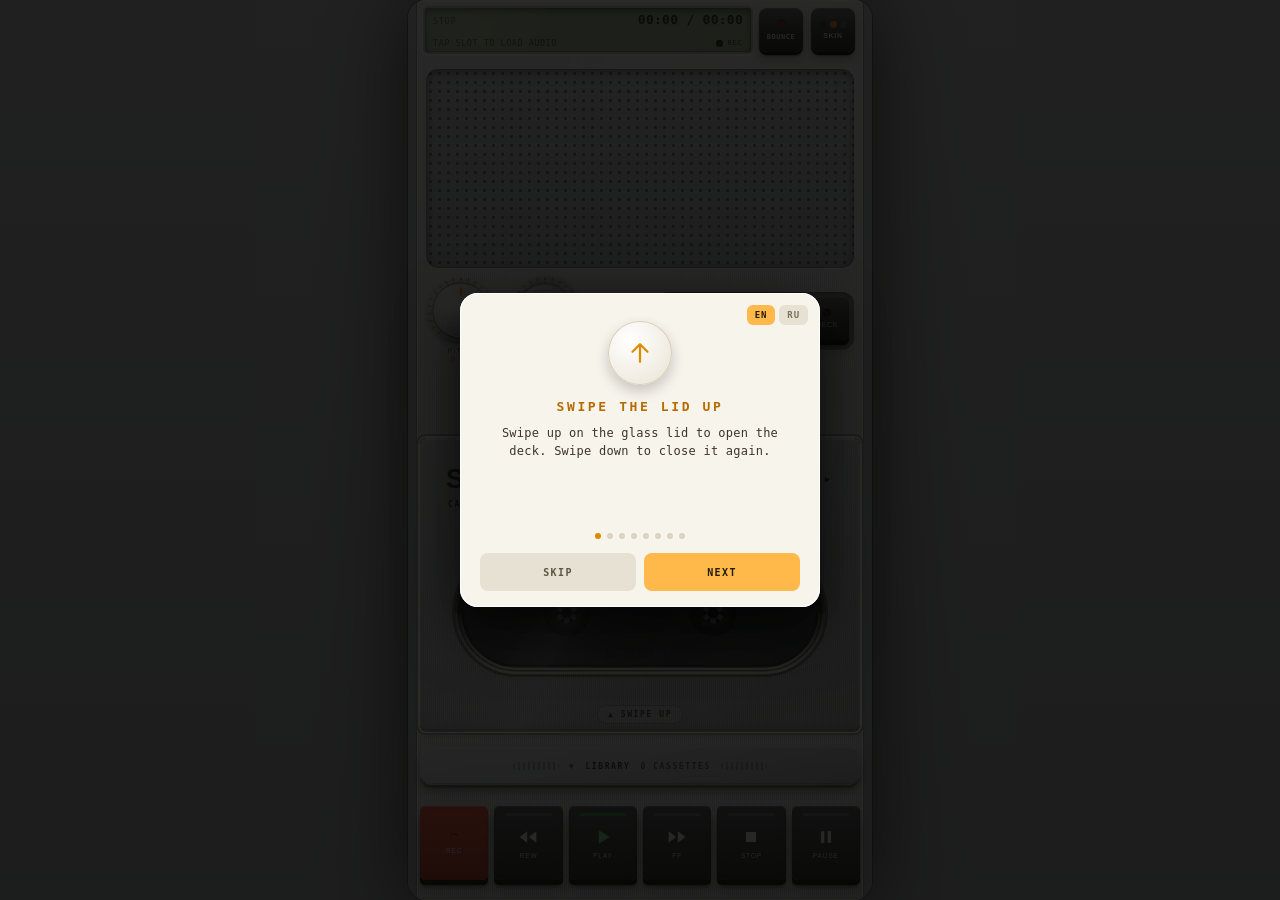
<file: index.html>
<!DOCTYPE html>
<html lang="en">
<head>
<!-- HISS — pocket cassette deck. MIT License, (c) 2026 Kirill Kinderhart. Source: src/ (built by tools/build.py). -->
<meta charset="utf-8">
<meta name="viewport" content="width=device-width,initial-scale=1,maximum-scale=1,user-scalable=no,viewport-fit=cover">
<meta name="apple-mobile-web-app-capable" content="yes">
<meta name="mobile-web-app-capable" content="yes">
<meta name="apple-mobile-web-app-status-bar-style" content="black-translucent">
<meta name="apple-mobile-web-app-title" content="HISS">
<meta name="theme-color" content="#14120f">
<link rel="manifest" href="manifest.webmanifest">
<link rel="apple-touch-icon" href="icons/icon-180.png">
<link rel="icon" type="image/png" href="icons/icon-192.png">
<title>HISS — cassette deck</title>
<style>
:root{
--meta:#14120f;
--bg:repeating-linear-gradient(90deg,#070708 0 2px,#17171a 2px 3px,#0d0d0f 3px 5px);
--plate:repeating-linear-gradient(90deg,rgba(255,255,255,.05) 0 1px,rgba(0,0,0,.09) 1px 2px,rgba(255,255,255,.02) 2px 3px),linear-gradient(180deg,#4b4e54,#33353a 30%,#26282c 70%,#1c1d20);--plate-inset:0 9px;--plate-r:5px;--plate-sh:inset 0 0 0 1px #6a6e76,inset 0 2px 0 #8a8e96aa,inset 0 -2px 0 #000a,0 0 0 1px #000,0 0 22px #000c;
--grain:.22;--grain-blend:overlay;
--ui:ui-monospace,"SF Mono",Menlo,monospace;
--ink:#d9cdb4;--dim:#a79d88;--accent:#ffb84a;--accent-glow:0 0 6px #ff9a1f66;
--lcd-bg:#1a1408;--lcd-ink:#ffb84a;--lcd-glow:0 0 6px #ff9a1f88;
--well-a:#0d0c0a;--well-b:#1c1a16;--well-ring:#2b2823;
--frame:#35322c;--glass:rgba(24,28,32,.26);
--key-a:#4d4a43;--key-b:#2c2a25;--key-edge:#0b0a08;--key-ink:#d9cdb4;--key-r:6px;--key-d:6px;--key-hi:#ffffff30;--key-lab:#b3a994;--key-t:.05s;
--ic-play:#d9cdb4;--ic-stop:#d9cdb4;--rec-off:#7a2018;--rec-on:#ff3b2f;
--tray-a:#0b0a09;--tray-b:#171512;--add-bg:#1b1915;
--ind:#ffb84a;--tick-off:#4a443a;--tick-on:#ffb84a;
--led-on:#8ee27a;--screw-a:#8d877b;--screw-b:#2a2824;
--bw:min(calc(100vw - 24px),440px);
--mono:ui-monospace,"SF Mono",Menlo,monospace;
--print:"American Typewriter","Courier New",Courier,ui-monospace,Menlo,monospace;
}
body[data-theme="sonic"]{
--body:#c9ccd1;
--meta:#cfd1d4;
--bg:linear-gradient(180deg,#b9bcc1,#9fa2a8);
--plate:repeating-linear-gradient(90deg,rgba(255,255,255,.35) 0 1px,rgba(0,0,0,.03) 1px 2px),linear-gradient(180deg,#eceef0,#d2d5d8 60%,#c4c7cb);
--plate-sh:inset 0 0 0 1px #ffffffcc,inset 0 2px 0 #fff,inset 0 -2px 0 #a3a7ad,0 0 0 1px #8d9096;
--grain:.10;--grain-blend:multiply;
--ui:"Helvetica Neue",Helvetica,Arial,sans-serif;
--ink:#2b2d30;--dim:#53575e;--accent:#ff7a1a;--accent-glow:none;
--lcd-bg:#a5b393;--lcd-ink:#1c2a14;--lcd-glow:none;
--well-a:#1a1b1d;--well-b:#2a2b2e;--well-ring:#8f9297;
--frame:#c6c9cd;--glass:rgba(170,185,200,.16);
--key-a:#f4f5f6;--key-b:#cdd0d4;--key-edge:#8d9096;--key-ink:#33363b;--key-r:5px;--key-d:5px;--key-hi:#fffd;--key-lab:#4a4e55;--key-t:.04s;
--ic-play:#2f9e44;--ic-stop:#33363b;--rec-off:#c9441c;--rec-on:#ff4a1a;
--tray-a:#7d8085;--tray-b:#93969b;--add-bg:#a6a9ad;
--ind:#ff7a1a;--tick-off:#9a9da3;--tick-on:#ff7a1a;
--led-on:#55c256;--screw-a:#d6d8db;--screw-b:#80838a;
}
body[data-theme="kami"]{
--body:#139079;
--meta:#f3f1ea;
--bg:linear-gradient(180deg,#dcd8cd,#cfcabd);
--plate:radial-gradient(rgba(90,80,60,.05) .8px,transparent 1.1px) 0 0/3px 3px,linear-gradient(180deg,#fbfaf6,#efece3);--plate-inset:6px;--plate-r:24px;--plate-sh:inset 0 1px 0 #fff,inset 0 -3px 8px rgba(120,108,84,.22),inset 0 0 0 1px #fffc,0 6px 20px rgba(80,70,50,.25),0 0 0 1px #c9c4b4;
--grain:.07;--grain-blend:multiply;
--ui:"Hiragino Sans","Helvetica Neue",Helvetica,Arial,sans-serif;
--ink:#3a3833;--dim:#6f6b60;--accent:#2f9f86;--accent-glow:none;
--lcd-bg:#e9efe0;--lcd-ink:#2b5a49;--lcd-glow:none;
--well-a:#2a2926;--well-b:#383631;--well-ring:#d9d5c9;
--frame:#f1efe7;--glass:rgba(240,245,240,.12);
--key-a:#fdfcf8;--key-b:#e6e3d9;--key-edge:#c9c5b8;--key-ink:#4b4840;--key-r:24px;--key-d:5px;--key-hi:#fff;--key-lab:#6f6b60;--key-t:.09s;
--ic-play:#2f9f86;--ic-stop:#4b4840;--rec-off:#e0867a;--rec-on:#e5392b;
--tray-a:#d6d2c6;--tray-b:#e4e0d5;--add-bg:#efece3;
--ind:#2f9f86;--tick-off:#d3cfc2;--tick-on:#2f9f86;
--led-on:#2f9f86;--screw-a:#ddd9cd;--screw-b:#a9a597;
}
body[data-theme="nashville"]{
--body:#cbc6b1;
--meta:#3a2314;
--bg:repeating-linear-gradient(90deg,#4a2a14 0 3px,#5a3519 3px 5px,#3d2311 5px 9px,#60391b 9px 10px);
--plate:repeating-linear-gradient(90deg,rgba(255,255,255,.28) 0 1px,rgba(0,0,0,.04) 1px 2px),linear-gradient(180deg,#d6d3cc,#bdbab1 50%,#aaa79e);
--bw:min(calc(100vw - 48px),420px);
--plate-inset:0 14px;--plate-r:3px;--plate-sh:inset 0 0 0 1px #ffffff99,inset 0 -2px 0 #8d8a81,0 0 0 1px #5d5a52,0 0 14px #000a;
--grain:.22;--grain-blend:overlay;
--ui:"Futura","Avenir Next",Helvetica,Arial,sans-serif;
--ink:#2a2723;--dim:#48443b;--accent:#c0392b;--accent-glow:none;
--lcd-bg:#04120d;--lcd-ink:#7dffc4;--lcd-glow:0 0 6px #35ffa088;
--well-a:#0f0d0b;--well-b:#1e1b17;--well-ring:#6e6a60;
--frame:#b5b2a9;--glass:rgba(80,90,100,.2);
--key-a:#efede8;--key-b:#a8a59c;--key-edge:#55524a;--key-ink:#2a2723;--key-r:4px;--key-d:8px;--key-hi:#fff;--key-lab:#4a463e;--key-t:.09s;
--ic-play:#2a2723;--ic-stop:#2a2723;--rec-off:#8f2418;--rec-on:#e5392b;
--tray-a:#6b685f;--tray-b:#85827a;--add-bg:#9a978e;
--ind:#c0392b;--tick-off:#8f8c82;--tick-on:#c0392b;
--led-on:#8ee27a;--screw-a:#d6d3cc;--screw-b:#6e6b62;
}
body[data-theme="kuro"]{
--body:#1a1b1e;
--meta:#141517;
--bg:radial-gradient(rgba(255,255,255,.04) .8px,transparent 1.1px) 0 0/3px 3px,linear-gradient(180deg,#0c0c0d,#050506);
--plate:linear-gradient(165deg,rgba(255,255,255,.07) 0,transparent 22%),linear-gradient(180deg,#26272b,#1a1b1e 55%,#111214);--plate-inset:0 8px;--plate-r:12px;
--plate-sh:inset 0 0 0 1px #3d3f45,inset 0 2px 0 #ffffff1c,inset 0 -3px 8px #000,0 0 0 1px #000,0 0 18px #000c;
--grain:.14;--grain-blend:overlay;
--ui:"Helvetica Neue",Helvetica,Arial,sans-serif;
--ink:#e6e7ea;--dim:#b3b5bc;--accent:#ff5040;--accent-glow:0 0 6px #ff504066;
--lcd-bg:#ff9a1f;--lcd-ink:#1c0d00;--lcd-glow:0 1px 0 #ffcf8a66;
--well-a:#050506;--well-b:#101113;--well-ring:#050506;
--frame:#0d0d0f;--glass:rgba(60,66,78,.2);
--key-a:#3f4044;--key-b:#131416;--key-edge:#000;--key-ink:#eeeff1;--key-r:6px;--key-d:6px;--key-hi:#ffffff30;--key-lab:#c9cad0;--key-t:.05s;
--ic-play:#eeeff1;--ic-stop:#eeeff1;--rec-off:#8f1d14;--rec-on:#ff3b2a;
--tray-a:#050506;--tray-b:#101113;--add-bg:#18191c;
--ind:#ff5040;--tick-off:#3a3c42;--tick-on:#ff5040;
--led-on:#7de08a;--screw-a:#8d9096;--screw-b:#2a2b2e;
--bw:min(calc(100vw - 30px),430px);
}
*{box-sizing:border-box}
html{background:#0d0c0a}
html,body{margin:0;height:100%;overflow:hidden;overscroll-behavior:none;
-webkit-user-select:none;user-select:none;-webkit-touch-callout:none;-webkit-tap-highlight-color:transparent;
touch-action:none;font-family:var(--ui);color:var(--ink)}
body{background:var(--bg) var(--meta)}
html{min-height:100lvh}
button{font:inherit;color:inherit}
#deck{position:fixed;inset:0;height:100vh;height:100lvh;display:flex;flex-direction:column;align-items:center;
padding:calc(env(safe-area-inset-top) + 8px) 12px max(6px,calc(env(safe-area-inset-bottom) - 12px));gap:8px;justify-content:flex-start;background:var(--bg)}
#deck::before{content:"";position:absolute;inset:0;pointer-events:none;opacity:var(--grain);mix-blend-mode:var(--grain-blend);z-index:2;
background-image:url("data:image/svg+xml;utf8,<svg xmlns='http://www.w3.org/2000/svg' width='200' height='200'><filter id='n'><feTurbulence type='fractalNoise' baseFrequency='.9' numOctaves='2' stitchTiles='stitch'/><feColorMatrix values='0 0 0 0 1  0 0 0 0 1  0 0 0 0 1  0 0 0 .55 0'/></filter><rect width='100%' height='100%' filter='url(%23n)'/></svg>")}
#plate{position:absolute;inset:var(--plate-inset);background:var(--plate);border-radius:var(--plate-r);box-shadow:var(--plate-sh);pointer-events:none;z-index:0}
body[data-theme="kiiro"]{
--body:#f4b90a;
--meta:#101011;
--bg:radial-gradient(rgba(255,255,255,.05) .8px,transparent 1.1px) 0 0/3px 3px,#0b0b0c;
--plate:linear-gradient(180deg,#ffd62e,#f4b90a 62%,#dca200);--plate-inset:0 10px;--plate-r:16px;
--plate-sh:inset 0 0 0 2px #ffe680,inset 0 -3px 0 #b88700,0 0 0 4px #121213,0 0 0 6px #aeb1b6;
--grain:.08;--grain-blend:multiply;
--ui:"Helvetica Neue",Helvetica,Arial,sans-serif;
--ink:#1b1a17;--dim:#4d4528;--accent:#8a5200;--accent-glow:none;
--lcd-bg:#9fe0b8;--lcd-ink:#06301c;--lcd-glow:0 1px 0 #ffffff66;
--well-a:#050505;--well-b:#161617;--well-ring:#121213;
--frame:#121213;--glass:rgba(40,60,50,.18);
--key-a:#323235;--key-b:#131315;--key-edge:#000;--key-ink:#f2f2f2;--key-r:7px;--key-d:5px;--key-hi:#ffffff26;--key-lab:#ededed;--key-t:.05s;
--ic-play:#ffd62e;--ic-stop:#f2f2f2;--rec-off:#7a1d14;--rec-on:#ff2d1c;
--tray-a:#b88700;--tray-b:#d9a408;--add-bg:#f1be1a;
--ind:#ffd62e;--tick-off:#c99410;--tick-on:#5a3b00;
--led-on:#ff3b2a;--screw-a:#b9bcc1;--screw-b:#4a4d52;
--bw:min(calc(100vw - 44px),420px);
}
body[data-theme="akane"]{
--body:#c9261c;
--meta:#5a0d09;
--bg:linear-gradient(180deg,#4a0a07,#2e0604);
--plate:repeating-linear-gradient(90deg,rgba(255,255,255,.05) 0 1px,rgba(0,0,0,.09) 1px 2px),linear-gradient(180deg,#e2372c,#c9261c 50%,#a31c14);--plate-inset:0 8px;--plate-r:10px;
--plate-sh:inset 0 0 0 1px #ff9a8f66,inset 0 2px 0 #ffb7ae88,inset 0 -3px 7px #4a0804,0 0 0 1px #2e0604,0 0 16px #000a;
--grain:.14;--grain-blend:overlay;
--ui:"Helvetica Neue",Helvetica,Arial,sans-serif;
--ink:#fff1ec;--dim:#ffc7bd;--accent:#ffb347;--accent-glow:0 0 6px #ffb34777;
--lcd-bg:#2a0a08;--lcd-ink:#ffb04a;--lcd-glow:0 0 7px #ff8a2a99;
--well-a:#140605;--well-b:#2a0e0b;--well-ring:#7a1a12;
--frame:#8a1a12;--glass:rgba(255,200,190,.1);
--key-a:#f6f2ea;--key-b:#d2c9bb;--key-edge:#6b1510;--key-ink:#3b2a26;--key-r:14px;--key-d:5px;--key-hi:#fff;--key-lab:#5a423c;--key-t:.06s;
--ic-play:#d9531e;--ic-stop:#3b2a26;--rec-off:#8f2418;--rec-on:#ff3b2a;
--tray-a:#4a0a07;--tray-b:#6c120c;--add-bg:#8a1a12;
--ind:#ffb347;--tick-off:#8a1a12;--tick-on:#ffb347;
--led-on:#ffd36a;--screw-a:#ffd0c8;--screw-b:#7a1a12;
}
#top{width:calc(var(--bw) - 10px);display:flex;align-items:center;gap:8px;height:44px;margin-bottom:9px;position:relative;z-index:1;flex:none}
.brand b{letter-spacing:.15em;font-size:14px;display:block;color:var(--ink);font-weight:700}
.brand small{font-size:6.5px;letter-spacing:.06em;color:var(--dim);display:block;margin-top:3px;white-space:nowrap}
#top .brand{display:none;flex:none;max-width:104px;overflow:hidden}
#lcd{flex:1;min-width:0;height:44px;background:var(--lcd-bg);border-radius:5px;padding:4px 8px;display:flex;flex-direction:column;justify-content:space-between;
color:var(--lcd-ink);text-shadow:var(--lcd-glow);font:10px var(--mono);text-transform:uppercase}
#lcd .r1{display:flex;justify-content:space-between;align-items:baseline;gap:6px;white-space:nowrap}
#lMode{font-size:8px;letter-spacing:.14em;opacity:.8}
#lTime{font-size:13px;font-weight:700;letter-spacing:.02em;font-variant-numeric:tabular-nums}
#lcd .r2{display:flex;justify-content:space-between;align-items:center;gap:6px;white-space:nowrap;overflow:hidden;font-size:8.5px;letter-spacing:.06em}
#lName{overflow:hidden;text-overflow:ellipsis;opacity:.8;min-width:0}
#lcd .rl{display:flex;align-items:center;gap:4px;flex:none;font-size:7px;letter-spacing:.14em;opacity:.9}
#lcd .rl .led{width:7px;height:7px}
#bncBtn{width:44px;height:44px;border:0;border-radius:8px;flex:none;background:linear-gradient(var(--key-a),var(--key-b));
box-shadow:0 3px 0 var(--key-edge),inset 0 1px 0 var(--key-hi);color:var(--key-lab);font:700 7px var(--mono);letter-spacing:.08em;display:flex;flex-direction:column;align-items:center;justify-content:center;gap:5px;cursor:pointer}
#bncBtn:active{transform:translateY(2px);box-shadow:0 1px 0 var(--key-edge),inset 0 2px 4px #0005}
#bncBtn .bdot{width:9px;height:9px;border-radius:50%;background:#7a2a22;box-shadow:inset 0 1px 2px #0008}
#bncBtn.on .bdot{background:#ff3b2f;box-shadow:0 0 8px #ff3b2f;animation:bnc 1s steps(2) infinite}
@keyframes bnc{50%{opacity:.25}}
#skinBtn{width:44px;height:44px;border:0;border-radius:8px;flex:none;background:linear-gradient(var(--key-a),var(--key-b));
box-shadow:0 3px 0 var(--key-edge),inset 0 1px 0 var(--key-hi);display:flex;flex-direction:column;align-items:center;justify-content:center;gap:4px;
font-size:7px;font-weight:700;letter-spacing:.1em;color:var(--key-lab);transition:transform .05s,box-shadow .05s}
#skinBtn:active{transform:translateY(2px);box-shadow:0 1px 0 var(--key-edge),inset 0 2px 4px #0005}
#skinBtn .dots{display:flex;gap:3px}
#skinBtn .dots i{width:7px;height:7px;border-radius:50%;display:block;background:var(--ink)}
#skinBtn .dots i:nth-child(2){background:var(--accent)}
#skinBtn .dots i:nth-child(3){background:var(--dim)}
.led{width:9px;height:9px;border-radius:50%;background:#2a1a10;box-shadow:inset 0 1px 2px #000,0 1px 0 #ffffff22}
.led.on{background:var(--rec-on);box-shadow:0 0 9px var(--rec-on),inset 0 0 2px #fff9}
#bay{position:relative;width:var(--bw);height:calc((var(--bw) - 22px)*.64 + 26px);perspective:1400px;perspective-origin:50% 0;z-index:5;touch-action:none;flex:none}
#well{position:absolute;inset:0;border-radius:14px;overflow:hidden;
background:linear-gradient(var(--well-a),var(--well-b));
box-shadow:inset 0 6px 18px #000,inset 0 0 0 2px #000,0 1px 0 #ffffff1c,0 0 0 3px var(--well-ring)}
#empty,#slot{position:absolute;left:11px;top:13px;width:calc(var(--bw) - 22px);aspect-ratio:320/204}
#empty{transition:opacity .3s}
#slot .cass{position:absolute;inset:0}
.cass svg{width:100%;height:100%;display:block;position:relative}
.cass::before{content:"";position:absolute;left:1.5%;right:1.5%;top:2%;bottom:2%;border-radius:4%;box-shadow:0 8px 10px #000b}
.cass.enter{animation:cin .44s cubic-bezier(.2,.8,.25,1.12) both}
.cass.leave{transition:transform .28s ease-in,opacity .28s;transform:translateY(70%) rotate(4deg);opacity:0}
@keyframes cin{from{transform:translateY(-60%) scale(1.12) rotate(-3deg);opacity:0}55%{opacity:1}to{transform:none;opacity:1}}
#shade{will-change:opacity;position:absolute;inset:0;pointer-events:none;background:linear-gradient(180deg,#000,transparent 70%);opacity:0}
#lid{position:absolute;inset:0;transform-origin:50% 0;will-change:transform;z-index:3}
#lid .frame{position:absolute;inset:0;border-radius:14px;border:10px solid var(--frame);border-bottom-width:20px;
box-shadow:inset 0 0 0 1px #0009,inset 0 2px 0 #ffffff22,0 8px 16px #000a;
background:linear-gradient(155deg,rgba(255,255,255,.2) 0%,rgba(255,255,255,.04) 34%,rgba(255,255,255,0) 48%,rgba(255,255,255,.09) 62%,rgba(255,255,255,.02) 100%),var(--glass);
overflow:hidden}
#lid .glare{will-change:transform;position:absolute;inset:-30% -10%;background:linear-gradient(110deg,transparent 40%,rgba(255,255,255,.16) 46%,transparent 52%)}
#lid .grip{position:absolute;left:50%;bottom:4px;width:96px;height:9px;transform:translateX(-50%);border-radius:5px;
background:repeating-linear-gradient(90deg,var(--key-edge) 0 3px,var(--key-a) 3px 6px);box-shadow:0 1px 0 #ffffff25}
#lid .hg{position:absolute;top:-4px;width:34px;height:8px;border-radius:4px;background:linear-gradient(var(--screw-a),var(--screw-b));box-shadow:0 1px 2px #000}
#lid .hg.l{left:26px}#lid .hg.r{right:26px}
#tray{position:relative;z-index:1;margin-top:8px;width:var(--bw);height:var(--trayMax,136px);max-height:var(--trayMax,136px);flex:none;display:flex;flex-wrap:wrap;align-content:flex-start;gap:8px;overflow-x:hidden;overflow-y:auto;padding:5px 6px;touch-action:pan-y;
-webkit-overflow-scrolling:touch;background:linear-gradient(var(--tray-a),var(--tray-b));border-radius:10px;box-shadow:inset 0 3px 8px #0009,0 1px 0 #ffffff22;scrollbar-width:none}
#tray::-webkit-scrollbar{display:none}
.mini .x{display:none;position:absolute;inset:0;z-index:3;flex-direction:column;align-items:center;justify-content:center;gap:3px;background:rgba(120,24,16,.82);color:#fff;
font:700 9px ui-monospace,Menlo,monospace;letter-spacing:.14em;backdrop-filter:blur(1px)}
.mini .x svg{width:20px;height:20px;fill:none;stroke:#fff;stroke-width:1.8;stroke-linecap:round;stroke-linejoin:round}
.mini .x.sure{background:rgba(214,48,32,.94);animation:pulse .5s ease-in-out infinite alternate}
@keyframes pulse{from{filter:brightness(1)}to{filter:brightness(1.3)}}
#tray.edit .mini:not(.add) .x{display:flex}
#tray.edit .mini:not(.add){animation:wig .22s ease-in-out infinite alternate;opacity:1!important}
#tray.edit .mini.add{opacity:.35}
@keyframes wig{from{transform:rotate(-1.4deg)}to{transform:rotate(1.4deg)}}
.mini{flex:0 0 calc((100% - 24px)/4);aspect-ratio:320/204;border-radius:5px;position:relative;background:none;
box-shadow:0 3px 5px #0009;overflow:hidden;transition:opacity .2s}
.mini>svg{display:block;width:100%;height:100%}
body:not(.open) .mini:not(.add){opacity:.6}
.mini:not(.add){transition:opacity .25s}
.mini.on{opacity:.72!important;outline:2px solid var(--accent);outline-offset:-1px}
.mini.ghost{background:repeating-linear-gradient(135deg,color-mix(in srgb,var(--ink) 7%,transparent) 0 6px,transparent 6px 12px);box-shadow:inset 0 0 0 1px color-mix(in srgb,var(--ink) 20%,transparent),inset 0 2px 6px #0005;opacity:.85}
.mini.ghost::after{content:"";position:absolute;left:14%;right:14%;bottom:14%;height:16%;border-radius:20px;box-shadow:inset 0 0 0 1px color-mix(in srgb,var(--ink) 22%,transparent)}
#tray.edit .mini.ghost{opacity:.2}
.mini.add{background:var(--add-bg);box-shadow:inset 0 0 0 1px #00000022;display:flex;flex-direction:column;align-items:center;justify-content:center;color:var(--accent)}
.mini.add b{font-size:20px;line-height:20px}.mini.add small{font-size:6.5px;letter-spacing:.14em;color:var(--dim)}
.mini.blank{gap:3px}.mini.blank .bl{display:flex;gap:3px}
.mini.blank .bl i{font:700 8.5px/1 ui-monospace,Menlo,monospace;font-style:normal;padding:3px 4px;border-radius:3px;background:color-mix(in srgb,var(--accent) 16%,transparent);box-shadow:inset 0 0 0 1px color-mix(in srgb,var(--accent) 35%,transparent)}
#panel{margin:0;width:var(--bw);flex:1 1 auto;min-height:0;align-content:center;padding-bottom:34px;display:grid;grid-template-columns:1fr 1fr;gap:12px 8px;position:relative;z-index:1}
#ctl{order:-1;grid-column:1/-1;display:flex;justify-content:space-between;align-items:center;gap:8px;padding:2px 4px 0}
.cnt{display:flex;flex-direction:column;gap:5px}
#counter{display:flex;gap:2px;background:#050403;padding:4px;border-radius:5px;box-shadow:inset 0 2px 5px #000,0 1px 0 #ffffff22}
.drum{width:20px;height:26px;overflow:hidden;background:#e9e3d2;border-radius:2px;position:relative}
.drum::after{content:"";position:absolute;inset:0;background:linear-gradient(#000b,transparent 32%,transparent 68%,#000b)}
.col{transition:transform .09s linear}
.col span{display:block;height:26px;text-align:center;color:#1a1814;font:700 19px/26px var(--mono)}
.cnt .row{display:flex;align-items:center;justify-content:space-between;gap:6px}
label{font-size:7px;letter-spacing:.16em;color:var(--dim)}
#reset{min-width:44px;height:22px;border-radius:4px;border:0;background:linear-gradient(var(--key-a),var(--key-b));box-shadow:0 2px 0 var(--key-edge),inset 0 1px 0 var(--key-hi);font-size:7px;letter-spacing:.12em;color:var(--key-lab)}
#reset:active{transform:translateY(2px);box-shadow:0 0 0 var(--key-edge)}
.kn{display:flex;flex-direction:column;align-items:center;gap:1px}
.kn output{font:9px var(--mono);color:var(--accent);text-shadow:var(--accent-glow);height:11px}
.knob{position:relative;width:60px;height:60px;touch-action:none}
.knob svg{position:absolute;inset:0;width:100%;height:100%}
.knob line{stroke:var(--tick-off)}.knob line.lit{stroke:var(--tick-on)}
.cap{position:absolute;inset:10px;border-radius:50%;display:block;transition:transform .06s cubic-bezier(.3,1.6,.5,1)}
.cap b{position:absolute;left:50%;top:3px;width:3px;height:11px;margin-left:-1.5px;border-radius:2px;background:var(--ind);box-shadow:0 0 5px color-mix(in srgb,var(--ind) 60%,transparent)}
.sm{width:42px;height:46px;border:0;border-radius:6px;background:linear-gradient(var(--key-a),var(--key-b));
box-shadow:0 4px 0 var(--key-edge),inset 0 1px 0 var(--key-hi);display:flex;flex-direction:column;align-items:center;justify-content:center;gap:6px;
font-size:6.5px;letter-spacing:.1em;color:var(--key-lab);transition:transform .05s,box-shadow .05s}
.sm i{width:8px;height:8px;border-radius:50%;background:#2a1a10;box-shadow:inset 0 1px 2px #000}
.sm.on{transform:translateY(3px);box-shadow:0 1px 0 var(--key-edge),inset 0 2px 5px #0008;color:var(--accent)}
.sm.on i{background:#7ee0a0;box-shadow:0 0 8px #7ee0a0}
.duo{display:grid;grid-template-columns:42px 42px;gap:6px;flex:none}
.duo .sm{height:41px;gap:4px}
.led.peak{background:#fff!important;box-shadow:0 0 12px #ff5040,0 0 4px #fff!important}
#dk{position:fixed;inset:0;z-index:50;display:none;align-items:flex-end;background:rgba(0,0,0,.5);touch-action:none;font-family:ui-monospace,"SF Mono",Menlo,monospace}
#dk.on{display:flex}
#dk .sheet{width:100%;max-width:520px;margin:0 auto;background:var(--meta);color:var(--ink);border-radius:18px 18px 0 0;padding:14px 14px calc(env(safe-area-inset-bottom) + 14px);
box-shadow:0 -10px 30px #0008,inset 0 1px 0 #ffffff22;max-height:88vh;overflow-y:auto;touch-action:pan-y}
#dk .hd{display:flex;justify-content:space-between;align-items:center;margin-bottom:12px;font-size:10px;letter-spacing:.22em;opacity:.7}
#dk .hd button{border:0;background:none;color:inherit;font-size:22px;line-height:1;padding:0 6px}
#dk .r{display:flex;align-items:center;gap:8px;margin-bottom:10px;min-height:36px}
#dk .r>label{width:74px;flex:none;font-size:9px;letter-spacing:.14em;opacity:.75}
#dk .seg{flex:1;display:flex;gap:5px}
#dk .seg button,#dk .tg button{flex:1;height:34px;border:0;border-radius:6px;background:linear-gradient(var(--key-a),var(--key-b));box-shadow:0 3px 0 var(--key-edge),inset 0 1px 0 var(--key-hi);
color:var(--key-lab);font:700 9px ui-monospace,Menlo,monospace;letter-spacing:.08em;padding:0}
#dk .seg button.on,#dk .tg button.on{transform:translateY(2px);box-shadow:0 1px 0 var(--key-edge),inset 0 2px 5px #0008;color:var(--accent)}
#dk .tg{display:flex;gap:6px;margin-bottom:12px}
#dk input[type=range]{flex:1;-webkit-appearance:none;appearance:none;height:26px;background:transparent;margin:0;touch-action:pan-y}
#dk input[type=range]::-webkit-slider-runnable-track{height:5px;border-radius:3px;background:var(--key-edge);box-shadow:inset 0 1px 2px #0009}
#dk input[type=range]::-webkit-slider-thumb{-webkit-appearance:none;width:24px;height:24px;margin-top:-10px;border-radius:50%;background:linear-gradient(var(--key-a),var(--key-b));
box-shadow:0 2px 4px #0009,inset 0 1px 0 var(--key-hi),0 0 0 2px var(--accent)}
#dk output{width:44px;text-align:right;font-size:10px;color:var(--accent);flex:none}
#dk .sec{font-size:8px;letter-spacing:.24em;opacity:.5;margin:14px 0 8px}
#dk .note{font-size:9px;opacity:.55;letter-spacing:.06em;margin-top:2px}
#keys{width:var(--bw);height:74px;flex:none;display:grid;grid-template-columns:repeat(6,1fr);gap:6px;padding-bottom:0;position:relative;z-index:1}
.key{position:relative;border-radius:var(--key-r);background:linear-gradient(var(--key-a),var(--key-b));
box-shadow:0 var(--key-d) 0 var(--key-edge),0 calc(var(--key-d) + 2px) 9px #0008,inset 0 1px 0 var(--key-hi);
transition:transform var(--key-t),box-shadow var(--key-t),background var(--key-t);
display:flex;flex-direction:column;align-items:center;justify-content:center;gap:5px;min-width:44px}
.key.down{transform:translateY(calc(var(--key-d) - 1px));background:linear-gradient(var(--key-b),var(--key-b));box-shadow:0 1px 0 var(--key-edge),inset 0 3px 7px #0007}
.key svg{width:20px;height:20px;fill:var(--key-ink)}
.key[data-k=play] svg{fill:var(--ic-play)}.key[data-k=stop] svg{fill:var(--ic-stop)}
.key span{font-size:6.5px;letter-spacing:.14em;color:var(--key-lab)}
.key[data-k=rec] .dot{width:9px;height:9px;border-radius:50%;background:var(--rec-off);box-shadow:inset 0 1px 1px #0008}
.key[data-k=rec].down .dot{background:var(--rec-on);box-shadow:0 0 10px var(--rec-on)}
#file{position:fixed;left:-9999px;top:0;width:1px;height:1px;opacity:0}
.sm,#bncBtn,#skinBtn,#reset{
background-image:linear-gradient(180deg,#ffffff24 0,#ffffff08 38%,#0000 55%,#0000001c 100%),linear-gradient(var(--key-a),var(--key-b));
box-shadow:0 4px 0 var(--key-edge),0 5px 2px #0000006e,0 9px 13px #00000040,inset 0 1px 0 var(--key-hi),inset 0 -2px 3px #00000030,inset 1px 0 0 #ffffff12,inset -1px 0 0 #00000018}
#bncBtn,#skinBtn{box-shadow:0 3px 0 var(--key-edge),0 4px 2px #0000006e,0 8px 11px #00000040,inset 0 1px 0 var(--key-hi),inset 0 -2px 3px #00000030,inset 1px 0 0 #ffffff12}
#reset{box-shadow:0 3px 0 var(--key-edge),0 4px 2px #0000006e,0 7px 9px #00000038,inset 0 1px 0 var(--key-hi),inset 0 -2px 3px #00000030}
.sm.on,#bncBtn:active,#skinBtn:active,#reset:active{background-image:linear-gradient(180deg,#0000000c,#0000 60%),linear-gradient(var(--key-b),var(--key-b));
box-shadow:0 1px 0 var(--key-edge),0 1px 1px #00000060,inset 0 3px 6px #0000008c}
.sm.on i{box-shadow:0 0 8px #7ee0a0,0 0 16px #7ee0a066}
.key{box-shadow:0 var(--key-d) 0 var(--key-edge),0 calc(var(--key-d) + 2px) 3px #00000066,0 calc(var(--key-d) + 6px) 14px #00000050,inset 0 1px 0 var(--key-hi),inset 0 -3px 5px #00000026}
.key.down{box-shadow:0 1px 0 var(--key-edge),0 2px 2px #00000050,inset 0 3px 7px #0007}
#bncBtn,#skinBtn{position:relative}
#bncBtn::before,#skinBtn::before{content:"";position:absolute;inset:-4px -3px}
body[data-theme="sonic"] #well{border-radius:6px;box-shadow:inset 0 4px 12px #000,0 0 0 2px #fff,0 0 0 4px #9a9da3,0 3px 6px #0004}
body[data-theme="sonic"] #lid .frame{border-width:6px;border-bottom-width:16px;border-radius:6px}
body[data-theme="sonic"] #lid .hg{display:none}
body[data-theme="sonic"] #lcd{border-radius:3px}
body[data-theme="sonic"] .cap{inset:7px}
body[data-theme="sonic"] .cap b{top:6px;width:7px;height:7px;margin-left:-3.5px;border-radius:50%}
body[data-theme="sonic"] .key::before{content:"";position:absolute;top:7px;left:16%;right:16%;height:3px;border-radius:2px;background:#b9bcc1}
body[data-theme="sonic"] .key[data-k=rec]::before{background:#ff4a1a}
body[data-theme="sonic"] .key[data-k=play]::before{background:#2f9e44}
body[data-theme="kami"] #well{border-radius:30px;box-shadow:inset 0 6px 16px #0008,0 0 0 5px #fff,0 0 0 6px #d9d5c9,0 8px 18px #7a735f44}
body[data-theme="kami"] #lid .frame{border:0;border-radius:30px}
body[data-theme="kami"] #lid .hg,body[data-theme="kami"] #lid .grip{display:none}
body[data-theme="kami"] #tray{border-radius:18px}
body[data-theme="kami"] .cap{inset:8px}
body[data-theme="kami"] .cap b{top:7px;width:6px;height:6px;margin-left:-3px;border-radius:50%}
body[data-theme="kami"] .knob line{stroke-dasharray:.1 30;stroke-width:3.2}
body[data-theme="kami"] #keys{height:84px;align-items:start;padding-bottom:0}
body[data-theme="kami"] .key{width:54px;height:54px;border-radius:50%;justify-self:center;min-width:0;margin-top:2px;gap:0;
box-shadow:0 5px 0 #cfcbbf,0 9px 14px #8a836f44,inset 0 2px 2px #fff}
body[data-theme="kami"] .key.down{transform:translateY(4px);background:linear-gradient(#ece9df,#ece9df);box-shadow:0 1px 0 #cfcbbf,inset 0 3px 6px #8a836f55}
body[data-theme="kami"] .key span{position:absolute;bottom:-18px;left:50%;transform:translateX(-50%);white-space:nowrap;color:var(--dim)}
body[data-theme="nashville"] #well{border-radius:10px;box-shadow:inset 0 5px 14px #000,0 0 0 3px #d4d1c9,0 0 0 4px #55524a,0 0 0 7px #8f8c83,0 0 0 8px #3d3b36}
body[data-theme="nashville"] #lid .frame{border-width:12px;border-bottom-width:22px;border-radius:10px}
body[data-theme="nashville"] #lcd{border-radius:4px}
body[data-theme="nashville"] .cap{inset:7px}
body[data-theme="nashville"] .cap b{top:-2px;width:4px;height:15px;border-radius:1px;box-shadow:none;z-index:2}
body[data-theme="nashville"] #keys{height:92px;align-items:start;padding-bottom:0;gap:5px}
body[data-theme="nashville"] .key{height:72px;border-radius:3px;
box-shadow:0 10px 0 #55524a,0 13px 12px #000a,inset 0 2px 0 #fff,inset 0 -7px 9px #0003}
body[data-theme="nashville"] .key::before{content:"";position:absolute;left:12%;right:12%;top:8px;height:5px;border-top:1px solid #0003;border-bottom:1px solid #fff9}
body[data-theme="nashville"] .key.down{transform:translateY(9px);box-shadow:0 1px 0 #55524a,inset 0 4px 9px #0006}
#grille{display:none}
body[data-theme] #panel{grid-template-rows:minmax(0,1fr);align-content:stretch;padding:6px 0 30px}
body[data-theme] #ctl{align-self:center;flex-wrap:wrap;align-items:center;gap:14px 12px;padding:0 4px}
body[data-theme] .cnt{justify-content:center}
body[data-theme] .duo{margin-left:auto}
body[data-theme] #grille{display:block;order:-1;flex:1 1 100%;height:clamp(110px,20vh,180px);min-width:0;position:relative;border-radius:12px;overflow:hidden;
background:radial-gradient(circle,color-mix(in srgb,var(--ink) 38%,transparent) 0 1.5px,transparent 1.9px) 0 0/9px 9px,color-mix(in srgb,var(--meta) 80%,#000);
box-shadow:inset 0 3px 10px #0007,inset 0 0 0 1px color-mix(in srgb,var(--ink) 16%,transparent),0 1px 0 #ffffff30}
#grille #gLed{position:absolute;top:10px;right:12px;width:9px;height:9px;border-radius:50%;background:var(--led-on);opacity:calc(.22 + var(--lv,0)*.78);box-shadow:0 0 calc(2px + var(--lv,0)*9px) var(--led-on),inset 0 0 2px #fff9}
#grille #gLed.pk{background:var(--rec-on);box-shadow:0 0 10px var(--rec-on)}
body[data-theme] #top{order:0}
body[data-theme] #panel{order:1;padding:0 0 50px;grid-template-rows:minmax(0,1fr)}
body{--air:clamp(0px,calc((100dvh - 680px)*.12),14px)}
body[data-theme] #panel{margin-bottom:var(--air)}
body[data-theme] #keys{margin-top:calc(var(--air)*.9);margin-bottom:var(--air)}
body.libc #libC{margin-top:calc(8px + var(--air)*.3)}
body[data-theme] #bay{order:2}
body[data-theme] #tray{order:3}
body[data-theme] #keys{order:4}
body[data-theme] #ctl{display:block;position:relative;height:100%;max-height:none;padding:0}
body[data-theme] .cnt{display:none}
body[data-theme] #grille{height:100%;min-height:84px;max-height:262px}
body[data-theme] .duo{display:grid;position:static;transform:none;margin:0;grid-column:3;grid-row:2;justify-self:end;grid-template-columns:repeat(4,44px);gap:4px;z-index:3}
body[data-theme] .duo{padding:5px 5px 9px;gap:4px;border-radius:12px;grid-template-columns:repeat(4,44px);background:color-mix(in srgb,var(--body,var(--meta)) 70%,#000);box-shadow:inset 0 2px 5px #0006,inset 0 -1px 0 #ffffff30,0 1px 0 #ffffff40}
body[data-theme] .duo .sm{height:44px;width:44px;padding:0;font-size:7px;position:relative}
body[data-theme] .duo .sm.on{color:var(--key-lab)}
body[data-theme] .duo .sm::before{content:"";position:absolute;inset:-3px -2px}
body[data-theme] .duo .sm.on i{background:var(--led-on,#7ee0a0);box-shadow:0 0 7px var(--led-on,#7ee0a0),0 0 14px color-mix(in srgb,var(--led-on,#7ee0a0) 55%,transparent)}
body[data-theme] #lid .frame{border-bottom-width:26px}
body[data-theme] #lid::after{position:absolute;left:0;right:0;bottom:8px;z-index:2;pointer-events:none;text-align:center;font:700 7px var(--mono);letter-spacing:.24em;color:var(--dim);opacity:.85}
body[data-theme="sonic"] #lid::after{content:"AUTOMATIC CASSETTE-CORDER · TC-22"}
body[data-theme="kami"] #lid::after{content:"SOFTWALK CASSETTE PLAYER · CT-40"}
body[data-theme="nashville"] #lid::after{content:"MODEL 60 · CASSETTE DECK"}
body[data-theme] #lid .grip{display:none}
body[data-theme="kami"] #lid::after{color:#d9d5c9;opacity:.9}
body[data-theme] #ctl{display:grid;grid-template-columns:auto 1fr auto;grid-template-rows:minmax(0,1fr) auto;gap:8px;align-items:center;height:100%;padding:0 6px}
body[data-theme] #grille{grid-column:1/-1;grid-row:1;height:100%;max-height:262px;flex:none;order:0}
body[data-theme] #knPitch{display:flex;grid-column:1;grid-row:2}
body[data-theme] #knTape{display:flex;grid-column:3;grid-row:2}
body[data-theme="sonic"]{--key-a:#4a4b4f;--key-b:#1c1d1f;--key-edge:#050506;--key-ink:#ececee;--key-lab:#dcdde0;--key-hi:#ffffff2a;--ic-stop:#ececee;--ic-play:#6ee08a}
body[data-theme="sonic"] .key[data-k=rec]{background:linear-gradient(#ef4c36,#b02a18)}
body[data-theme="sonic"] .key::before{background:#ffffff33}
body[data-theme="sonic"] #grille{background:radial-gradient(circle,#00000066 0 1.6px,transparent 2px) 0 0/9px 9px,linear-gradient(#c3c6cb,#a9acb2)}
body[data-theme="kami"]{--body:#5cc4ae;--meta:#0b5c50;--bg:linear-gradient(180deg,#0a4d44,#06352f);
--plate:url("data:image/svg+xml,%3Csvg xmlns='http://www.w3.org/2000/svg' width='160' height='160'%3E%3Cfilter id='n'%3E%3CfeTurbulence type='fractalNoise' baseFrequency='.85' numOctaves='2' stitchTiles='stitch'/%3E%3CfeColorMatrix values='0 0 0 0 0 0 0 0 0 0 0 0 0 0 0 0 0 0 .09 0'/%3E%3C/filter%3E%3Crect width='100%25' height='100%25' filter='url(%23n)'/%3E%3C/svg%3E"),linear-gradient(168deg,#86d3c3 0,#5cc4ae 38%,#4a9d8b 100%);
--plate-sh:inset 0 1px 0 #ffffff77,inset 0 -3px 10px #00000055,inset 0 0 0 1px #ffffff2a,0 6px 20px #0008,0 0 0 1px #07463d;
--ink:#effaf6;--dim:#c4eadf;--accent:#ff8a2a;--lcd-bg:#c9d2b4;--lcd-ink:#1d3a2c;--lcd-glow:0 1px 0 #ffffff80;
--key-a:#fbf3dd;--key-b:#e8dcc0;--key-edge:#a89a78;--key-ink:#4a3f2a;--key-lab:#5a4e36;--key-hi:#fff;--ic-play:#d96a12;--ic-stop:#4a3f2a;
--tray-a:#0a4a40;--tray-b:#0d5a4e;--add-bg:#14806f;--seg-off:#0f5a4e;--seg1:#8affd8;--seg2:#ffd27a;--seg3:#ff8a2a;--led-on:#ffb066}
body[data-theme="kami"] .key{background:linear-gradient(var(--key-a),var(--key-b));box-shadow:0 5px 0 #a89a78,0 9px 14px #00000044,inset 0 2px 2px #fff}
body[data-theme="kami"] .key[data-k=rec]{background:linear-gradient(#ffa24a,#e0731a)}
body[data-theme="kami"] .key.down{background:linear-gradient(#dccfae,#dccfae);box-shadow:0 1px 0 #a89a78,inset 0 3px 6px #0004}
body[data-theme="kami"] #well{box-shadow:inset 0 6px 16px #0008,0 0 0 5px #3bc9ad,0 0 0 6px #0a5f52,0 8px 18px #0006}
body[data-theme="kami"] #tray{box-shadow:inset 0 3px 8px #0007,0 1px 0 #ffffff44}
body[data-theme="kami"] #grille{background:radial-gradient(circle,#053a32 0 1.9px,transparent 2.3px) 0 0/9px 9px,linear-gradient(#5adcc0,#35bea3)}
body[data-theme="nashville"]{--plate:url("data:image/svg+xml,%3Csvg xmlns='http://www.w3.org/2000/svg' width='160' height='160'%3E%3Cfilter id='n'%3E%3CfeTurbulence type='fractalNoise' baseFrequency='.85' numOctaves='2' stitchTiles='stitch'/%3E%3CfeColorMatrix values='0 0 0 0 0 0 0 0 0 0 0 0 0 0 0 0 0 0 .27 0'/%3E%3C/filter%3E%3Crect width='100%25' height='100%25' filter='url(%23n)'/%3E%3C/svg%3E"),linear-gradient(168deg,#d9d5c5 0,#cbc6b1 38%,#a29e8e 100%)}
body[data-theme="nashville"] #keys{height:112px;padding-top:20px}
body[data-theme="nashville"] .key span{position:absolute;top:-17px;left:0;right:0;text-align:center;font:700 7.5px var(--mono);letter-spacing:.2em;color:#6b6356}
body[data-theme="nashville"] .key[data-k=rec]::before{background:#d9531e;border:0;height:3px;top:9px}
body[data-theme="nashville"] #grille{background:radial-gradient(circle,#00000040 0 1.5px,transparent 1.9px) 0 0/9px 9px,linear-gradient(#ddd6c1,#c9c2ab)!important}
body[data-theme="kiiro"] #well{border-radius:12px;box-shadow:inset 0 5px 14px #000,0 0 0 3px #111,0 0 0 5px #1f8f4e,0 0 0 7px #111}
body[data-theme="kiiro"] #lid .frame{border-width:8px;border-bottom-width:22px;border-radius:12px}
body[data-theme="kiiro"] #lid .hg{display:none}
body[data-theme="kiiro"] #lcd{border-radius:6px}
body[data-theme="kami"] #lcd{border-radius:10px}
body[data-theme="kiiro"] #grille{background:radial-gradient(circle,#00000088 0 1.5px,transparent 1.9px) 0 0/8px 8px,linear-gradient(#e7a900,#cc9500)}
body[data-theme="kiiro"] #lid::after{content:"SPORT CASSETTE PLAYER · KR-10";color:#e8e0c4}
body[data-theme="kiiro"] #tray{border-radius:12px}
body[data-theme="kiiro"] .key[data-k=rec]{background:linear-gradient(#ff4a36,#b8180c)}
body[data-theme="kiiro"] .knob line.lit{stroke:var(--tick-on)}
body[data-theme="akane"] #well{border-radius:10px;box-shadow:inset 0 5px 14px #000,0 0 0 3px #7a1a12,0 0 0 4px #ff9a8f66}
body[data-theme="akane"] #lid .frame{border-width:7px;border-bottom-width:22px;border-radius:10px}
body[data-theme="akane"] #lid .hg{display:none}
body[data-theme="akane"] #grille{background:radial-gradient(circle,#ffd0c866 0 1.5px,transparent 1.9px) 0 0/8px 8px,linear-gradient(#8a1a12,#6c120c)}
body[data-theme="akane"] #lid::after{content:"STEREO CASSETTE PLAYER · AK-1";color:#ffd9d2}
body[data-theme="akane"] .key[data-k=rec]{background:linear-gradient(#ffb347,#e08818)}
body[data-theme="akane"] .key.down{transform:translateY(4px)}
body[data-theme] #panel{z-index:auto}
body[data-theme] #ctl .kn{position:relative;z-index:20}
body[data-theme="kiiro"] :is(#mixer,#themes,#dk) .sheet{background:linear-gradient(#ffd62e,#f0b60c);box-shadow:0 -10px 30px #0008,inset 0 2px 0 #ffe680}
body[data-theme="kiiro"] #nameIn{background:#fff3b8;color:#1b1a17}
body[data-theme="kuro"] #well{border-radius:8px;box-shadow:inset 0 5px 14px #000,0 0 0 3px #050506,0 0 0 4px #4a4c52}
body[data-theme="kuro"] #lid .frame{border-width:8px;border-bottom-width:22px;border-radius:8px}
body[data-theme="kuro"] #lid .hg{display:none}
body[data-theme="kuro"] #lid::after{content:"SCHOOL RECORDER · SR-1";color:#c9cad0}
body[data-theme="kuro"] #lcd{border-radius:3px}
body[data-theme="kuro"] #lName,body[data-theme="kuro"] #lMode{opacity:1}
body[data-theme="kuro"] #grille{background:radial-gradient(circle,#ffffff30 0 1.6px,transparent 2px) 0 0/9px 9px,linear-gradient(#232427,#0d0d0f)}
body[data-theme="kuro"] .key{background:linear-gradient(#46474c 0,#1b1c1f 46%,#0b0b0d 100%)}
body[data-theme="kuro"] .key[data-k=rec]{background:linear-gradient(#f2493c,#a3180e)}
body[data-theme="kuro"] .key[data-k=rec] .dot{background:#ffd0c8;box-shadow:none}
body[data-theme="kuro"] .key.down{background:linear-gradient(#0e0e10,#0e0e10)}
body[data-theme="kuro"] .key[data-k=rec].down{background:linear-gradient(#c93022,#c93022)}
body[data-theme="sonic"] .key[data-k=rec].down{background:linear-gradient(#d4402b,#a82616)}
body[data-theme="kami"] .key[data-k=rec].down{background:linear-gradient(#f08f34,#d0650f)}
body[data-theme="kiiro"] .key[data-k=rec].down{background:linear-gradient(#e63a27,#a31409)}
body[data-theme="akane"] .key[data-k=rec].down{background:linear-gradient(#f0a03a,#d27a12)}
body[data-theme="kuro"] :is(#mixer,#themes,#dk) .sheet{background:linear-gradient(#202124,#141517)}
body[data-theme] #ctl{grid-template-columns:auto auto 1fr}
body[data-theme] #knPitch{grid-column:1}
body[data-theme] #knTape{grid-column:2}
body[data-theme] #ctl{column-gap:14px}
body[data-theme="kami"] #ctl,body[data-theme="kiiro"] #ctl,body[data-theme="kuro"] #ctl{grid-template-columns:1fr auto auto}
:is(body[data-theme="kami"],body[data-theme="kiiro"],body[data-theme="kuro"]) .duo{grid-column:1;justify-self:start}
:is(body[data-theme="kami"],body[data-theme="kiiro"],body[data-theme="kuro"]) #knPitch{grid-column:2}
:is(body[data-theme="kami"],body[data-theme="kiiro"],body[data-theme="kuro"]) #knTape{grid-column:3}
@media not ((orientation:landscape) and ((max-height:600px) or ((min-width:900px) and (pointer:coarse)))){
body[data-theme="kami"] #top{width:calc(var(--bw) - 44px);margin-top:10px}
}
#grille::after{content:"";position:absolute;inset:0;pointer-events:none;opacity:calc(var(--lv,0)*.95);transition:opacity .05s linear;
background:radial-gradient(circle,var(--accent) 0 1.7px,transparent 2.2px) 0 0/9px 9px;
-webkit-mask:radial-gradient(ellipse 62% 70% at 50% 55%,#000 0,transparent 100%);mask:radial-gradient(ellipse 62% 70% at 50% 55%,#000 0,transparent 100%)}
#lid .hint{position:absolute;left:50%;top:12px;transform:translateX(-50%);padding:4px 10px;border-radius:10px;font:700 8px var(--mono);letter-spacing:.2em;white-space:nowrap;
color:var(--ink);background:color-mix(in srgb,var(--meta) 55%,transparent);box-shadow:0 0 0 1px color-mix(in srgb,var(--ink) 25%,transparent);transition:opacity .4s;pointer-events:none}
body.seen #lid .hint,body.open #lid .hint{opacity:0}
body.lidc{--lid-plastic:linear-gradient(168deg,color-mix(in srgb,var(--body,var(--meta)) 74%,#fff) 0,var(--body,var(--meta)) 38%,color-mix(in srgb,var(--body,var(--meta)) 80%,#000) 100%)}
body.lidc #lid .frame{border:0!important;box-shadow:none!important;background:none!important;border-radius:var(--wr,14px)!important}
body.lidc #lid .frame::before{content:"";position:absolute;inset:0;background:var(--lid-plastic);border-radius:var(--wr,14px);box-shadow:inset 0 0 0 1px #ffffff40,inset 0 2px 0 #ffffffaa,inset 0 -3px 0 #0003,inset 0 -10px 14px -8px #0002;
-webkit-mask:var(--lid-mask) 0 0/100% 100% no-repeat;mask:var(--lid-mask) 0 0/100% 100% no-repeat}
body.lidc #lid .frame::after{content:"";position:absolute;inset:0;background:var(--lid-rim) 0 0/100% 100% no-repeat;pointer-events:none}
.prt{display:none}
@media not ((orientation:landscape) and ((max-height:600px) or ((min-width:900px) and (pointer:coarse)))){
body.lidc #lid .prt{display:block;position:absolute;inset:0;z-index:3;pointer-events:none;color:var(--ink);font-family:var(--ui)}
body.lidc #lid .prt>*{position:absolute;display:block;font-style:normal;white-space:nowrap;opacity:.85}
body.lidc #lid .prt b{font-size:28px;font-weight:800;letter-spacing:.1em;opacity:.9}
body.lidc #lid .prt small{font:600 8px var(--mono);letter-spacing:.2em}
body.lidc #lid .prt i{font:700 8px var(--mono);letter-spacing:.14em}
body.lidc #lid .prt em{font:700 9px var(--mono);letter-spacing:.2em}
body[data-theme="sonic"].lidc .prt b{left:26px;top:26px}
body[data-theme="sonic"].lidc .prt small{left:28px;top:62px}
body[data-theme="sonic"].lidc .prt em{right:28px;top:36px}
body[data-theme="sonic"].lidc .prt i{left:0;right:0;text-align:center;top:212px}
body[data-theme="kami"].lidc .prt b{left:0;right:0;text-align:center;top:26px;font-weight:500;font-size:24px;letter-spacing:.3em;font-family:"Hiragino Sans",var(--ui)}
body[data-theme="kami"].lidc .prt small{left:0;right:0;text-align:center;top:62px}
body[data-theme="kami"].lidc .prt em{left:0;right:0;text-align:center;top:84px;opacity:.7}
body[data-theme="kami"].lidc .prt i{left:0;right:0;text-align:center;top:216px}
body[data-theme="nashville"].lidc .prt{font-family:var(--print)}
body[data-theme="nashville"].lidc .prt b{left:0;right:0;text-align:center;top:22px;font-size:26px;letter-spacing:.14em;color:#3a352c}
body[data-theme="nashville"].lidc .prt small{left:0;right:0;text-align:center;top:58px;color:#3a352c}
body[data-theme="nashville"].lidc .prt em{left:36px;top:92px;color:#3a352c}
body[data-theme="nashville"].lidc .prt i{left:0;right:0;text-align:center;top:204px;color:#3a352c}
body[data-theme="kiiro"].lidc .prt{color:#1b1a17}
body[data-theme="kiiro"].lidc .prt b{left:26px;top:22px;font-family:Menlo,monospace;font-size:26px;letter-spacing:.04em}
body[data-theme="kiiro"].lidc .prt small{left:28px;top:56px}
body[data-theme="kiiro"].lidc .prt em{right:28px;top:30px}
body[data-theme="kiiro"].lidc .prt i{left:28px;top:214px}
body[data-theme="akane"].lidc .prt b{right:30px;top:22px;font-family:"DIN Condensed","Arial Narrow",sans-serif;font-size:30px;letter-spacing:.18em}
body[data-theme="akane"].lidc .prt small{right:32px;top:62px}
body[data-theme="akane"].lidc .prt em{left:32px;top:30px}
body[data-theme="akane"].lidc .prt i{left:0;right:0;text-align:center;top:216px}
body[data-theme="kuro"].lidc .prt b{left:0;right:0;text-align:center;top:30px;font-size:34px;letter-spacing:.34em;font-family:Menlo,monospace}
body[data-theme="kuro"].lidc .prt small{left:0;right:0;text-align:center;top:78px}
body[data-theme="kuro"].lidc .prt em{left:34px;top:112px}
body[data-theme="kuro"].lidc .prt i{left:0;right:0;text-align:center;top:190px}
body.lidc #lid .hint{top:auto;bottom:9px}
}
body[data-theme="kiiro"].lidc #lid::after{color:#3a2c00}
body[data-theme="sonic"].lidc #lid .prt b{font-family:"Futura","Avenir Next","Century Gothic",sans-serif;font-weight:700;font-size:27px;letter-spacing:.26em;color:#2b2d30;opacity:1}
body[data-theme="kami"].lidc #lid .prt b{font-family:"Hiragino Mincho ProN","Hiragino Mincho Pro","Songti SC",Georgia,serif;font-weight:300;font-size:27px;letter-spacing:.34em;color:#f6efd8;opacity:1}
body[data-theme="nashville"].lidc #lid .prt b{font-family:"Copperplate","Copperplate Gothic Light",Georgia,serif;font-weight:700;font-size:27px;letter-spacing:.18em;color:#6b3a1e;opacity:1}
body[data-theme="kiiro"].lidc #lid .prt b{font-family:"Arial Rounded MT Bold","Avenir Next Rounded","Helvetica Neue",sans-serif;font-weight:900;font-size:30px;letter-spacing:.02em;color:#17140a;opacity:1}
body[data-theme="akane"].lidc #lid .prt b{font-family:"DIN Condensed","Bahnschrift","Arial Narrow",sans-serif;font-weight:700;font-size:34px;letter-spacing:.2em;color:#ffe3b0;opacity:1}
body[data-theme="kuro"].lidc #lid .prt b{font-family:"SF Mono",Menlo,monospace;font-weight:300;font-size:32px;letter-spacing:.4em;color:#ff5040;opacity:1}
@media not ((orientation:landscape) and ((max-height:600px) or ((min-width:900px) and (pointer:coarse)))){
body.lidc #lid::after{display:none}
body.lidc #lid .prt>*{opacity:1}
body.lidc #lid .prt i{font-size:8.5px}
body[data-theme="kami"].lidc #lid .prt{color:#fff;text-shadow:0 1px 0 #06453b,0 0 6px #06453b99}
body[data-theme="kiiro"].lidc #lid .prt small,body[data-theme="kiiro"].lidc #lid .prt i,body[data-theme="kiiro"].lidc #lid .prt em{color:#17140a;font-weight:800}
}
body[data-theme]{--cover-plastic:linear-gradient(168deg,color-mix(in srgb,var(--body,var(--meta)) 76%,#fff),var(--body,var(--meta)) 40%,color-mix(in srgb,var(--body,var(--meta)) 82%,#000))}
#libC{display:none}
@media not ((orientation:landscape) and ((max-height:600px) or ((min-width:900px) and (pointer:coarse)))){
body.libc #libC{display:flex;order:3;position:relative;z-index:2;width:var(--bw);height:38px;flex:none;margin-top:8px;border-radius:12px;align-items:center;justify-content:center;gap:10px;touch-action:none;cursor:pointer;
background:var(--cover-plastic);box-shadow:inset 0 0 0 1px #ffffff40,inset 0 -2px 0 #0003,0 3px 0 #0005,0 6px 10px #0006;color:var(--ink);font:700 8px var(--mono);letter-spacing:.2em}
body.libc #libC::before,body.libc #libC::after{content:"";width:46px;height:8px;border-radius:4px;background:repeating-linear-gradient(90deg,#0000003a 0 2px,transparent 2px 5px)}
body.libc #libC i{font-style:normal;opacity:.75}
body.libc:not(.libo) #tray{display:none}
body.libc #tray{order:3}
body.libc.libo #libC{height:30px}
body.libc:not(.libo) #grille{max-height:300px}
body.libc:not(.libo) .knob{width:70px;height:70px}
body[data-theme="kami"].libc #libC{color:#fff;text-shadow:0 1px 0 #06453b}
body[data-theme="kiiro"].libc #libC{color:#17140a}
}
body.lidc #lid .glare{inset:-10% -30%;opacity:var(--sheen,1);background:linear-gradient(112deg,transparent 30%,#ffffff1c 40%,#ffffff55 46%,#ffffff18 52%,transparent 60%),linear-gradient(112deg,transparent 62%,#ffffff12 68%,transparent 74%)}
body.lidc #lid::before{content:"";position:absolute;inset:0;z-index:2;pointer-events:none;border-radius:20px;opacity:var(--grain,.12);
background:var(--lid-tex,url("data:image/svg+xml,%3Csvg xmlns='http://www.w3.org/2000/svg' width='160' height='160'%3E%3Cfilter id='n'%3E%3CfeTurbulence type='fractalNoise' baseFrequency='.85' numOctaves='2' stitchTiles='stitch'/%3E%3CfeColorMatrix values='0 0 0 0 0 0 0 0 0 0 0 0 0 0 0 0 0 0 .9 0'/%3E%3C/filter%3E%3Crect width='100%25' height='100%25' filter='url(%23n)'/%3E%3C/svg%3E"));
-webkit-mask:var(--lid-mask) 0 0/100% 100% no-repeat;mask:var(--lid-mask) 0 0/100% 100% no-repeat}
body[data-theme="sonic"]{--sheen:.55;--grain:.07;--lid-tex:repeating-linear-gradient(90deg,#fff 0 1px,#000 1px 2px)}
body[data-theme="kami"]{--sheen:1;--grain:.09}
body[data-theme="nashville"]{--sheen:.25;--grain:.3}
body[data-theme="kiiro"]{--sheen:1.2;--grain:.08}
body[data-theme="akane"]{--sheen:.8;--grain:.08;--body:#b8281f;--plate:url("data:image/svg+xml,%3Csvg xmlns='http://www.w3.org/2000/svg' width='160' height='160'%3E%3Cfilter id='n'%3E%3CfeTurbulence type='fractalNoise' baseFrequency='.85' numOctaves='2' stitchTiles='stitch'/%3E%3CfeColorMatrix values='0 0 0 0 0 0 0 0 0 0 0 0 0 0 0 0 0 0 .09 0'/%3E%3C/filter%3E%3Crect width='100%25' height='100%25' filter='url(%23n)'/%3E%3C/svg%3E"),linear-gradient(168deg,#d04a3f 0,#b8281f 38%,#8e1d16 100%)}
body[data-theme="akane"] #grille{background:radial-gradient(circle,#ffd0c855 0 1.5px,transparent 1.9px) 0 0/8px 8px,linear-gradient(#741710,#560f0a)}
body[data-theme="kuro"]{--sheen:.85;--grain:.05}
body.libo #grille{min-height:0}
#plate::after{content:"";position:absolute;inset:0;border-radius:inherit;pointer-events:none;opacity:var(--sheen,1);
background:linear-gradient(112deg,transparent 18%,#ffffff14 30%,#ffffff40 38%,#ffffff12 46%,transparent 56%),linear-gradient(112deg,transparent 64%,#ffffff0e 72%,transparent 80%),linear-gradient(180deg,#ffffff30,transparent 14px)}
body.lidc #lid.bk .frame{background:none!important;border-color:transparent!important}
body.lidc #lid.bk .frame::before{background:
radial-gradient(ellipse 90% 70% at 50% 40%,#ffffff0d,#0000 70%),
repeating-linear-gradient(90deg,#ffffff06 0 1px,#0000 1px 3px),
linear-gradient(180deg,#303236,#1b1c1f 52%,#121316);box-shadow:inset 0 0 0 1px #ffffff12,inset 0 2px 0 #ffffff26,inset 0 -3px 0 #0007,inset 0 0 22px #0008}
body.lidc #lid.bk .frame::after{background:var(--lid-in) 0 0/100% 100% no-repeat,var(--lid-rim) 0 0/100% 100% no-repeat;opacity:1}
body.lidc #lid.bk .glare{opacity:.18!important}
#lid.bk .prt,#lid.bk .hint{display:none!important}
body.lidc #lid.bk::before{opacity:.1;background:var(--lid-tex-in,repeating-linear-gradient(0deg,#fff 0 1px,#000 1px 3px));}
body:not(.lidc) #lid.bk .frame{border-color:#17181b!important;box-shadow:inset 0 0 0 1px #0009,inset 0 1px 0 #ffffff33,0 8px 16px #000a,inset 0 0 18px #ffffff10!important;
background:linear-gradient(205deg,#ffffff26 0%,#ffffff08 30%,#0000 46%,#ffffff12 70%,#ffffff05 100%),var(--glass)!important}
body:not(.lidc) #lid.bk .glare{opacity:.8!important;transform:scaleX(-1)}
#lid.bk::after,#lid.bk .grip{opacity:.5}
body[data-theme="nashville"] .key.down span{transform:translateY(-9px)}
body[data-theme="kami"] .key.down span{transform:translateX(-50%) translateY(-4px)}
body[data-theme="kami"]{--ind:#ff8a2a;--tick-on:#ff8a2a;--tick-off:#0c5a4c}
body[data-theme="kami"] .kn label{color:#fdf3d8;font-weight:600;opacity:.95}
body[data-theme="kami"] .kn output{color:#fff1cf;text-shadow:0 1px 0 #06453b}
body[data-theme="sonic"] .key.down:not([data-k=rec]),body[data-theme="kiiro"] .key.down:not([data-k=rec]){box-shadow:0 1px 0 var(--key-edge),inset 0 0 0 1px #ffffff2e,inset 0 3px 7px #000c}
body[data-theme] #ctl{padding:0 2px;column-gap:8px}
body[data-theme] #ctl .kn{zoom:.86}
body[data-theme] .duo{gap:2px;padding:5px 4px 9px}
@media (min-width:441px){body[data-theme] #ctl{padding:0 6px;column-gap:14px}body[data-theme] #ctl .kn{zoom:1}body[data-theme] .duo{gap:4px;padding:5px 5px 9px}}
@media (max-width:385px){body[data-theme] #ctl .kn{zoom:.78}}
body[data-theme="sonic"]{--wr:6px}body[data-theme="kami"]{--wr:30px}body[data-theme="nashville"]{--wr:10px}body[data-theme="kiiro"]{--wr:12px}body[data-theme="akane"]{--wr:10px}body[data-theme="kuro"]{--wr:8px}
#spinds .sr{fill:var(--sp-r)}#spinds .sh{fill:var(--sp-h)}#spinds .sc{fill:var(--sp-c)}#spinds .st{fill:var(--sp-t)}
body[data-theme]{--sp-r:#111112;--sp-h:#252629;--sp-c:#0a0a0b;--sp-t:#6d7077}
body[data-theme="sonic"]{--sp-t:#9fa3aa}
body[data-theme="nashville"]{--sp-t:#8c7a4e}
body[data-theme="kuro"]{--sp-t:#5c5f65}
#intro{position:fixed;inset:0;z-index:80;display:none;align-items:center;justify-content:center;background:rgba(8,7,6,.86);font-family:ui-monospace,"SF Mono",Menlo,monospace;touch-action:none}
#intro.on{display:flex;animation:fadeIn .4s}
@keyframes fadeIn{from{opacity:0}to{opacity:1}}
#intro .card{position:relative;width:min(88vw,360px);color:#3a352c;background:#f7f4ec;border-radius:18px;padding:22px 20px 16px;box-shadow:0 20px 60px #000c,inset 0 0 0 1px #fff;text-align:center}
#intro .lang{position:absolute;right:12px;top:12px;display:flex;gap:4px}
#intro .lang button{border:0;border-radius:6px;padding:5px 8px;background:#e6e1d3;color:#7a705c;font:700 9px ui-monospace,Menlo,monospace;letter-spacing:.1em}
#intro .lang button.on{background:#ffb84a;color:#241a08}
#intro .ico{width:64px;height:64px;margin:6px auto 14px;border-radius:50%;display:flex;align-items:center;justify-content:center;font-size:28px;color:#e08a00;
background:radial-gradient(circle at 35% 30%,#fff,#e9e3d3);box-shadow:inset 0 0 0 1px #d6cfba,0 6px 14px #0003}
#intro b{display:block;letter-spacing:.2em;font-size:13px;color:#b86a00;margin-bottom:10px}
#intro p{margin:0 0 16px;font-size:12px;line-height:1.55;letter-spacing:.02em;min-height:7.8em}
#intro .dots{display:flex;gap:6px;justify-content:center;margin-bottom:14px}
#intro .dots i{width:6px;height:6px;border-radius:50%;background:#d9d3c2}#intro .dots i.on{background:#e08a00}
#intro .nav{display:flex;gap:8px}
#intro .nav button{flex:1;height:38px;border:0;border-radius:8px;background:#e6e1d3;color:#5d5544;font:700 10px ui-monospace,Menlo,monospace;letter-spacing:.14em}
#intro .nav #tNext{background:#ffb84a;color:#241a08}
#mixer{position:fixed;inset:0;z-index:50;display:none;align-items:flex-end;background:rgba(0,0,0,.55);touch-action:none;font-family:ui-monospace,"SF Mono",Menlo,monospace}
#mixer.on{display:flex}
#mixer .sheet{width:100%;max-width:520px;margin:0 auto;background:var(--meta);border-radius:18px 18px 0 0;padding:14px 12px calc(env(safe-area-inset-bottom) + 14px);
color:var(--ink);box-shadow:0 -10px 30px #0008,inset 0 1px 0 #ffffff22;animation:sheetUp .25s ease-out}
#mixer .hd{display:flex;justify-content:space-between;align-items:center;margin-bottom:10px;font-size:10px;letter-spacing:.22em;color:var(--dim)}
#mxX,#skinX{width:44px;height:36px;border:0;border-radius:8px;background:linear-gradient(var(--key-a),var(--key-b));box-shadow:0 2px 0 var(--key-edge),inset 0 1px 0 var(--key-hi);color:var(--key-ink);font-size:18px}
#strips{display:grid;grid-template-columns:repeat(4,1fr);gap:8px;margin-bottom:10px}
.st{background:color-mix(in srgb,var(--ink) 8%,transparent);box-shadow:inset 0 0 0 1px color-mix(in srgb,var(--ink) 10%,transparent);border-radius:10px;padding:8px 4px 6px;display:flex;flex-direction:column;align-items:center;gap:7px;border:2px solid transparent}
.st.arm{border-color:#c0392b}
.st .tl{font-size:10px;letter-spacing:.18em;color:var(--dim)}
.fw{display:flex;gap:5px;align-items:stretch}
.lv{display:flex;flex-direction:column-reverse;gap:2px;width:6px;padding:6px 0}
.lv i{flex:1;border-radius:1px;background:var(--seg-off,#26282c)}
.lv i.on{background:var(--seg1,#8ee27a)}.lv i.on:nth-child(n+7){background:var(--seg2,#ffb84a)}.lv i.on:nth-child(n+10){background:var(--seg3,#ff4a3d)}
.st.empty .fw,.st.empty .mu-b{opacity:.38}
#mxMore{display:block;width:100%;height:30px;margin-bottom:8px;border:0;border-radius:8px;background:transparent;color:var(--dim);font:700 9px ui-monospace,Menlo,monospace;letter-spacing:.16em;box-shadow:inset 0 0 0 1px color-mix(in srgb,var(--ink) 18%,transparent)}
#mxRare{display:none}#mxRare.on{display:flex}
.fd{position:relative;width:34px;height:96px;touch-action:none;cursor:pointer}
.fd::before{content:"";position:absolute;left:50%;top:6px;bottom:6px;width:4px;margin-left:-2px;border-radius:2px;background:var(--key-edge);box-shadow:inset 0 1px 2px #000a,0 0 0 1px color-mix(in srgb,var(--ink) 18%,transparent)}
.fd .th{position:absolute;left:1px;right:1px;height:22px;border-radius:4px;background:linear-gradient(var(--key-a),var(--key-b));box-shadow:0 3px 5px #0006,0 0 0 1px var(--key-edge),inset 0 1px 0 var(--key-hi)}
.fd .th::after{content:"";position:absolute;left:3px;right:3px;top:10px;height:2px;background:var(--key-edge)}
.st button{width:100%;height:30px;border:0;border-radius:6px;background:linear-gradient(var(--key-a),var(--key-b));box-shadow:0 2px 0 var(--key-edge),inset 0 1px 0 var(--key-hi);color:var(--key-lab);font:700 10px ui-monospace,Menlo,monospace;letter-spacing:.1em}
.st .arm-b.on{background:#c0392b;color:#fff;box-shadow:0 0 10px #c0392b88,inset 0 1px 0 #ffffff40}
.st .mu-b.on{background:#ffb84a;color:#241a08;box-shadow:0 0 8px #ffb84a77,inset 0 1px 0 #ffffff60}
.st .cl-b{height:24px;font-size:9px}
.st .cl-b.sure{background:#7a2a22;color:#fff}
.st .ln{font-size:9px;color:var(--dim);letter-spacing:.06em}
.namerow{display:flex;gap:8px;margin-bottom:8px}
#fontBtn{width:84px;flex:none;height:38px;border:0;border-radius:8px;background:linear-gradient(var(--key-a),var(--key-b));box-shadow:0 2px 0 var(--key-edge),inset 0 1px 0 var(--key-hi);color:var(--key-ink);font:700 9px ui-monospace,Menlo,monospace;letter-spacing:.12em}
#nameIn{flex:1;min-width:0;box-sizing:border-box;height:38px;border:0;border-radius:8px;background:color-mix(in srgb,var(--meta) 90%,#000);color:var(--ink);padding:0 12px;
font:16px "Bradley Hand","Noteworthy","Marker Felt","Segoe Print",cursive;outline:0;box-shadow:inset 0 1px 3px #000a,0 0 0 1px color-mix(in srgb,var(--ink) 16%,transparent)}
.mxrow{display:flex;gap:8px;margin-bottom:8px}
.mxrow button{flex:1;height:42px;border:0;border-radius:8px;background:linear-gradient(var(--key-a),var(--key-b));box-shadow:0 3px 0 var(--key-edge),inset 0 1px 0 var(--key-hi);color:var(--key-ink);font:700 10px ui-monospace,Menlo,monospace;letter-spacing:.1em}
.mxrow button:active{transform:translateY(2px);box-shadow:0 1px 0 var(--key-edge),inset 0 2px 5px #0006}
#mxDel{color:#b3382b}
#mxDel.sure{background:#7a2a22;color:#fff}
#mxAge{font-size:9px;letter-spacing:.14em;color:var(--dim);text-align:center;padding-top:2px}
#themes{position:fixed;inset:0;z-index:50;display:none;align-items:flex-end;background:rgba(0,0,0,.55);touch-action:none;font-family:ui-monospace,"SF Mono",Menlo,monospace}
#themes.on{display:flex}
#themes .sheet{width:100%;max-width:520px;margin:0 auto;background:var(--meta);border-radius:18px 18px 0 0;padding:14px 12px calc(env(safe-area-inset-bottom) + 14px);
color:var(--ink);box-shadow:0 -10px 30px #0008,inset 0 1px 0 #ffffff22;animation:sheetUp .25s ease-out}
@keyframes sheetUp{from{transform:translateY(40px);opacity:0}to{transform:none;opacity:1}}
#themes .hd{display:flex;justify-content:space-between;align-items:center;margin-bottom:12px;font-size:10px;letter-spacing:.22em;color:var(--dim)}
#skinGrid{display:grid;grid-template-columns:1fr 1fr;gap:10px}
.tile{border-radius:12px;padding:8px;background:color-mix(in srgb,var(--ink) 8%,transparent);box-shadow:inset 0 0 0 1px color-mix(in srgb,var(--ink) 10%,transparent);border:2px solid transparent;min-height:88px;display:flex;flex-direction:column;gap:5px}
.tile.sel{border-color:var(--accent)}
.tile .sw{height:40px;border-radius:8px;position:relative;display:flex;align-items:center;gap:5px;padding:0 8px;box-shadow:inset 0 0 0 1px #0003}
.tile .sw i{flex:1;height:22px;border-radius:4px;display:block;box-shadow:0 2px 0 #0004}
.tile .sw s{width:9px;height:9px;border-radius:50%;display:block}
.tile b{font-size:11px;letter-spacing:.14em}
.tile small{font-size:8px;color:var(--dim);letter-spacing:.04em}
@media (max-height:720px){
#keys{height:62px}
.knob{width:52px;height:52px}
}
body[data-theme="nashville"] :is(#mixer,#themes,#dk) .sheet{background:var(--plate),#bdbab1;box-shadow:0 -10px 30px #0008,inset 0 1px 0 #fff9,inset 0 2px 0 #8d8a82}
body[data-theme="nashville"] #nameIn{background:#a9a69d;box-shadow:inset 0 1px 3px #0007,0 0 0 1px #8d8a82}
html.tab #deck{box-shadow:0 0 0 1px #0006,0 0 80px #000b;border-radius:18px;overflow:hidden}
html.tab body{background:var(--bg) var(--meta)}
@media (min-width:700px){#mixer .sheet,#dk .sheet,#themes .sheet{max-width:560px;margin:0 auto}}
#l4{display:none}
@media (orientation:landscape) and ((max-height:600px) or ((min-width:900px) and (pointer:coarse))){
#plate,#tray,#panel,.key[data-k=rec]{display:none!important}
#deck{display:block;padding:0}
#bay{position:fixed;inset:0;width:100vw!important;height:100dvh!important;z-index:1;perspective:1600px}
#well,body[data-theme] #well{border-radius:0!important;box-shadow:none;background:var(--plate),var(--body,var(--meta))}
#well::before{content:"";position:absolute;left:max(14px,env(safe-area-inset-left));top:26%;bottom:26%;width:calc(11vw - 30px);border-radius:10px;
background:radial-gradient(circle,color-mix(in srgb,var(--ink) 45%,transparent) 0 1.5px,transparent 1.9px) 0 0/8px 8px;opacity:.7}
#empty,#slot{left:11vw;top:calc(50dvh - 24.4vw);width:78vw}
#empty{background:url("data:image/svg+xml,%3Csvg xmlns='http://www.w3.org/2000/svg' viewBox='0 0 320 204'%3E%3Crect x='26' y='22' width='268' height='62' rx='5' fill='%23ffffff' fill-opacity='.05' stroke='%23ffffff' stroke-opacity='.16'/%3E%3Crect x='40' y='94' width='240' height='70' rx='12' fill='%23000' fill-opacity='.38' stroke='%23ffffff' stroke-opacity='.2' stroke-width='1.5'/%3E%3Cpath d='M72 204 L90 170 H230 L248 204' fill='none' stroke='%23ffffff' stroke-opacity='.14'/%3E%3Cg fill='%23ffffff' fill-opacity='.14'%3E%3Ccircle cx='13' cy='13' r='4'/%3E%3Ccircle cx='307' cy='13' r='4'/%3E%3Ccircle cx='13' cy='191' r='4'/%3E%3Ccircle cx='307' cy='191' r='4'/%3E%3C/g%3E%3C/svg%3E") 0 0/100% 100% no-repeat,linear-gradient(var(--well-a),var(--well-b));border-radius:4.4%/6.9%;box-shadow:inset 0 5px 16px #000,inset 0 0 0 2px #000c,0 0 0 2px var(--well-ring),0 8px 18px #0007}
#empty>rect:first-child{stroke:#ffffff38}
#empty rect[fill="#6d685e"]{fill:#2a2824}#empty rect[fill="#9a9487"]{fill:#3a3731}#empty circle[fill="#8d877b"]{fill:#2a2824}
#lid{left:calc(11vw - 10px);right:calc(11vw - 10px);inset-block:0}
#lid .frame,body[data-theme] #lid .frame{border-radius:18px!important;border-width:10px!important;border-top-width:12px!important;border-bottom-width:12px!important;
box-shadow:inset 0 0 0 1px #0009,inset 0 2px 0 #ffffff22,0 0 0 1px #0006,0 6px 14px #0008}
#lid .grip,#lid .hg,body[data-theme] #lid::after,#lid .hint{display:none}
body[data-theme="nashville"] #keys .key span{display:none}
#lcd{flex:none;width:min(300px,36vw)}
#top{position:fixed;top:max(6px,env(safe-area-inset-top));left:50%;right:auto;transform:translateX(-50%);width:auto;height:54px;z-index:8;gap:10px;
padding:0 10px;border-radius:14px;background:color-mix(in srgb,var(--body,var(--meta)) 66%,transparent);-webkit-backdrop-filter:blur(10px);backdrop-filter:blur(10px);
box-shadow:0 4px 14px #0006,inset 0 1px 0 #ffffff22;transition:opacity .35s,transform .35s}
#keys{position:fixed;left:50%;bottom:max(8px,env(safe-area-inset-bottom));transform:translateX(-50%);z-index:8;width:min(560px,72vw)!important;height:auto!important;
display:grid!important;grid-template-columns:repeat(5,1fr)!important;gap:8px!important;padding:8px!important;margin:0!important;border-radius:18px!important;overflow:visible!important;
background:color-mix(in srgb,var(--body,var(--meta)) 66%,transparent)!important;-webkit-backdrop-filter:blur(10px);backdrop-filter:blur(10px);box-shadow:0 6px 18px #0007,inset 0 1px 0 #ffffff22!important;transition:opacity .35s,transform .35s}
#keys .key{height:52px!important;width:auto!important;min-width:0;margin:0!important;border-radius:var(--key-r,10px)!important;justify-self:stretch!important}
#keys .key[data-k=rew]{order:1}#keys .key[data-k=play]{order:2}#keys .key[data-k=pause]{order:3}#keys .key[data-k=stop]{order:4}#keys .key[data-k=ff]{order:5}
#l4{display:flex;position:fixed;right:max(12px,env(safe-area-inset-right));top:50%;transform:translateY(-50%);z-index:8;gap:7px;padding:9px 9px 6px;border-radius:14px;
background:color-mix(in srgb,var(--body,var(--meta)) 66%,transparent);-webkit-backdrop-filter:blur(10px);backdrop-filter:blur(10px);box-shadow:0 4px 14px #0006,inset 0 1px 0 #ffffff22;
transition:opacity .35s;flex-direction:row;align-items:flex-end;cursor:pointer;touch-action:manipulation}
#l4 div{display:flex;flex-direction:column;align-items:center;gap:4px}
#l4 i{display:block;width:9px;height:104px;border-radius:3px;background:#0009;box-shadow:inset 0 0 0 1px #ffffff1c;position:relative;overflow:hidden}
#l4 b{position:absolute;left:0;right:0;bottom:0;height:0;background:linear-gradient(0deg,var(--accent),#ffd36a 70%,#ff5a4a);border-radius:3px}
#l4 small{font:700 8px ui-monospace,Menlo,monospace;color:var(--ink);opacity:.7;letter-spacing:.06em}
#l4 div.arm small{color:#ff5a4a;opacity:1}
#l4 div.mute i{opacity:.35}
body[data-theme="kami"] #keys{padding-bottom:22px!important}
body[data-theme="kami"] #keys .key{border-radius:50%!important;height:52px!important;width:52px!important;justify-self:center!important}
body.uihide #top{opacity:0;pointer-events:none;transform:translate(-50%,-12px)}
body.uihide #keys{opacity:0;pointer-events:none;transform:translate(-50%,16px)}
body.uihide #l4{opacity:0;pointer-events:none}
body.uihide::after{content:"";position:fixed;left:50%;bottom:max(6px,env(safe-area-inset-bottom));width:72px;height:4px;margin-left:-36px;border-radius:2px;background:rgba(255,255,255,.55);box-shadow:0 0 4px #0008;z-index:9;pointer-events:none}
#mixer .sheet,#dk .sheet,#themes .sheet{max-width:none;width:min(620px,80vw);margin:0 0 0 auto;height:100dvh;max-height:100dvh;border-radius:18px 0 0 18px;overflow-y:auto;
padding-top:max(12px,env(safe-area-inset-top));padding-right:max(14px,env(safe-area-inset-right))}
#mixer .fd{height:76px}
body.lidc #lid{left:0;right:0}
body.lidc #empty,body.lidc #slot{top:calc(50dvh - 24.4vw - 28px)}
body.lidc[data-theme] #lid .frame{border-width:0!important;border-radius:0!important;box-shadow:none!important}
body.lidc #lid .frame::before,body.lidc #lid::before{border-radius:0}
body.lidc #lid .prt{display:block;position:absolute;inset:0;z-index:3;pointer-events:none;color:var(--ink);font-family:var(--ui)}
body.lidc #lid .prt>*{position:absolute;display:block;font-style:normal;white-space:nowrap;opacity:.85;left:auto;right:auto;text-align:left}
body.lidc #lid .prt small{font:600 9px var(--mono);letter-spacing:.2em;left:calc(11vw + 20px);top:98px}
body.lidc #lid .prt em{font:700 10px var(--mono);letter-spacing:.2em;right:calc(11vw + 20px);top:62px}
body.lidc #lid .prt i{font:700 9px var(--mono);letter-spacing:.14em;right:calc(11vw + 20px);top:90px}
body.lidc[data-theme] #lid .prt b{left:calc(11vw + 20px);top:60px;font-size:28px}
body.lidc[data-theme="kami"] #lid .prt{color:#fff;text-shadow:0 1px 0 #06453b,0 0 6px #06453b99}
body.lidc[data-theme="kiiro"] #lid .prt small,body.lidc[data-theme="kiiro"] #lid .prt i,body.lidc[data-theme="kiiro"] #lid .prt em{color:#17140a;font-weight:800}
body.lidc[data-theme="nashville"] #lid .prt small,body.lidc[data-theme="nashville"] #lid .prt i,body.lidc[data-theme="nashville"] #lid .prt em{color:#3a352c}
}
.cap .spin{position:absolute;inset:0;border-radius:50%;display:block;transition:transform .06s cubic-bezier(.3,1.6,.5,1)}
.cap .kc{position:absolute;left:-10%;top:-10%;width:120%;height:120%;overflow:visible;display:block}
.cap .glint{position:absolute;left:-10%;top:-10%;width:120%;height:120%;pointer-events:none;display:block}
.cap .spin b{z-index:2}
.cap{--k1:#55524c;--k2:#2c2b28;--k3:#121110;--kr1:#0b0a09;--kr2:#3b3935}
.cap .rings,.cap .dish{display:none}
.cap .rings{display:block;opacity:.7}.cap .dish{display:block}
body[data-theme="sonic"] .cap{--k1:#fbfbfc;--k2:#d3d6db;--k3:#9a9ea6}
body[data-theme="sonic"] .cap .rib{display:none}body[data-theme="sonic"] .cap .rings{opacity:1}body[data-theme="sonic"] .cap .dish{display:none}
body[data-theme="kami"] .cap{--k1:#fff7e0;--k2:#f1e5c6;--k3:#c9b88e}
body[data-theme="kami"] .cap .rib,body[data-theme="kami"] .cap .rings{display:none}
body[data-theme="nashville"] .cap{--k1:#fbfaf6;--k2:#b6b3aa;--k3:#76736a;--kr1:#35332e;--kr2:#cfccc3}
body[data-theme="nashville"] .cap .rings{display:none}
body[data-theme="nashville"] .cap .kc,body[data-theme="nashville"] .cap .glint{left:-6%;top:-6%;width:112%;height:112%}
body[data-theme="sonic"] .cap .spin{filter:drop-shadow(0 0 .7px #3f434a) drop-shadow(0 2px 2px #0005)}
body[data-theme="sonic"] .cap{--k2:#c9ccd2;--k3:#8a8e97}
.cap{box-shadow:0 0 0 3px #0000002e,0 0 0 4px #ffffff1f,3px 6px 7px #0000005c,1px 2px 2px #000000a0}
.cap:active{transform:scale(.97);box-shadow:0 0 0 3px #0000002e,0 0 0 4px #ffffff1f,2px 3px 4px #0000005c,1px 1px 1px #000000a0}
body[data-theme="sonic"] .cap{box-shadow:0 0 0 2px #5a606a1c,0 0 0 3px #ffffffa0,2px 4px 5px #3a3f4a30,1px 2px 2px #3a3f4a45}
body[data-theme="sonic"] .cap:active{box-shadow:0 0 0 2px #5a606a1c,0 0 0 3px #ffffffa0,1px 2px 3px #3a3f4a30}
body[data-theme="nashville"] .cap{box-shadow:0 0 0 2px #2a29251c,0 0 0 3px #ffffff80,2px 5px 6px #2a292538,1px 2px 2px #2a292550}
body[data-theme="kami"] .cap{box-shadow:0 0 0 3px #7a735e22,0 0 0 4px #ffffffb0,3px 7px 9px #5a523c40,1px 2px 2px #5a523c55}
.cap b{box-shadow:0 0 5px color-mix(in srgb,var(--ind) 60%,transparent),0 0 10px color-mix(in srgb,var(--ind) 28%,transparent)}
.cap .fine,.cap .flute,.cap .dome,.cap .glass{display:none}
.cap b{transition:none}
body[data-theme="sonic"] .cap b{width:2.5px;height:9px;margin-left:-1.25px;top:4px;border-radius:1px}
body[data-theme="kami"] .cap{--k1:#fffaea;--k2:#f4e9cb;--k3:#d1bf92}
body[data-theme="kami"] .cap::after{content:"";position:absolute;inset:6%;border-radius:50%;pointer-events:none;background:radial-gradient(ellipse 60% 42% at 34% 26%,#ffffffa0,#ffffff00 72%),radial-gradient(circle at 60% 78%,#b9a56e33,#0000 55%)}
body[data-theme="kami"] .cap .dish{display:none}
body[data-theme="kami"] .cap .glint{opacity:.55}
body[data-theme="kami"] .cap b{width:8px;height:8px;margin-left:-4px;top:6px;border-radius:50%}
body[data-theme="nashville"] .cap b{width:3.5px;height:15px;margin-left:-1.75px;top:2px;border-radius:1px;background:#c0392b;box-shadow:none}
body[data-theme="kiiro"] .cap{--k1:#4a4944;--k2:#262521;--k3:#0d0d0c;--kf1:#050505;--kf2:#5a5851}
body[data-theme="kiiro"] .cap .rib,body[data-theme="kiiro"] .cap .rings{display:none}
body[data-theme="kiiro"] .cap .flute{display:block}
body[data-theme="kiiro"] .cap b{width:6px;height:12px;margin-left:-3px;top:5px;border-radius:2px}
body[data-theme="kuro"] .cap{--k1:#303136;--k2:#232428;--k3:#18191c;--kr1:#0c0c0d;--kr2:#26272b}
body[data-theme="kuro"] .cap .rib,body[data-theme="kuro"] .cap .rings{display:none}
body[data-theme="kuro"] .cap .glint{display:none}
body[data-theme="kuro"] .cap .dish{display:block}
body[data-theme="kuro"] .cap b{width:3px;height:16px;margin-left:-1.5px;top:5px;border-radius:0;background:#ff5040;box-shadow:inset 0 1px 1px #0008,0 0 5px #ff504066}
body[data-theme="kami"] .duo .sm{border-radius:14px}
body[data-theme="kiiro"] .duo .sm{border-radius:9px}
body[data-theme="akane"] .duo .sm{border-radius:16px}
body[data-theme="kuro"] .duo .sm{border-radius:3px}
body[data-theme="nashville"] .duo .sm{border-radius:3px}
.cap::before{content:"";position:absolute;inset:-9%;border-radius:50%;pointer-events:none;z-index:1;opacity:0}
body[data-theme="sonic"] .cap::before,body[data-theme="nashville"] .cap::before{opacity:.9;mix-blend-mode:soft-light;
background:conic-gradient(from 20deg,#fff0 0,#fffe 9%,#fff0 22%,#0007 42%,#fff0 55%,#fffc 74%,#fff0 90%,#fff0 100%)}
body[data-theme="akane"] .cap::before,body[data-theme="kiiro"] .cap::before,body[data-theme="kuro"] .cap::before{opacity:.55;mix-blend-mode:soft-light;
background:conic-gradient(from 20deg,#fff0 0,#fffa 10%,#fff0 24%,#0006 46%,#fff0 58%,#fff8 76%,#fff0 92%,#fff0 100%)}
body[data-theme="nashville"] .cap{--kr1:#6b6a63;--kr2:#e4e2da}
body[data-theme="sonic"] .cap .spin{filter:drop-shadow(0 0 .6px #3f434a)}
body[data-theme="kiiro"] .cap{--kf1:#0a0a09;--kf2:#3c3b37}
body[data-theme="kiiro"] .cap .flute g{opacity:.55}
body[data-theme="sonic"] .cap{--kr1:#7b808a;--kr2:#dfe2e7}
body[data-theme="sonic"] .cap .kc>circle[r="56"]{opacity:.3}
body[data-theme="nashville"] .cap .kc>circle[r="56"]{opacity:.55}
body[data-theme="kiiro"] .cap .flute,body[data-theme="kiiro"] .cap .rings,body[data-theme="kiiro"] .cap .dish{display:none}
body[data-theme="kiiro"] .cap{--k1:#5b5a54;--k2:#2b2a27;--k3:#0e0e0d;inset:9px}
body[data-theme="kiiro"] .cap .dome{display:block;opacity:.15}
body[data-theme="kiiro"] .cap b{width:7px;height:15px;margin-left:-3.5px;top:4px;border-radius:3px}
body[data-theme="akane"] .cap .rib,body[data-theme="akane"] .cap .rings{display:none}
body[data-theme="akane"] .cap .dish{display:block}
body[data-theme="akane"] .cap{--k1:#3d3a37;--k2:#201e1c;--k3:#0c0b0a;box-shadow:0 0 0 1.5px #d8c79d,0 0 0 3px #00000070,0 0 0 4px #ffffff1c,3px 6px 7px #0000005c}
body[data-theme="akane"] .cap b{width:5px;height:5px;margin-left:-2.5px;top:7px;border-radius:50%;background:radial-gradient(circle at 40% 35%,#fffaea,#e8dcbc);box-shadow:0 0 4px #f1e6c866,0 1px 1px #0008}
body[data-theme="kuro"] .cap .fine,body[data-theme="kuro"] .cap .rib,body[data-theme="kuro"] .cap .rings,body[data-theme="kuro"] .cap .dish{display:none}
body[data-theme="kuro"] .cap{--k1:#4a4b51;--k2:#2b2c30;--k3:#141517}
body[data-theme="kuro"] .cap::after{content:"";position:absolute;inset:15%;border-radius:50%;pointer-events:none;z-index:1;
background:linear-gradient(160deg,#3b3c41,#222327);box-shadow:inset 0 1px 0 #ffffff30,inset 0 -1px 1px #000a,0 1px 2px #000c,0 0 0 1px #000a}
body[data-theme="kuro"] .cap b{width:3px;height:13px;margin-left:-1.5px;top:9px;z-index:3;border-radius:1px;box-shadow:inset 0 1px 1px #0008,0 0 5px #ff504066}
body[data-theme="kiiro"] .cap .dome{display:none}
body[data-theme="kiiro"] .cap .spin::after{content:"";position:absolute;inset:17%;border-radius:50%;pointer-events:none;z-index:1;
background:radial-gradient(circle at 50% 42%,#ffe05a,#f2b705 60%,#c98d00);box-shadow:inset 0 1px 0 #fff9,inset 0 -2px 3px #7a4f0066,0 1px 3px #000c,0 0 0 1px #000a}
body[data-theme="kiiro"] .cap b{z-index:3;width:5px;height:12px;margin-left:-2.5px;top:9px;background:#1a1812;box-shadow:inset 0 1px 1px #000,0 1px 0 #fff6}
:is(body[data-theme="kami"],body[data-theme="nashville"],body[data-theme="kiiro"],body[data-theme="akane"],body[data-theme="kuro"]) #lcd{position:relative;overflow:hidden;isolation:isolate}
:is(body[data-theme="kami"],body[data-theme="nashville"],body[data-theme="kiiro"],body[data-theme="akane"],body[data-theme="kuro"]) #lcd::before,
:is(body[data-theme="kami"],body[data-theme="nashville"],body[data-theme="kiiro"],body[data-theme="akane"],body[data-theme="kuro"]) #lcd::after{content:"";position:absolute;inset:0;pointer-events:none;border-radius:inherit}
:is(body[data-theme="kami"],body[data-theme="nashville"],body[data-theme="kiiro"],body[data-theme="akane"],body[data-theme="kuro"]) #lcd::after{
background:linear-gradient(172deg,#ffffff26 0,#ffffff0d 38%,#0000 39%),linear-gradient(0deg,#ffffff0a,#0000 28%);box-shadow:inset 0 0 0 1px #ffffff10}
body[data-theme="kami"] #lcd::before{background:repeating-linear-gradient(0deg,#0000 0 2px,#1d3a2c10 2px 3px)}
body[data-theme="nashville"] #lcd::before{background:repeating-linear-gradient(90deg,#00000030 0 1px,#0000 1px 3px),radial-gradient(ellipse 90% 110% at 50% 40%,#52ffb61c,#0000 70%)}
body[data-theme="kiiro"] #lcd::before{background:radial-gradient(ellipse 100% 140% at 50% 0,#e9fff1a0,#0000 70%),repeating-linear-gradient(0deg,#0000 0 2px,#00583a1c 2px 3px)}
body[data-theme="akane"] #lcd::before{background:radial-gradient(circle,#0000 .6px,#00000060 .85px) 0 0/3px 3px,radial-gradient(ellipse 100% 140% at 25% 0,#ffa03a30,#0000 70%)}
body[data-theme="kuro"] #lcd::before{background:radial-gradient(ellipse 100% 150% at 20% 0,#ffe6ab66,#0000 65%),repeating-linear-gradient(0deg,#0000 0 2px,#7a3a0022 2px 3px)}
:is(body[data-theme="kami"],body[data-theme="nashville"],body[data-theme="kiiro"],body[data-theme="akane"],body[data-theme="kuro"]) #lcd::before{z-index:-1}
body{--lz-in:#000a;--lz-bz:#222;--lz-lip:#ffffff44;--lz-gl:#ffffff30}
body[data-theme="sonic"]{--lz-in:#00000070;--lz-bz:#b9bcc1;--lz-lip:#ffffff;--lz-gl:#ffffff30}
body[data-theme="kami"]{--lz-in:#1a2a1ecc;--lz-bz:#14302a;--lz-lip:#ffffff55;--lz-gl:#ffffff40}
body[data-theme="nashville"]{--lz-in:#000d;--lz-bz:#4a4740;--lz-lip:#ffffff70;--lz-gl:#ffffff22}
body[data-theme="kiiro"]{--lz-in:#0b3a2299;--lz-bz:#2b2c2e;--lz-lip:#ffffff66;--lz-gl:#ffffff40}
body[data-theme="akane"]{--lz-in:#000a;--lz-bz:#3a0a07;--lz-lip:#ffb7ae55;--lz-gl:#ffffff22}
body[data-theme="kuro"]{--lz-in:#7a3a00cc;--lz-bz:#1a1b1d;--lz-lip:#ffffff30;--lz-gl:#ffffff40}
body[data-theme] #lcd{border:0;box-shadow:inset 0 3px 6px var(--lz-in),inset 0 0 0 1px #0000003a,0 0 0 2px var(--lz-bz),0 1px 0 3px var(--lz-lip)}
:is(body[data-theme="sonic"],body[data-theme="kami"],body[data-theme="nashville"],body[data-theme="kiiro"],body[data-theme="akane"],body[data-theme="kuro"]) #lcd::after{
background:linear-gradient(115deg,var(--lz-gl) 0,#ffffff0d 35%,#0000 36%);box-shadow:inset 0 0 0 1px #ffffff10}
body[data-theme="sonic"] #lcd{position:relative;overflow:hidden}
body[data-theme="sonic"] #lcd::after{content:"";position:absolute;inset:0;pointer-events:none;border-radius:inherit}
body[data-theme] #lcd{isolation:isolate}
body[data-theme] #lTime{position:relative}
body[data-theme] #lTime::before{--cw:calc(1ch + .02em);content:"";position:absolute;right:0;top:0;bottom:0;width:calc(var(--cw)*13);z-index:-1;pointer-events:none;background:var(--lcd-ink);opacity:.2;
-webkit-mask:url("data:image/svg+xml,%3Csvg xmlns='http://www.w3.org/2000/svg' viewBox='0 0 10 16' preserveAspectRatio='none'%3E%3Cpath d='M2.2 3.6h5.6l-.9 1h-3.8zM2.2 8.6h5.6l-.7.9h-4.2l-.7-.9zM2.2 13.6h5.6l-.9-1h-3.8zM1.7 4.2l.9.9v3l-.9.9zM8.3 4.2l-.9.9v3l.9.9zM1.7 9.1l.9.9v2.4l-.9.9zM8.3 9.1l-.9.9v2.4l.9.9z'/%3E%3C/svg%3E") 0 0/var(--cw) 100% repeat-x,linear-gradient(90deg,#000 0 calc(var(--cw)*2),#0000 0 calc(var(--cw)*3),#000 0 calc(var(--cw)*5),#0000 0 calc(var(--cw)*8),#000 0 calc(var(--cw)*10),#0000 0 calc(var(--cw)*11),#000 0);
-webkit-mask-composite:source-in;mask-composite:intersect}
body[data-theme="nashville"] #lTime::before{opacity:.3;background:#2a8a63}
body[data-theme="akane"] #lTime::before{opacity:.32;background:#a8581a}
body[data-theme="kuro"] #lTime::before{opacity:.24}
body[data-theme] #lcd{background-image:radial-gradient(ellipse 85% 130% at 50% 38%,#0000 52%,#00000030 100%)}
body[data-theme="nashville"] #lcd,body[data-theme="akane"] #lcd{background-image:radial-gradient(ellipse 85% 130% at 50% 38%,#0000 50%,#00000055 100%)}
@keyframes lzShimmer{0%,100%{opacity:1}41%{opacity:1}44%{opacity:.86}47%{opacity:.98}71%{opacity:.93}74%{opacity:1}}
body[data-theme="nashville"] #lcd::before,body[data-theme="akane"] #lcd::before{animation:lzShimmer 5.3s steps(1,end) infinite}
@keyframes lzMq{0%,18%{text-indent:0}82%,100%{text-indent:calc(var(--mq) * -1)}}
#lName.mq{text-overflow:clip;animation:lzMq var(--mqd,8s) linear infinite alternate}
@media (prefers-reduced-motion:reduce){body[data-theme] #lcd::before{animation:none!important}#lName.mq{animation:none;text-overflow:ellipsis}}
body{--dw:0;--wr-dirt:#4a4036;--wr-edge:#ffffff88;--wr-shine:#ffffff2e}
#plate .wr,#plate .wr::after{position:absolute;inset:0;border-radius:inherit;pointer-events:none}
#plate .wr{opacity:calc(var(--dw)*1.4);background:var(--wr-s1) 0 0/100% 100% no-repeat}
#plate .wr::after{content:"";opacity:.45;background:url("data:image/svg+xml,%3Csvg xmlns='http://www.w3.org/2000/svg' width='220' height='220'%3E%3Cfilter id='f' color-interpolation-filters='sRGB' x='0' y='0' width='100%25' height='100%25'%3E%3CfeTurbulence type='fractalNoise' baseFrequency='.85' numOctaves='2' seed='4'/%3E%3CfeColorMatrix values='0 0 0 0 .29 0 0 0 0 .25 0 0 0 0 .21 0 0 0 4.2 -2.8'/%3E%3C/filter%3E%3Crect width='220' height='220' filter='url%28%23f%29'/%3E%3C/svg%3E") 0 0/220px 220px}
#plate::before{content:"";position:absolute;inset:0;border-radius:inherit;pointer-events:none;opacity:calc(var(--dw)*.9);
background:radial-gradient(ellipse 120% 90% at 50% 46%,#0000 52%,var(--wr-dirt) 135%),
radial-gradient(circle at 0 0,var(--wr-edge),#0000 9%),radial-gradient(circle at 100% 0,var(--wr-edge),#0000 9%),radial-gradient(circle at 0 100%,var(--wr-edge),#0000 9%),radial-gradient(circle at 100% 100%,var(--wr-edge),#0000 9%)}
#keys .key::after{content:"";position:absolute;inset:0;border-radius:inherit;pointer-events:none;opacity:calc(var(--dw)*var(--kw,1)*.5);
background:var(--wr-k1) 0 0/100% 100% no-repeat,radial-gradient(ellipse 55% 42% at 50% 38%,var(--wr-shine),#0000 75%),radial-gradient(ellipse at 50% 120%,var(--wr-dirt),#0000 55%)}
#keys .key[data-k=play],#keys .key[data-k=stop],#keys .key[data-k=rec]{--kw:1.5}
#grille::before{content:"";position:absolute;inset:0;pointer-events:none;z-index:1;opacity:calc(var(--dw)*.4);background:url("data:image/svg+xml,%3Csvg xmlns='http://www.w3.org/2000/svg' width='260' height='260'%3E%3Cfilter id='f' color-interpolation-filters='sRGB' x='0' y='0' width='100%25' height='100%25'%3E%3CfeTurbulence type='fractalNoise' baseFrequency='.5' numOctaves='3' seed='9'/%3E%3CfeColorMatrix values='0 0 0 0 .81 0 0 0 0 .79 0 0 0 0 .75 0 0 0 6 -4.6'/%3E%3C/filter%3E%3Crect width='260' height='260' filter='url%28%23f%29'/%3E%3C/svg%3E") 0 0/260px 260px}
#plate,#grille{will-change:transform;transform:translateZ(0)}
#plate .wr2{position:absolute;inset:0;border-radius:inherit;pointer-events:none;opacity:clamp(0,calc((var(--dw) - .35)*1.8),1);background:var(--wr-s2) 0 0/100% 100% no-repeat}
#keys .key:nth-child(1)::after{background-image:var(--wr-k1),radial-gradient(ellipse 55% 42% at 50% 38%,var(--wr-shine),#0000 75%),radial-gradient(ellipse at 50% 120%,var(--wr-dirt),#0000 55%);background-position:0 0,0 0,0 0;background-size:100% 100%,auto,auto;background-repeat:no-repeat}
#keys .key:nth-child(2)::after{background-image:var(--wr-k2),radial-gradient(ellipse 55% 42% at 50% 38%,var(--wr-shine),#0000 75%),radial-gradient(ellipse at 50% 120%,var(--wr-dirt),#0000 55%);background-position:0 0,0 0,0 0;background-size:100% 100%,auto,auto;background-repeat:no-repeat}
#keys .key:nth-child(3)::after{background-image:var(--wr-k3),radial-gradient(ellipse 55% 42% at 50% 38%,var(--wr-shine),#0000 75%),radial-gradient(ellipse at 50% 120%,var(--wr-dirt),#0000 55%);background-position:0 0,0 0,0 0;background-size:100% 100%,auto,auto;background-repeat:no-repeat}
#keys .key:nth-child(4)::after{background-image:var(--wr-k4),radial-gradient(ellipse 55% 42% at 50% 38%,var(--wr-shine),#0000 75%),radial-gradient(ellipse at 50% 120%,var(--wr-dirt),#0000 55%);background-position:0 0,0 0,0 0;background-size:100% 100%,auto,auto;background-repeat:no-repeat}
#keys .key:nth-child(5)::after{background-image:var(--wr-k5),radial-gradient(ellipse 55% 42% at 50% 38%,var(--wr-shine),#0000 75%),radial-gradient(ellipse at 50% 120%,var(--wr-dirt),#0000 55%);background-position:0 0,0 0,0 0;background-size:100% 100%,auto,auto;background-repeat:no-repeat}
#keys .key:nth-child(6)::after{background-image:var(--wr-k6),radial-gradient(ellipse 55% 42% at 50% 38%,var(--wr-shine),#0000 75%),radial-gradient(ellipse at 50% 120%,var(--wr-dirt),#0000 55%);background-position:0 0,0 0,0 0;background-size:100% 100%,auto,auto;background-repeat:no-repeat}
.knob::after{content:"";position:absolute;inset:9px;z-index:4;border-radius:50%;pointer-events:none;opacity:calc(var(--dw)*.8);background:radial-gradient(circle at 50% 50%,#0000 58%,var(--wr-dirt) 120%),radial-gradient(ellipse 30% 22% at 34% 30%,var(--wr-shine),#0000 70%),conic-gradient(from 200deg,#0000 0,#0003 .08turn,#0000 .18turn,#ffffff22 .5turn,#0000 .6turn)}
body:not(.worn) #plate .wr,body:not(.worn) #plate .wr2{display:none}
body:not(.worn) #plate::before,body:not(.worn) #keys .key::after,body:not(.worn) .knob::after,body:not(.worn) #grille::before{content:none}
#lid .lwr{position:absolute;inset:0;z-index:1;pointer-events:none;border-radius:var(--wr,14px);opacity:clamp(0,calc(var(--dw)*1.6),1);background:var(--wr-g) center/cover no-repeat}
body.lidc #lid .lwr{background-image:var(--wr-l)}
body:not(.worn) #lid .lwr{display:none}
</style>
</head>
<body>
<div id="deck">
  <div id="plate"><i class="wr"></i><i class="wr2"></i></div>

  <header id="top">
    <div class="brand"><b id="brandB">HISS</b><small id="brandS">CASSETTE DECK</small></div>
    <div id="lcd">
      <div class="r1"><span id="lMode">STOP</span><span id="lTime">00:00 / 00:00</span></div>
      <div class="r2"><span id="lName">TAP SLOT TO LOAD AUDIO</span><span class="rl"><i class="led" id="recLed"></i>REC</span></div>
    </div>
    <button id="bncBtn" type="button" aria-label="Save recording"><i class="bdot"></i>BOUNCE</button>
    <button id="skinBtn" type="button" aria-label="Skins"><span class="dots"><i></i><i></i><i></i></span>SKIN</button>
  </header>

  <section id="bay">
    <div id="well">
      <svg id="empty" viewBox="0 0 320 204" aria-hidden="true">
        <rect x="3" y="3" width="314" height="198" rx="12" fill="none" stroke="#ffffff1a" stroke-width="1.5" stroke-dasharray="6 6"/>
        <g id="spinds"></g>
        <rect x="132" y="178" width="56" height="14" rx="2" fill="#6d685e"/><rect x="146" y="170" width="28" height="10" rx="2" fill="#9a9487"/>
        <circle cx="60" cy="186" r="6" fill="#8d877b"/><circle cx="260" cy="186" r="6" fill="#8d877b"/>
        <text data-i x="160" y="62" text-anchor="middle" font-family="ui-monospace,Menlo,monospace" font-size="10" letter-spacing="3" fill="#b9ac94" opacity=".8">TAP — LOAD AUDIO</text>
        <text x="160" y="78" text-anchor="middle" font-family="ui-monospace,Menlo,monospace" font-size="7" letter-spacing="2" fill="#8c826f" opacity=".8">LOAD  ·  INSERT  ·  PLAY</text>
      </svg>
      <div id="slot"></div>
      <div id="shade"></div>
    </div>
    <div id="lid">
      <div class="frame"><div class="glare"></div></div>
      <i class="lwr"></i>
      <div class="hint" data-i>▲ SWIPE UP</div>
      <div class="prt"><b></b><small></small><i></i><em></em></div>
      <div class="grip"></div><i class="hg l"></i><i class="hg r"></i>
    </div>
  </section>

  <div id="libC"><i class="la">▼</i><b>LIBRARY</b><i class="ln"></i></div>
  <section id="tray"></section>

  <section id="panel">
    <div id="ctl">
      <div class="cnt">
        <div id="counter"></div>
        <div class="row"><label>COUNTER</label><button id="reset">RESET</button></div>
      </div>
      <div id="grille"><div class="gl"></div><i id="gLed"></i></div>
      <div class="kn" id="knPitch"><div class="knob" id="kPitch"></div><label>PITCH</label><output id="oPitch">0.0%</output></div>
      <div class="kn" id="knTape"><div class="knob" id="kTape"></div><label>TAPE</label><output id="oTape">25</output></div>
      <div class="duo"><button id="loopBtn" type="button" class="sm"><i></i>LOOP</button><button id="mixBtn" type="button" class="sm"><i></i>4TRK</button><button id="nrBtn" type="button" class="sm"><i></i>NR</button><button id="dkBtn" type="button" class="sm"><i></i>DECK</button></div>
    </div>
  </section>

  <section id="keys">
    <div class="key" data-k="rec"><i class="dot"></i><span>REC</span></div>
    <div class="key" data-k="rew"><svg viewBox="0 0 24 24"><path d="M11 5v14L2 12zM22 5v14l-9-7z"/></svg><span>REW</span></div>
    <div class="key" data-k="play"><svg viewBox="0 0 24 24"><path d="M7 4l13 8-13 8z"/></svg><span>PLAY</span></div>
    <div class="key" data-k="ff"><svg viewBox="0 0 24 24"><path d="M13 5v14l9-7zM2 5v14l9-7z"/></svg><span>FF</span></div>
    <div class="key" data-k="stop"><svg viewBox="0 0 24 24"><rect x="6" y="6" width="12" height="12"/></svg><span>STOP</span></div>
    <div class="key" data-k="pause"><svg viewBox="0 0 24 24"><rect x="6" y="5" width="4" height="14"/><rect x="14" y="5" width="4" height="14"/></svg><span>PAUSE</span></div>
  </section>
</div>
<div id="themes"><div class="sheet"><div class="hd"><span data-i>SKINS</span><button id="skinX" type="button">×</button></div><div id="skinGrid"></div></div></div>
<div id="intro"><div class="card">
  <div class="lang"><button data-l="en" type="button">EN</button><button data-l="ru" type="button">RU</button></div>
  <div class="ico" id="tIco"></div><b id="tTit"></b><p id="tTxt"></p>
  <div class="dots" id="tDots"></div>
  <div class="nav"><button id="tSkip" type="button"></button><button id="tNext" type="button"></button></div>
</div></div>
<div id="mixer"><div class="sheet">
  <div class="hd"><span id="mxTitle">4-TRACK</span><button id="mxX" type="button">×</button></div>
  <div id="strips"></div>
  <div class="namerow"><input id="nameIn" maxlength="30" placeholder="cassette name" autocomplete="off" autocapitalize="off" spellcheck="false"><button id="fontBtn" type="button">PRINT</button></div>
  <div class="mxrow"><button id="mxCond" type="button">CONDITION: NEW</button></div>
  <div class="mxrow"><button id="mxReel" type="button">REEL: TEETH</button><button id="mxMat" type="button">SHELL: GLOSS</button></div>
  <div class="mxrow"><button id="mxLoad" type="button">＋ LOAD INTO T1</button><button id="mxPP" type="button">PING-PONG → T1</button></div>
  <div class="mxrow"><button id="mxFlip" type="button" data-i>⟲ FLIP SIDE A/B</button><button id="mxCard" type="button" data-i>J-CARD ↓</button></div>
  <div class="mxrow"><button id="mxDub" type="button">⎘ DUB TAPE · G+1</button></div>
  <button id="mxMore" type="button" data-i>MORE · TAPE OPTIONS</button>
  <div class="mxrow" id="mxRare"><button id="mxNew" type="button" data-i>NEW TAPE</button><button id="mxClean" type="button" data-i>SERVICE DECK</button><button id="mxDel" type="button" data-i>DELETE CASSETTE</button></div>
  <div id="mxAge"></div>
</div></div>
<div id="dk"><div class="sheet">
  <div class="hd"><span data-i>DECK</span><button id="dkX" type="button">×</button></div>
  <div class="sec" style="margin-top:0" data-i>TAPE</div>
  <div class="r"><label data-i>TYPE</label><div class="seg" data-k="type"><button data-v="0">I · FERRO</button><button data-v="1">II · CHROME</button><button data-v="2">IV · METAL</button></div></div>
  <div class="r"><label>NR</label><div class="seg" data-k="nr"><button data-v="0">OFF</button><button data-v="1">DOLBY B</button><button data-v="2">DOLBY C</button></div></div>
  <div class="r"><label data-i>SPEED</label><div class="seg" data-k="speed"><button data-v="0.5">½</button><button data-v="1">1×</button><button data-v="2">2×</button></div></div>
  <div class="r"><label data-i>LID</label><div class="seg" data-k="lidc"><button data-v="0" data-i>WINDOW</button><button data-v="1" data-i>CLOSED</button></div></div>
  <div class="r"><label data-i>LIBRARY</label><div class="seg" data-k="libc"><button data-v="0" data-i>OPEN</button><button data-v="1" data-i>COVER</button></div></div>
  <div class="r"><label data-i>PITCH</label><input type="range" id="sPitch" min="-12" max="12" step="0.5"><output id="oSPitch">0.0%</output></div>
  <div class="sec" data-i>SOUND</div>
  <div class="r"><label data-i>TONE</label><input type="range" id="sTone" min="-100" max="100" step="1"><output id="oTone">0</output></div>
  <div class="r"><label data-i>REC LEVEL</label><input type="range" id="sRec" min="0" max="150" step="1"><output id="oRec">100</output></div>
  <div class="r"><label data-i>VOLUME</label><input type="range" id="sVol" min="0" max="120" step="1"><output id="oVol">100</output></div>
  <div class="r"><label data-i>BALANCE</label><input type="range" id="sBal" min="-100" max="100" step="1"><output id="oBal">C</output></div>
  <div class="sec" data-i>TRANSPORT</div>
  <div class="tg" id="dkTg"><button data-t="auto" data-i>AUTO REV</button><button data-t="mem" data-i>MEMORY</button><button data-t="cue" data-i>CUE</button></div>
  <div class="r"><label data-i>TAPE STOP</label><div class="seg" data-k="tstop"><button data-v="0" data-i>OFF</button><button data-v="1" data-i>SHORT</button><button data-v="2" data-i>LONG</button></div></div>
  <div class="r"><label data-i>SLEEP</label><div class="seg" data-k="sleep"><button data-v="0" data-i>OFF</button><button data-v="15">15</button><button data-v="30">30</button><button data-v="60">60</button></div></div>
  <div class="sec" data-i>GENERAL</div>
  <div class="r"><label data-i>LANGUAGE</label><div class="seg" data-k="lang"><button data-v="en">ENGLISH</button><button data-v="ru">РУССКИЙ</button></div></div>
  <div class="tg"><button id="dkTour" type="button" data-i>HOW TO USE</button></div>
  <div class="note" id="dkNote"></div>
</div></div>
<div id="l4"></div>
<input type="file" id="file" multiple>

<script>
(()=>{
'use strict';
const $=s=>document.querySelector(s);
const clamp=(v,a,b)=>Math.min(b,Math.max(a,v));
const rnd=(a,b)=>a+Math.random()*(b-a);
const pick=a=>a[(Math.random()*a.length)|0];
let lang='en';try{lang=localStorage.getItem('tape4.lang')==='ru'?'ru':'en';}catch(e){}
const RU={"Tapes grow old": "Кассеты стареют", "Every cassette ages as you play it: about an hour for the first scratches, about three for a spent tape. LOOP wears it faster. In 4TRK, CONDITION sets NEW, USED or WORN on the spot.": "Кассета стареет, пока её играешь: около часа до первых царапин, около трёх до убитой ленты. LOOP изнашивает быстрее. В 4TRK кнопка CONDITION сразу ставит НОВАЯ, ПОДЕРЖАННАЯ или ИЗНОШЕННАЯ.", "CONDITION: ": "СОСТОЯНИЕ: ", "NEW": "НОВАЯ", "USED": "ПОДЕРЖАННАЯ", "WORN": "ИЗНОШЕННАЯ", "USED TAPE": "ПОДЕРЖАННАЯ ЛЕНТА", "WORN TAPE": "ИЗНОШЕННАЯ ЛЕНТА", "BLANK": "ПУСТАЯ", "BLANK TAPE": "ПУСТАЯ КАССЕТА", "END OF TAPE": "КОНЕЦ ЛЕНТЫ", "REEL: ": "КАТУШКИ: ", "TEETH": "С ЗУБЦАМИ", "SMOOTH": "ГЛАДКИЕ", "CLEAR": "ПРОЗРАЧНЫЕ", "SHELL: ": "КОРПУС: ", "GLOSS": "ГЛЯНЕЦ", "SMOKED": "ДЫМЧАТЫЙ", "FILE TOO BIG (MAX 150 MB): ": "ФАЙЛ СЛИШКОМ БОЛЬШОЙ (МАКС. 150 МБ): ", "STORAGE FULL — DELETE A CASSETTE": "ПАМЯТЬ ЗАПОЛНЕНА — УДАЛИТЕ КАССЕТУ", "DUBBING…": "ДУБЛИРУЮ…", "DUB DONE · G": "КОПИЯ ГОТОВА · G", "DUB FAILED": "НЕ УДАЛОСЬ СДЕЛАТЬ КОПИЮ", "⎘ DUB TAPE · G+1": "⎘ КОПИЯ КАССЕТЫ · G+1", "PLAYED ": "СЫГРАНА ", " H ": " Ч ", " MIN": " МИН", "TAPE = TAPE CHARACTER · MORE = FASTER WEAR": "TAPE = ХАРАКТЕР ПЛЁНКИ · БОЛЬШЕ = БЫСТРЕЕ ИЗНОС", "LONG": "ДОЛГО", "SHORT": "КОРОТКО", "TAPE STOP": "ТОРМОЖЕНИЕ ЛЕНТЫ", "SERVICE DECK": "СЕРВИС ДЕКИ", "DECK SERVICED": "ДЕКА ОБСЛУЖЕНА", "PITCH": "ВЫСОТА", "TONE": "ТЕМБР", "REC LEVEL": "УРОВЕНЬ ЗАПИСИ", "VOLUME": "ГРОМКОСТЬ", "BALANCE": "БАЛАНС", "SLEEP": "ТАЙМЕР СНА", "AUTO REV": "АВТОРЕВЕРС", "MEMORY": "ПАМЯТЬ", "OPEN": "ОТКРЫТА", "TAPE TYPE ": "ТИП ЛЕНТЫ ", "4-TRACK": "4 ДОРОЖКИ", "LIBRARY": "БИБЛИОТЕКА", "CLOSE LIBRARY": "ЗАКРЫТЬ БИБЛИОТЕКУ", "CASSETTES": "КАССЕТ", "COVER": "КРЫШКА", "LID": "КРЫШКА", "WINDOW": "ОКНО", "CLOSED": "ГЛУХАЯ", "▲ SWIPE UP": "▲ СВАЙП ВВЕРХ", "FONT: ": "ШРИФТ: ", "MORE · TAPE OPTIONS": "ЕЩЁ · КАССЕТА", "TURBO ": "ТУРБО ", "PING-PONG → T": "ПИНГ-ПОНГ → T", "J-CARD ↓": "J-CARD ↓", "MEMORY STOP": "СТОП ПО ПАМЯТИ", "PING-PONG…": "ПИНГ-ПОНГ…", "NEW TAPE": "НОВАЯ ЛЕНТА", "REALLY? TAP AGAIN": "ТОЧНО? НАЖМИ ЕЩЁ", "OFF": "ВЫКЛ", "LOOP ERODES THE AUDIO · IT CANNOT BE UNDONE": "ПЕТЛЯ ИСПОРТИТ ЗВУК НАВСЕГДА", "RESET": "СБРОС", "WEAR": "ИЗНОС", "NORMAL": "НОРМА", "LOAD": "ЗАГРУЗИТЬ", " · RECORDING IS ALWAYS AT 1×": " · ЗАПИСЬ ВСЕГДА НА 1×", " · LOOP ": " · ПЕТЛЯ ", " · LOOP: ": " · ПЕТЛЯ: ", " ON": " ВКЛ", " OFF": " ВЫКЛ", " DONE": " ГОТОВО", " LOADED": " ЗАГРУЖЕНА", " MIN": " МИН", " PASSES": " ПРОХ.", " S": " С", " ERASED": " СТЁРТА", " — EMPTY": " — ПУСТАЯ", "BOUNCE ● RECORDING": "BOUNCE ● ЗАПИСЬ ИДЁТ", "BOUNCE: TOO SHORT": "BOUNCE: СЛИШКОМ КОРОТКО", "J-CARD READY": "J-CARD ГОТОВА", "LOOP · PASS ": "LOOP · ПРОХОД ", "LOOP ON — THE TAPE WILL SHED": "LOOP ВКЛ — ПЛЁНКА БУДЕТ ОСЫПАТЬСЯ", "LOOP OFF": "LOOP ВЫКЛ", "NO PAUSE WHILE RECORDING": "PAUSE В ЗАПИСИ НЕТ", "REC READY — PRESS PLAY": "REC ГОТОВ — ЖМИ PLAY", "TRACK ": "ДОРОЖКА ", "WAITING FOR MIC…": "ЖДУ МИКРОФОН…", "LOADING INTO T": "ЗАГРУЗКА В T", "LOADING…": "ЗАГРУЗКА…", "CLOSE THE LID": "ЗАКРОЙ КРЫШКУ", "RECORDED": "ЗАПИСАНО", "RECORDING": "ЗАПИСЬ", "RECORDING NOT SUPPORTED": "ЗАПИСЬ НЕ ПОДДЕРЖАНА", "SAVING… WAIT": "ЗАПИСЬ… ПОДОЖДИ", "RECORDING IN PROGRESS": "ИДЁТ ЗАПИСЬ", "TAPE WEAR ": "ИЗНОС ПЛЁНКИ ", "CASSETTES ADDED: ": "КАССЕТ ДОБАВЛЕНО: ", "CASSETTE REMOVED": "КАССЕТА СНЯТА", "CASSETTE DELETED": "КАССЕТА УДАЛЕНА", "END OF TAPE": "КОНЕЦ ЛЕНТЫ", "START OF TAPE": "НАЧАЛО ЛЕНТЫ", "COULD NOT DECODE": "НЕ УДАЛОСЬ ДЕКОДИРОВАТЬ", "COULD NOT FLIP": "НЕ УДАЛОСЬ ПЕРЕВЕРНУТЬ", "COULD NOT READ FILE": "НЕ УДАЛОСЬ ПРОЧИТАТЬ ФАЙЛ", "NO MICROPHONE ACCESS": "НЕТ ДОСТУПА К МИКРОФОНУ", "NO CASSETTE": "НЕТ КАССЕТЫ", "NOTHING TO MIX — UNMUTE A TRACK": "НЕЧЕГО СВОДИТЬ — ВКЛЮЧИ ДОРОЖКИ", "HAND": "ОТ РУКИ", "OPEN THE LID — SWIPE UP": "ОТКРОЙ КРЫШКУ — СВАЙП ВВЕРХ", "PING-PONG FAILED": "ОШИБКА PING-PONG", "RECORDING FAILED": "ОШИБКА ЗАПИСИ", "FLIPPING…": "ПЕРЕВОРАЧИВАЮ…", "PRINT": "ПЕЧАТЬ", "EMPTY SIDE — RECORD OR LOAD": "ПУСТАЯ СТОРОНА — ЗАПИШИ ИЛИ ЗАГРУЗИ", "SPEED ": "СКОРОСТЬ ", "SCRUB": "СКРАБ", "PRESS STOP FIRST": "СНАЧАЛА STOP", "INSERT A CASSETTE FIRST": "СНАЧАЛА ВСТАВЬ КАССЕТУ", "SLEEP · STOP": "СОН · СТОП", "SLEEP: ~": "СОН: ОСТАЛОСЬ ~", "ERASE": "СТЕРЕТЬ", "SIDE ": "СТОРОНА ", "SLEEP TIMER ": "ТАЙМЕР СНА ", "SLEEP TIMER OFF": "ТАЙМЕР СНА ВЫКЛ", "TAP SLOT TO LOAD AUDIO": "ТАП ПО ОТСЕКУ — АУДИО", "REALLY DELETE? TAP AGAIN": "ТОЧНО УДАЛИТЬ? ТАП ЕЩЁ РАЗ", "SURE?": "ТОЧНО?", "DELETE MODE: TAP A CASSETTE": "УДАЛЕНИЕ: ТАП ПО КАССЕТЕ", "DELETE": "УДАЛИТЬ", "DELETE CASSETTE": "УДАЛИТЬ КАССЕТУ", "READING FILE…": "ЧИТАЮ ФАЙЛ…", "NOT AUDIO: ": "ЭТО НЕ АУДИО: ", "recorded · ": "записано · ", "cassette name": "название кассеты", "side B name": "название стороны B", "empty": "пусто", "file": "файл", "＋ LOAD INTO T": "＋ ЗАГРУЗИТЬ В T", "TAP — LOAD AUDIO": "ТАП — ВЫБРАТЬ АУДИО", "SKINS": "ДИЗАЙН ДЕКИ", "⟲ FLIP SIDE A/B": "⟲ ПЕРЕВЕРНУТЬ A/B", "TAPE": "ЛЕНТА", "TYPE": "ТИП", "SPEED": "СКОРОСТЬ", "SOUND": "ЗВУК", "TRANSPORT": "ТРАНСПОРТ", "GENERAL": "ОБЩЕЕ", "LANGUAGE": "ЯЗЫК", "HOW TO USE": "КАК ПОЛЬЗОВАТЬСЯ", "SKIP": "ПРОПУСТИТЬ", "START": "НАЧАТЬ", "NEXT": "ДАЛЕЕ", "Swipe the lid up": "Свайп вверх по крышке", "Swipe up on the glass lid to open the deck. Swipe down to close it again.": "Потяни стеклянную крышку вверх, чтобы открыть деку. Свайп вниз закрывает её.", "Load your music": "Загрузи свою музыку", "Tap the slot (or ＋ on the shelf) and pick audio from your device. Every file becomes a cassette.": "Тапни по отсеку (или ＋ на полке) и выбери аудио на устройстве. Каждый файл становится кассетой.", "Play it like tape": "Играй как на ленте", "REW, PLAY, FF, STOP and PAUSE work like the real thing. Spin the reels with a finger to scrub. The knobs stop at their limits.": "REW, PLAY, FF, STOP и PAUSE работают как настоящие. Крути катушки пальцем — скрэтч и перемотка. Ручки упираются в крайних положениях.", "Record on top": "Запись поверх", "Tap 4TRK, press ARM on a track, close the mixer, then press REC and PLAY. Your new sound lands on that track while the others keep playing. Out of tracks? PING-PONG mixes the rest into the armed one.": "Нажми 4TRK, на нужной дорожке — ARM, закрой микшер, затем REC и PLAY. Новый звук ляжет на эту дорожку, остальные играют вместе с ним. Дорожки кончились? PING-PONG сведёт остальные в выбранную.", "Ping-pong": "Пинг-понг", "Out of tracks? In 4TRK, PING-PONG mixes all the other tracks into the armed one and frees them up. Every pass wears the sound a little.": "Дорожки кончились? В 4TRK кнопка PING-PONG сводит все остальные дорожки в выбранную и освобождает их. Каждый проход чуть состаривает звук.", "ARM A TRACK · THEN REC + PLAY": "ARM НА ДОРОЖКЕ · ПОТОМ REC + PLAY", "Change the deck": "Смени деку", "SKIN swaps the whole deck: six machines with their own look, keys and sound. The longer you play, the more wear it shows. In DECK, LID switches between a closed lid and a see-through window.": "SKIN меняет всю деку: шесть аппаратов со своим видом, клавишами и звуком. Чем дольше играешь, тем больше следов износа. В DECK пункт LID переключает закрытую крышку и прозрачное окно.", "Shape the sound": "Настрой звук", "DECK holds tape type, speed, tone, volume, sleep timer and NR (Dolby). TAPE and PITCH bend the sound, LOOP wears the tape out.": "В DECK — тип ленты, скорость, тон, громкость, таймер сна и NR (Dolby). TAPE и PITCH гнут звук, LOOP стирает ленту.", "Rotate your phone": "Поверни телефон", "Landscape shows the cassette full screen with glass controls. Long-press a cassette on the shelf to delete it. BOUNCE saves what you hear as a WAV.": "В горизонтали кассета на весь экран, управление на стекле. Долгое нажатие по кассете на полке — удалить. BOUNCE сохраняет всё, что слышишь, в WAV."};
const _t=(k,...a)=>{let r=(lang==='ru'&&RU[k])||k;a.forEach((v,i)=>{r=r.split('{'+i+'}').join(v);});return r;};
const uid=()=>Math.random().toString(36).slice(2,9)+Date.now().toString(36);
const esc=s=>String(s).replace(/[&<>"]/g,c=>({'&':'&amp;','<':'&lt;','>':'&gt;','"':'&quot;'}[c]));
const fmt=s=>{s=Math.max(0,Math.floor(s||0));return String(Math.floor(s/60)).padStart(2,'0')+':'+String(s%60).padStart(2,'0');};
const isRun=m=>m==='play'||m==='ff'||m==='rew'||m==='rec';
const FFR_N=7, FFR_T=20;let FFR=FFR_N;
const V=120, RMIN=16, RMAX=30, CL=104, CR=216, CY=124;
const SHELLS=[['#5a5750','#2c2a26'],['#9a3b2e','#5a1e17'],['#33507a','#1b2a44'],['#6b7046','#383b22'],['#d9d2bf','#a9a18a']];
const PAPERS=['#efe6cf','#f2d9a6','#cfe3d2','#e9c3c3','#d5dcef','#f4efe2'];
const STRIPES=['#d4582a','#2f6b8f','#b8312f','#4c7a3f','#222'];
const PENS=['#1b2a55','#222','#4a1d1d','#1d3b2a'];
const S={srcs:[],tg:[],mode:'stop',t0:0,off:0,rate:1,dir:1,src:null,sg:null};
let cur=null, lib=[], pitch=0, tapeAmt=0.25, armed=false, rec=null, busy=false, theme='sonic';
let lidP=0,lidV=0,lidT=0,lidPrev=0,libO=false,lidA=100;
let ctx=null, lastState='', msgText='', msgUntil=0, cntZero=0, scr=null, lastPos=0;
const A={};
const TCH={
sonic:    {lp:1.3, hiss:.6,  wow:.6,  sat:.8,  hum:.5,  lv:.60, bd:0.5},
kami:     {lp:.75, hiss:.8,  wow:1.3, sat:.9,  hum:.4,  lv:.85, bd:0.5},
kiiro:    {lp:1.15,hiss:.5,  wow:.35, sat:.7,  hum:.7,  lv:.60, bd:1.5},
akane:    {lp:.85, hiss:1.3, wow:.8,  sat:1.1, hum:.3,  lv:.55, bd:1.5},
kuro:     {lp:1,   hiss:1,   wow:1,   sat:1,   hum:1,   lv:.60, bd:1.5},
nashville:{lp:.6,  hiss:1.1, wow:1.5, sat:1.6, hum:1.5, lv:.40, bd:2.5}
};
const TC=()=>TCH[theme]||TCH.sonic;
try{const st=JSON.parse(localStorage.getItem('tape4.set')||'{}'); if(typeof st.pitch==='number')pitch=st.pitch; if(typeof st.tape==='number')tapeAmt=st.tape;}catch(e){}
const saveSet=()=>{try{localStorage.setItem('tape4.set',JSON.stringify({pitch,tape:tapeAmt}));}catch(e){}};
const TY=[{n:'I',bias:'NORMAL BIAS',eq:'120µs',lp:1,hiss:1,sat:1,lo:2.5,hi:-1.5},
{n:'II',bias:'HIGH BIAS',eq:'70µs',lp:1.25,hiss:1.12,sat:.85,lo:0,hi:2.2},
{n:'IV',bias:'METAL BIAS',eq:'70µs',lp:1.5,hiss:.8,sat:.6,lo:-.5,hi:.6}];
const NRN=['OFF','DOLBY B','DOLBY C'],NRH=[1,.45,.2],NRS=[0,-1.2,-2.8];
const D={type:0,nr:0,speed:1,tone:0,rec:1,vol:1,bal:0,auto:0,mem:0,cue:1,lidc:1,libc:1,hrs:0,tstop:1};
try{Object.assign(D,JSON.parse(localStorage.getItem('tape4.deck')||'{}'));}catch(e){}
const saveDeck=()=>{try{localStorage.setItem('tape4.deck',JSON.stringify(D));}catch(e){}};
const baseRate=()=>(1+pitch)*D.speed;
let sleepAt=0,memFrom=false;
const say=(t,ms)=>{msgText=t;msgUntil=performance.now()+(ms||0);};
let db=null; const mem={meta:new Map(),data:new Map()};
function dbOpen(){return new Promise(res=>{try{const r=indexedDB.open('tape4',1);
r.onupgradeneeded=()=>{const d=r.result;d.createObjectStore('meta',{keyPath:'id'});d.createObjectStore('data',{keyPath:'id'});};
r.onsuccess=()=>res(r.result);r.onerror=()=>res(null);r.onblocked=()=>res(null);}catch(e){res(null);}});}
function idb(store,mode,fn){return new Promise((res,rej)=>{const t=db.transaction(store,mode);const rq=fn(t.objectStore(store));
t.oncomplete=()=>res(rq&&rq.result);t.onerror=()=>rej(t.error);t.onabort=()=>rej(t.error);});}
const dbAll=s=>db?idb(s,'readonly',o=>o.getAll()):Promise.resolve([...mem[s].values()]);
const dbGet=(s,id)=>db?idb(s,'readonly',o=>o.get(id)):Promise.resolve(mem[s].get(id));
const dbPut=(s,o)=>db?idb(s,'readwrite',x=>x.put(o)):(mem[s].set(o.id,o),Promise.resolve());
const dbDel=(s,id)=>db?idb(s,'readwrite',x=>x.delete(id)):(mem[s].delete(id),Promise.resolve());
function makeCurve(k,b){
const n=2048,c=new Float32Array(n);
const off=Math.tanh(k*b), norm=Math.max(Math.abs(Math.tanh(k*(1+b))-off),Math.abs(Math.tanh(k*(-1+b))-off));
for(let i=0;i<n;i++){const x=i/(n-1)*2-1;c[i]=(Math.tanh(k*(x+b))-off)/norm;}
return c;
}
function decodeBuf(ab){
const rate=(ctx&&ctx.sampleRate)||44100,OC=window.OfflineAudioContext||window.webkitOfflineAudioContext;
const job=OC?new OC(1,1,rate).decodeAudioData(ab):ctx.decodeAudioData(ab);
return Promise.race([job,new Promise((_,no)=>setTimeout(()=>no(new Error('decode timeout')),20000))]);
}
function wakeAudio(){ if(ctx&&ctx.state!=='running')ctx.resume().catch(()=>{}); }
function initAudio(){
if(ctx){ if(ctx.state!=='running') ctx.resume().catch(()=>{}); return; }
try{ if(navigator.audioSession) navigator.audioSession.type='playback'; }catch(e){}
const AC=window.AudioContext||window.webkitAudioContext;
ctx=new AC({latencyHint:'interactive'});
const g=(v)=>{const n=ctx.createGain();n.gain.value=v;return n;};
A.scrG=g(1);A.trG=g(1);A.dropG=g(1);A.input=g(1);
A.input.channelCount=2;A.input.channelCountMode='explicit';A.input.channelInterpretation='speakers';
A.sat=ctx.createWaveShaper();A.sat.oversample='2x';
A.lp=ctx.createBiquadFilter();A.lp.type='lowpass';A.lp.Q.value=0.6;A.lp.frequency.value=17000;
A.mix=g(1);A.master=g(0.9);A.vuBus=g(1);A.vuBus.channelCount=2;A.vuBus.channelCountMode='explicit';
A.windHp=ctx.createBiquadFilter();A.windHp.type='highpass';A.windHp.frequency.value=20;A.windHp.Q.value=0.5;
A.scrG.connect(A.trG);A.trG.connect(A.windHp);A.windHp.connect(A.dropG);A.dropG.connect(A.input);A.input.connect(A.sat);A.sat.connect(A.lp);
const sh=(t,f)=>{const b=ctx.createBiquadFilter();b.type=t;b.frequency.value=f;b.gain.value=0;return b;};
A.tyLo=sh('lowshelf',150);A.tyHi=sh('highshelf',7000);A.nrHi=sh('highshelf',9000);A.toLo=sh('lowshelf',220);A.toHi=sh('highshelf',3800);
A.lp.connect(A.tyLo);A.tyLo.connect(A.tyHi);A.tyHi.connect(A.nrHi);A.nrHi.connect(A.toLo);A.toLo.connect(A.toHi);A.toHi.connect(A.mix);
A.mix.connect(A.master);A.master.connect(A.vuBus);
A.out=g(D.vol);A.pan=ctx.createStereoPanner?ctx.createStereoPanner():null;
A.lim=ctx.createDynamicsCompressor();A.lim.threshold.value=-4;A.lim.knee.value=2;A.lim.ratio.value=20;A.lim.attack.value=0.002;A.lim.release.value=0.18;
A.master.connect(A.out);A.out.connect(A.lim);
if(A.pan){A.lim.connect(A.pan);A.pan.connect(ctx.destination);}else A.lim.connect(ctx.destination);
A.split=ctx.createChannelSplitter(2);A.vuBus.connect(A.split);
A.anL=ctx.createAnalyser();A.anR=ctx.createAnalyser();A.anL.fftSize=A.anR.fftSize=1024;A.anL.smoothingTimeConstant=A.anR.smoothingTimeConstant=0;
A.split.connect(A.anL,0);A.split.connect(A.anR,1);
A.dead=g(0);A.anL.connect(A.dead);A.anR.connect(A.dead);A.dead.connect(ctx.destination);
A.clk=g(TC().lv);A.clkHp=ctx.createBiquadFilter();A.clkHp.type='highpass';A.clkHp.frequency.value=150;A.clkHp.Q.value=0.6;
A.clkEq=ctx.createBiquadFilter();A.clkEq.type='peaking';A.clkEq.frequency.value=260;A.clkEq.Q.value=0.8;A.clkEq.gain.value=TC().bd;
A.clkLim=ctx.createDynamicsCompressor();A.clkLim.threshold.value=-8;A.clkLim.knee.value=4;A.clkLim.ratio.value=14;A.clkLim.attack.value=0.001;A.clkLim.release.value=0.06;
A.clk.connect(A.clkHp);A.clkHp.connect(A.clkEq);A.clkEq.connect(A.clkLim);A.clkLim.connect(ctx.destination);
const nb=ctx.createBuffer(1,ctx.sampleRate*2,ctx.sampleRate),d=nb.getChannelData(0);
for(let i=0;i<d.length;i++)d[i]=Math.random()*2-1; A.noiseBuf=nb;
const loopNoise=()=>{const s=ctx.createBufferSource();s.buffer=nb;s.loop=true;return s;};
const hs=loopNoise(),hh=ctx.createBiquadFilter();hh.type='highpass';hh.frequency.value=2500;A.hissG=g(0);hs.connect(hh);hh.connect(A.hissG);A.hissG.connect(A.master);hs.start();
const rs=loopNoise(),rl=ctx.createBiquadFilter();rl.type='lowpass';rl.frequency.value=220;A.rumG=g(0);rs.connect(rl);rl.connect(A.rumG);A.rumG.connect(A.master);rs.start(0,0.7);
const ws=loopNoise(),wb=ctx.createBiquadFilter();wb.type='bandpass';wb.frequency.value=1100;wb.Q.value=3;A.whirG=g(0);ws.connect(wb);wb.connect(A.whirG);A.whirG.connect(A.master);ws.start(0,1.1);
const rt=loopNoise(),rb=ctx.createBiquadFilter();rb.type='bandpass';rb.frequency.value=3600;rb.Q.value=0.9;A.rusG=g(0);rt.connect(rb);rb.connect(A.rusG);A.rusG.connect(A.master);rt.start(0,0.4);
A.whn=ctx.createOscillator();A.whn.type='triangle';A.whn.frequency.value=110;const wl2=ctx.createBiquadFilter();wl2.type='lowpass';wl2.frequency.value=1400;A.whnG=g(0);A.whn.connect(wl2);wl2.connect(A.whnG);A.whnG.connect(A.master);A.whn.start();
A.hum=ctx.createOscillator();A.hum.frequency.value=52;A.humG=g(0);A.hum.connect(A.humG);A.humG.connect(A.master);A.hum.start();
A.wow=ctx.createOscillator();A.wow.frequency.value=0.9;A.wowG=g(0.001);A.fl=ctx.createOscillator();A.fl.frequency.value=8.5;A.flG=g(0.0005);A.wowSum=g(1);
A.wow.connect(A.wowG);A.wowG.connect(A.wowSum);A.fl.connect(A.flG);A.flG.connect(A.wowSum);A.wow.start();A.fl.start();
if(ctx.createConstantSource){A.sag=ctx.createConstantSource();A.sag.offset.value=0;A.sag.connect(A.wowSum);A.sag.start();
setInterval(()=>{const a=age();if(!ctx||S.mode!=='play'||a<0.15)return;
if(Math.random()<Math.min(0.5,a*0.07)){const n=ctx.currentTime,d=(0.006+Math.random()*0.012)*Math.min(1,a+0.2);
A.sag.offset.cancelScheduledValues(n);A.sag.offset.setTargetAtTime(-d,n,0.25);A.sag.offset.setTargetAtTime(0,n+0.5,0.5);}},1000);}
setInterval(()=>{if(!ctx)return;const n=ctx.currentTime;A.wow.frequency.setTargetAtTime(rnd(0.5,1.5),n,0.6);A.fl.frequency.setTargetAtTime(rnd(6,11),n,0.5);},1200);
setInterval(()=>{ if(!ctx||S.mode!=='play'||(tapeAmt<0.3&&age()<0.12))return;
if(Math.random()<Math.max(0,tapeAmt-0.25)*0.35+age()*0.28){const n=ctx.currentTime,dl=rnd(0.04,0.16);A.dropG.gain.cancelScheduledValues(n);
A.dropG.gain.setTargetAtTime(rnd(0.02,0.25),n,0.004);A.dropG.gain.setTargetAtTime(1,n+dl,0.012);} },600);
setInterval(()=>{if(ctx&&cur&&S.mode==='play'&&age()>0.2&&Math.random()<(age()-0.1)*0.8)shed();},180);
applyTape();applyDeck();
lastState=ctx.state;
ctx.onstatechange=()=>{ if(ctx.state==='running'&&lastState!=='running'&&isRun(S.mode)) resync(); lastState=ctx.state; };
ctx.resume().catch(()=>{});
loadSamples();
}
function applyDeck(){
if(!ctx)return;const n=ctx.currentTime,T=TY[D.type];
A.tyLo.gain.setTargetAtTime(T.lo,n,0.05);A.tyHi.gain.setTargetAtTime(T.hi,n,0.05);
A.nrHi.gain.setTargetAtTime(NRS[D.nr],n,0.05);
A.toLo.gain.setTargetAtTime(-D.tone*4,n,0.05);A.toHi.gain.setTargetAtTime(D.tone*9,n,0.05);
A.out.gain.setTargetAtTime(D.vol*D.vol*1.1,n,0.04);if(A.pan)A.pan.pan.setTargetAtTime(D.bal,n,0.04);
if(rec&&rec.rg)rec.rg.gain.setTargetAtTime(D.rec*0.8,n,0.03);
applyTape();paintSpec();
}
function paintSpec(){
if(!cur||!cur.el)return;const T=TY[D.type];
const a=cur.el.querySelector('.tp'),b=cur.el.querySelector('.nrt');
if(a)a.textContent='TYPE '+T.n+' · '+T.bias+' · '+T.eq;if(b)b.textContent='NR ▸ '+NRN[D.nr];
}
function applyTape(){
if(!ctx)return; const t=tapeAmt,n=ctx.currentTime;
const C=TC(),ag=age();A.sat.curve=makeCurve(0.3+t*7*C.sat*TY[D.type].sat+ag*1.6,0.12*t*C.sat+ag*0.05);
A.lp.frequency.setTargetAtTime(Math.min(20000,17000*C.lp*TY[D.type].lp*Math.pow(0.17,t)*Math.pow(0.42,ag)),n,0.05);
A.wowG.gain.setTargetAtTime((0.0007+t*t*0.011)*C.wow*(1+ag*1.3)+ag*0.0018*C.wow,n,0.05);
A.flG.gain.setTargetAtTime((0.0003+t*0.0045)*C.wow*(1+ag)+ag*0.0006*C.wow,n,0.05);
updateMotor();
}
let coastU=0,coastD=0;
function updateMotor(){
if(!ctx)return; const n=ctx.currentTime,m=S.mode,run=isRun(m)||m==='scrub',t=tapeAmt;
const co=coastU>n;
const mot=run||m==='pause'||co;
const hiss=m==='play'?1:(m==='ff'||m==='rew')?0.35:m==='scrub'?0.6:0;
const hum=(m==='play'||m==='rec')?1:(m==='ff'||m==='rew')?1.6:m==='scrub'?0.5:m==='pause'?0.8:co?1:0;
const C=TC();A.hissG.gain.setTargetAtTime(hiss*C.hiss*TY[D.type].hiss*NRH[D.nr]*(1+age()*2.2)*(0.0012+Math.pow(t,1.6)*0.035),n,co&&!hiss?coastD*0.3:0.05);
const tc=co&&!run&&m!=='pause'?coastD*0.4:null;
A.humG.gain.setTargetAtTime(mot&&!tc?0.004*hum*C.hum:0,n,tc||0.08);
A.rumG.gain.setTargetAtTime(mot&&!tc?0.012*hum*C.hum:0,n,tc||0.1);
A.whirG.gain.setTargetAtTime(mot&&!tc?0.004*hum:0,n,tc||0.1);
A.hum.frequency.setTargetAtTime((m==='ff'||m==='rew')?170:tc?22:52,n,tc?coastD*0.5:0.15);
const wind=(m==='ff'||m==='rew');
A.trG.gain.setTargetAtTime(wind?(D.cue?0.36:0.07):1,n,0.12);
A.windHp.frequency.setTargetAtTime(wind?420:20,n,0.1);
A.whnG.gain.setTargetAtTime(wind?0.011*C.hum:0,n,wind?0.1:0.07);
A.whn.frequency.setTargetAtTime(wind?250:105,n,wind?0.28:0.12);
A.rusG.gain.setTargetAtTime(wind?0.016:0,n,wind?0.15:0.06);
}
const SND={
sonic:    {modes:[[1500,.045,.4],[2900,.032,.55],[5200,.022,.4],[7800,.012,.2]], hf:[6000,2,.007,.5], th:[240,.035,.3], trav:.009, sp:[6800,.3]},
kami:     {modes:[[2200,.012,.32],[4100,.008,.22]],                       hf:[2600,.8,.006,.3],   th:[230,.028,.28], trav:.012, sp:null},
kiiro:    {modes:[[800,.035,.4],[1700,.02,.5],[3400,.012,.35]],           hf:[4200,1.4,.009,.6], th:[125,.075,.55], trav:.011, sp:[6200,.3]},
akane:    {modes:[[420,.06,.45],[880,.04,.3],[1750,.025,.2]],             hf:[1600,.8,.013,.3],  th:[95,.085,.5],  trav:.024, sp:null},
kuro:     {modes:[[900,.03,.4],[1800,.018,.5],[3600,.012,.3]],            hf:[3500,1.2,.012,.5], th:[150,.05,.5], trav:.014, sp:[5200,.25]},
nashville:{modes:[[330,.09,.5],[640,.13,.4],[1240,.1,.3],[2480,.07,.2],[3900,.05,.15]], hf:[2400,1.2,.011,.65], th:[85,.11,.55], trav:.03, sp:[4400,.35]}
};
function nz(n,fc,q,dec,g){
const s=ctx.createBufferSource();s.buffer=A.noiseBuf;
const f=ctx.createBiquadFilter();f.type='bandpass';f.frequency.value=Math.min(fc,16000);f.Q.value=q;
const e=ctx.createGain();e.gain.setValueAtTime(0.0001,n);e.gain.linearRampToValueAtTime(g,n+0.0005);e.gain.exponentialRampToValueAtTime(0.0001,n+dec);
s.connect(f);f.connect(e);e.connect(A.clk);s.start(n,Math.random()*1.5,dec+0.02);
}
function ring(n,f,dec,g){
dec=Math.min(0.03,dec*0.5);
const s=ctx.createBufferSource();s.buffer=A.noiseBuf;
const bp=ctx.createBiquadFilter();bp.type='bandpass';bp.frequency.value=Math.min(Math.max(f*2.1,1500),14000);bp.Q.value=7;
const e=ctx.createGain();e.gain.setValueAtTime(0.0001,n);e.gain.linearRampToValueAtTime(g*2.4,n+0.0004);e.gain.exponentialRampToValueAtTime(0.0001,n+dec);
s.connect(bp);bp.connect(e);e.connect(A.clk);s.start(n,Math.random()*1.5,dec+0.01);
}
function thump(P,vel,pitch,n,k){
const f0=Math.max(210,P.th[0]*1.5)*pitch,dec=Math.min(0.05,P.th[1]*0.55)*(0.6+0.4*k);
const o=ctx.createOscillator(),e=ctx.createGain();
o.frequency.setValueAtTime(f0*1.5,n);o.frequency.exponentialRampToValueAtTime(f0,n+0.012);
e.gain.setValueAtTime(0.0001,n);e.gain.linearRampToValueAtTime(P.th[2]*0.07*vel*k,n+0.0015);e.gain.exponentialRampToValueAtTime(0.0001,n+dec);
o.connect(e);e.connect(A.clk);o.start(n);o.stop(n+dec+0.02);
nz(n,1300+f0*2,0.9,Math.min(0.03,dec),0.55*vel*k);
}
function strike(P,vel,pitch,n,rel){
if(!rel){nz(n,5200*pitch,0.5,0.0035,1.1*vel);nz(n,Math.max(P.hf[0],2600)*pitch,P.hf[1],P.hf[2],P.hf[3]*vel*1.5);}
else nz(n,Math.max(P.hf[0],2600)*pitch*1.1,P.hf[1],P.hf[2]*0.7,P.hf[3]*vel*0.7);
if(!rel&&Math.random()<0.4)nz(n+0.003,P.hf[0]*pitch*1.2,P.hf[1],P.hf[2]*0.6,P.hf[3]*vel*0.3);
for(const m of P.modes)ring(n,m[0]*pitch*(rel?1.06:1),m[1]*(rel?0.7:1),m[2]*vel*(rel?0.45:1));
}
function spring(P,vel,n){
if(!P.sp)return;const f=P.sp[0]*(1+rnd(-0.05,0.05));
ring(n,f,0.05,P.sp[1]*vel*0.45);ring(n+0.002,f*1.34,0.04,P.sp[1]*vel*0.3);
}
const SMP={};let smpIdx=null,smpLoading=false;
async function loadSamples(){
if(!ctx||!/^https?:$/.test(location.protocol))return;
try{
if(smpIdx===null){if(smpLoading)return;smpLoading=true;const r=await fetch('sounds/index.json',{cache:'no-cache'});smpIdx=r.ok?await r.json():{};smpLoading=false;}
}catch(e){smpIdx={};smpLoading=false;}
for(const k in SMP)delete SMP[k];
const files=Object.assign({},smpIdx.all||{},smpIdx[theme]||{});
for(const kind in files){
const list=[].concat(files[kind]),bufs=[];
for(const f of list){try{const r=await fetch('sounds/'+f);if(r.ok)bufs.push(await decodeBuf(await r.arrayBuffer()));}catch(e){}}
if(bufs.length)SMP[kind]=bufs;
}
}
const SMP_GAIN={enc:0.22,down:0.85,up:0.8,latch:0.75},smpLast={};
const SMP_VOICE={
sonic:    {rate:1.06,lp:15000,pk:[5200,3],  gain:1,   dec:0},
kami:     {rate:1.24,lp:7600, pk:[2600,2],  gain:.85, dec:.085},
nashville:{rate:.9,  lp:5600, pk:[330,6],   gain:1.05,dec:0},
kiiro:    {rate:.8,  lp:4300, pk:[140,5],   gain:1.08,dec:.16},
akane:    {rate:.96, lp:7000, pk:[1700,2],  gain:1,   dec:.11},
kuro:     {rate:.72, lp:3300, pk:[180,4],   gain:1.12,dec:.13}
};
const ENC_VOICE={
sonic:    {rate:1,   lp:20000,pk:[5000,0],gain:1,   dec:0},
kami:     {rate:1.1, lp:12000,pk:[3000,1.5],gain:.95,dec:.06},
nashville:{rate:.94, lp:9000, pk:[500,2.5],gain:1.15,dec:0},
kiiro:    {rate:.88, lp:6500, pk:[200,3],  gain:1.1, dec:.12},
akane:    {rate:1,   lp:10000,pk:[2000,1.5],gain:1.05,dec:.09},
kuro:     {rate:.82, lp:5000, pk:[240,3],  gain:1.12,dec:.1}
};
function playSample(kind){
const L=SMP[kind];if(!L||!L.length)return false;
let i=(Math.random()*L.length)|0;if(L.length>1&&i===smpLast[kind])i=(i+1)%L.length;smpLast[kind]=i;
const V=kind==='enc'?ENC_VOICE[theme]:SMP_VOICE[theme],n=ctx.currentTime;
const s=ctx.createBufferSource();s.buffer=L[i];s.playbackRate.value=(V?V.rate:1)*(1+rnd(-0.03,0.03));
const g=ctx.createGain();g.gain.value=rnd(0.9,1.05)*(SMP_GAIN[kind]||1)*(V?V.gain:1);
let out=s;
if(V){
const pk=ctx.createBiquadFilter();pk.type='peaking';pk.frequency.value=V.pk[0];pk.Q.value=1.2;pk.gain.value=V.pk[1];
const lp=ctx.createBiquadFilter();lp.type='lowpass';lp.frequency.value=V.lp;lp.Q.value=.5;
s.connect(pk);pk.connect(lp);out=lp;
if(V.dec){g.gain.setValueAtTime(g.gain.value,n+V.dec*.4);g.gain.setTargetAtTime(0,n+V.dec*.4,V.dec/3);}
}
out.connect(g);g.connect(A.clk);s.start(n);return true;
}
function click(kind){
if(!ctx)return;
if(SMP[kind]&&playSample(kind))return;
if(kind==='toggle'){
const P=SND[theme]||SND.sonic,n=ctx.currentTime+0.002,pitch=1+rnd(-0.03,0.03);
nz(n,5200*pitch,1.4,0.005,0.6);ring(n,3100*pitch,0.05,0.16);ring(n,4700*pitch,0.035,0.1);
strike(P,0.8,pitch*1.25,n+0.006,false);thump(P,0.7,pitch*1.2,n+0.012,0.7);
nz(n+0.07,3600*pitch,1.8,0.004,0.3);ring(n+0.07,2500*pitch,0.03,0.08);return;
}
if(kind==='eject'){
const P=SND[theme]||SND.sonic,n=ctx.currentTime+0.002,pitch=1+rnd(-0.03,0.03);
strike(P,0.9,pitch*1.1,n,false);spring(P,1,n+0.004);thump(P,0.6,pitch,n+0.012,0.8);
const s=ctx.createBufferSource();s.buffer=A.noiseBuf;const f=ctx.createBiquadFilter();f.type='bandpass';f.Q.value=1.1;
f.frequency.setValueAtTime(1100,n+0.05);f.frequency.exponentialRampToValueAtTime(3400,n+0.2);
const e=ctx.createGain();e.gain.setValueAtTime(0.0001,n+0.05);e.gain.linearRampToValueAtTime(0.07,n+0.1);e.gain.exponentialRampToValueAtTime(0.0001,n+0.22);
s.connect(f);f.connect(e);e.connect(A.clk);s.start(n+0.05,Math.random()*1.5,0.2);return;
}
if(kind==='insert'){
const P=SND[theme]||SND.sonic,n=ctx.currentTime+0.002;
const s=ctx.createBufferSource();s.buffer=A.noiseBuf;const f=ctx.createBiquadFilter();f.type='bandpass';f.Q.value=1.1;
f.frequency.setValueAtTime(3200,n);f.frequency.exponentialRampToValueAtTime(1100,n+0.16);
const e=ctx.createGain();e.gain.setValueAtTime(0.0001,n);e.gain.linearRampToValueAtTime(0.09,n+0.03);e.gain.setValueAtTime(0.09,n+0.12);e.gain.exponentialRampToValueAtTime(0.0001,n+0.19);
s.connect(f);f.connect(e);e.connect(A.clk);s.start(n,Math.random()*1.5,0.22);
const pitch=1+rnd(-0.03,0.03);strike(P,1.1,pitch*0.9,n+0.17,false);thump(P,1.0,pitch*0.9,n+0.18,1.1);spring(P,0.9,n+0.175);return;
}
const P=SND[theme]||SND.sonic,n=ctx.currentTime+0.002,pitch=1+rnd(-0.035,0.035),vel=rnd(0.88,1.05);
if(kind==='down'){strike(P,vel,pitch,n,false);spring(P,vel,n+P.trav*0.4);thump(P,vel,pitch,n+P.trav,1);strike(P,vel*0.35,pitch*1.05,n+P.trav,false);}
else if(kind==='up'){strike(P,vel*0.7,pitch,n,true);spring(P,vel*0.7,n+0.004);thump(P,vel*0.7,pitch*1.1,n+0.006,0.5);}
else if(kind==='latch'){strike(P,vel*1.1,pitch*0.9,n,false);thump(P,vel*0.8,pitch*0.9,n+0.02,1);spring(P,vel,n+0.01);}
else if(kind==='big'){strike(P,vel*1.4,pitch*0.8,n,false);thump(P,vel*1.4,pitch*0.8,n+0.01,1.3);strike(P,vel*0.6,pitch*1.1,n+0.07,true);thump(P,vel*0.6,pitch,n+0.075,0.6);}
else if(kind==='enc')microClick(vel,pitch,n);
else{nz(n,P.hf[0]*pitch*1.1,P.hf[1],P.hf[2]*0.5,P.hf[3]*vel*0.22);}
}
let lastMc=0;
function microClick(vel,pitch,n){
const t=performance.now(),gap=t-lastMc;lastMc=t;
const fast=gap<70,k=fast?0.6:1,j=()=>1+rnd(-0.08,0.08);
const res=(at,fc,q,dec,g)=>{
const s=ctx.createBufferSource();s.buffer=A.noiseBuf;
const bp=ctx.createBiquadFilter();bp.type='bandpass';bp.frequency.value=Math.min(fc,12000);bp.Q.value=q;
const e=ctx.createGain();e.gain.setValueAtTime(0.0001,at);e.gain.linearRampToValueAtTime(g,at+0.0004);e.gain.exponentialRampToValueAtTime(0.0001,at+dec);
s.connect(bp);bp.connect(e);e.connect(A.clk);s.start(at,Math.random()*1.5,dec+0.01);
};
const v=vel*(fast?0.8:1);vuKick=Math.max(vuKick,0.04);
res(n,3000*pitch*j(),0.9,0.0016,0.26*v);
res(n+0.0003,1150*pitch*j(),2.4,0.0055*k+0.002,0.36*v);
res(n+0.0045+rnd(0,0.0015),1900*pitch*j(),1.6,0.0035,0.15*v*k);
}
function thunk(str){
if(!ctx)return;
const P=SND[theme]||SND.sonic,n=ctx.currentTime+0.002;
thump(P,str*0.9,0.8,n,1.1);strike(P,str*0.7,0.8,n,false);nz(n,900,0.9,0.05,0.3*str);
}
let vuKick=0;
const NT=4;
let loopOn=false,loopGen=0,lastWrap=0,lastAge=-1,wearSave=0;
const wearCurve=w=>Math.pow(clamp(w,0,1.1),1.8);
const age=()=>cur?clamp(wearCurve(cur.meta.wear||0)+loopGen*0.045,0,1.3):0;
function paintAge(force){
if(!cur)return;const a=age();
if(!force&&Math.abs(a-lastAge)<0.008)return;lastAge=a;
applyWear(cur.el,a);
if(ctx)applyTape();
}
function shed(){
if(!ctx)return;const n=ctx.currentTime+0.002,s=ctx.createBufferSource();s.buffer=A.noiseBuf;
const f=ctx.createBiquadFilter();f.type='bandpass';f.frequency.value=rnd(1500,6500);f.Q.value=rnd(0.8,2);
const e=ctx.createGain(),d=rnd(0.004,0.02);e.gain.setValueAtTime(0.0001,n);e.gain.linearRampToValueAtTime(rnd(0.01,0.035)*(0.5+age()),n+0.001);e.gain.exponentialRampToValueAtTime(0.0001,n+d);
s.connect(f);f.connect(e);e.connect(A.master);s.start(n,Math.random()*1.5,d+0.02);
}
function erode(){
const k=Math.min(loopGen,40);
for(const t of cur.T){
if(!t.buf)continue;const sr=t.buf.sampleRate,N=t.buf.length,holes=2+Math.round(k*0.9);
for(let h=0;h<holes;h++){
const len=Math.floor(sr*rnd(0.02,0.12)*(1+k*0.06)),at=Math.floor(Math.random()*Math.max(1,N-len)),dep=rnd(0.3,1);
for(let c=0;c<t.buf.numberOfChannels;c++){const d=t.buf.getChannelData(c);
for(let i=0;i<len&&at+i<N;i++){const w=0.5-0.5*Math.cos(2*Math.PI*i/len);d[at+i]*=1-dep*w;}}
}
const g=0.992;for(let c=0;c<t.buf.numberOfChannels;c++){const d=t.buf.getChannelData(c);for(let i=0;i<N;i++)d[i]*=g;}
t.rev=null;
}
}
function loopWrap(){
const now=performance.now();if(now-lastWrap<300)return;lastWrap=now;
if(!cur||!loopOn)return;
loopGen++;erode();killSource();S.off=0;S.mode='stop';go('play');
say(_t('LOOP · PASS ')+loopGen,1200);paintAge();
}
let dwSave=0,dwShown=-1;
const deckWear=()=>Math.pow(Math.min(1,(D.hrs||0)/36000),.8);
function paintDeckWear(force){const w=deckWear();if(force||Math.abs(w-dwShown)>=.004){dwShown=w;document.body.style.setProperty('--dw',w.toFixed(3));
const wn=w>.01;if(wn!==document.body.classList.contains('worn')){document.body.classList.toggle('worn',wn);if(wn)paintWearArt();}}}
paintDeckWear(true);
function ageTick(dt){
if(!cur||!ctx)return;
const m=S.mode;if(m==='play'||m==='rec'||m==='scrub'||m==='ff'||m==='rew'){
const f=(m==='ff'||m==='rew')?0.3:1;
cur.meta.wear=Math.min(1.3,(cur.meta.wear||0)+dt/9000*(0.6+tapeAmt)*f);
wearSave+=dt;if(wearSave>20){wearSave=0;dbPut('meta',cur.meta).catch(()=>{});}
if(f===1)cur.meta.secs=(cur.meta.secs||0)+dt;
D.hrs=(D.hrs||0)+dt*f;dwSave+=dt;paintDeckWear();if(dwSave>30){dwSave=0;saveDeck();}
paintAge();
}
}
const trKey=(id,side,n)=>(side===0&&n===0)?id:id+'~'+side+n;
function revBuf(b){const r=ctx.createBuffer(b.numberOfChannels,b.length,b.sampleRate);
for(let c=0;c<b.numberOfChannels;c++){const s=b.getChannelData(c),d=r.getChannelData(c);for(let i=0,n=s.length;i<n;i++)d[i]=s[n-1-i];}return r;}
function trackBuf(t,rev){if(!t.buf)return null;if(!rev)return t.buf;if(!t.rev)t.rev=revBuf(t.buf);return t.rev;}
function setDur(c){c=c||cur;if(!c)return;let d=0;for(const t of c.T)if(t.buf)d=Math.max(d,t.buf.duration);c.dur=d;if(c.side===0)c.meta.dur=d;else c.meta.durB=d;if(c===cur&&c.refs&&c.refs.du)c.refs.du.textContent=d?fmt(d):(c.meta.cap?fmt(c.meta.cap/2):'--:--');}
let ts=null,dying=[];
function cutDying(){if(!ctx||!dying.length)return;const n=ctx.currentTime;
for(const d of dying){try{d.sg.gain.cancelScheduledValues(n);d.sg.gain.setTargetAtTime(0,n,0.006);}catch(e){}
for(const x of d.list){try{x.stop(n+0.05);}catch(e){}try{A.wowSum.disconnect(x.playbackRate);}catch(e){}}}
dying=[];}
const tsDur=()=>D.tstop===2?1.7:0.65;
function tapeStop(p){
const n=ctx.currentTime,T=tsDur(),list=S.srcs.slice(),sg=S.sg,r=S.rate||1;
S.srcs=[];S.src=null;S.sg=null;S.tg=[];
const p1=clamp(p+r*T/2,0,cur.dur);ts={t0:n,T,p0:p,p1,r};S.off=p1;
coastU=n+T;coastD=T;
for(const x of list){x.onended=null;try{x.playbackRate.cancelScheduledValues(n);x.playbackRate.setValueAtTime(x.playbackRate.value,n);x.playbackRate.linearRampToValueAtTime(r*0.03,n+T);x.stop(n+T+0.04);}catch(e){}}
if(sg){try{sg.gain.cancelScheduledValues(n);sg.gain.setValueAtTime(sg.gain.value,n);sg.gain.setValueAtTime(1,n+T*0.62);sg.gain.linearRampToValueAtTime(0,n+T);}catch(e){}}
const d={list,sg};dying.push(d);
setTimeout(()=>{try{for(const x of list)A.wowSum.disconnect(x.playbackRate);}catch(e){}dying=dying.filter(z=>z!==d);},(T+0.2)*1000);
}
function getPos(){
if(!cur)return 0; let p=S.off;
if(ts&&ctx){const t=ctx.currentTime-ts.t0;if(t<ts.T)return clamp(ts.p0+ts.r*(t-t*t/(2*ts.T)),0,cur.dur);ts=null;}
if(ctx&&isRun(S.mode)) p=S.off+S.dir*Math.max(0,ctx.currentTime-S.t0)*S.rate;
return clamp(p,0,S.mode==='rec'?1e9:cur.dur);
}
function killSource(){
if(!ctx)return; const n=ctx.currentTime;
ts=null;cutDying();
if(S.sg){try{S.sg.gain.cancelScheduledValues(n);S.sg.gain.setTargetAtTime(0,n,0.006);}catch(e){}}
for(const s of S.srcs){try{s.stop(n+0.05);}catch(e){}try{A.wowSum.disconnect(s.playbackRate);}catch(e){}s.onended=null;}
S.srcs=[];S.src=null;S.sg=null;S.tg=[];
}
function setRates(r,tc){const n=ctx.currentTime;for(const s of S.srcs){if(tc)s.playbackRate.setTargetAtTime(r,n,tc);else s.playbackRate.setValueAtTime(r,n);}}
function trackLevel(i){const m=cur.meta.mix[i];return m.m?0:m.g;}
function startSource(pos,rate,rev,excl){
killSource();
const n=ctx.currentTime,st=n+0.006,sg=ctx.createGain();
sg.gain.setValueAtTime(0,n);sg.gain.setTargetAtTime(1,st,0.006);sg.connect(A.scrG);
let main=null,mainLeft=-1;
cur.T.forEach((t,i)=>{
if(i===excl||!t.buf)return;
const b=trackBuf(t,rev),off=rev?t.buf.duration-pos:pos;
if(off<0||off>=b.duration-0.001)return;
const s=ctx.createBufferSource();s.buffer=b;s.playbackRate.value=rate;
const tg=ctx.createGain();tg.gain.value=trackLevel(i);
let node=tg;
if(ctx.createStereoPanner){const pn=ctx.createStereoPanner();pn.pan.value=cur.meta.mix[i].p||0;tg.connect(pn);node=pn;}
s.connect(tg);node.connect(sg);A.wowSum.connect(s.playbackRate);
s.start(st,off);S.srcs.push(s);S.tg[i]=tg;
const left=b.duration-off;if(left>mainLeft){mainLeft=left;main=s;}
});
if(!main){try{sg.disconnect();}catch(e){}return false;}
S.src=main;S.sg=sg;S.t0=st;S.off=pos;S.rate=rate;
main.onended=()=>{ if(S.src===main){S.src=null; if(S.mode==='play'&&loopOn){loopWrap();return;} if(S.mode==='play'||S.mode==='ff'||S.mode==='rew') autoStop();} };
return true;
}
function windGo(m){
const again=S.mode===m&&FFR===FFR_N;
FFR=again?FFR_T:FFR_N;
if(go(m)&&again)say(_t('TURBO ')+(m==='ff'?'▶▶▶':'◀◀◀'),1200);
}
function go(mode){
if(!cur){say(_t('NO CASSETTE'),1800);return false;}
if(lidP>0.08){say(_t('CLOSE THE LID'),1800);return false;}
initAudio();
if(cur.dur<=0.01){say(_t('EMPTY SIDE — RECORD OR LOAD'),2200);return false;}
const p=getPos(); killSource(); S.off=p;
let ok=true;
const prevM=S.mode;let suT=0;
if(mode==='play'){S.dir=1;ok=startSource(p,baseRate(),false);
if(ok&&D.tstop&&prevM==='stop'&&S.srcs.length){const n=ctx.currentTime,Tu=D.tstop===2?0.9:0.3,r=S.rate;
for(const x of S.srcs){x.playbackRate.cancelScheduledValues(n);x.playbackRate.setValueAtTime(r*0.12,n);x.playbackRate.linearRampToValueAtTime(r,n+Tu);}
S.t0+=Tu*(1-0.12)/2;suT=Tu;}
else if(ok&&D.tstop&&prevM==='pause'&&S.srcs.length){const n=ctx.currentTime,r=S.rate;
for(const x of S.srcs){x.playbackRate.cancelScheduledValues(n);x.playbackRate.setValueAtTime(r*0.97,n);x.playbackRate.linearRampToValueAtTime(r,n+0.09);}}}
else if(mode==='ff'){S.dir=1;ok=startSource(p,FFR,false);}
else if(mode==='rew'){S.dir=-1;memFrom=p>cntZero+0.4;ok=p>0.02&&startSource(p,FFR,true);}
if(!ok){S.mode='stop';say(mode==='rew'?_t('START OF TAPE'):_t('END OF TAPE'),1500);updateMotor();renderKeys();return false;}
if((mode==='ff'||mode==='rew')&&S.srcs.length){const n=ctx.currentTime;
for(const x of S.srcs){x.playbackRate.cancelScheduledValues(n);x.playbackRate.setValueAtTime(1,n);x.playbackRate.linearRampToValueAtTime(FFR,n+0.4);}
S.t0+=1.2/FFR;}
S.mode=mode;updateMotor();renderKeys();wake();
if(ctx){const n=ctx.currentTime;
if(mode==='play'&&suT>0){A.hum.frequency.cancelScheduledValues(n);A.hum.frequency.setValueAtTime(24,n);A.hum.frequency.linearRampToValueAtTime(52,n+suT);}
else if(mode==='ff'||mode==='rew'){A.hum.frequency.cancelScheduledValues(n);A.hum.frequency.setValueAtTime(60,n);A.hum.frequency.linearRampToValueAtTime(170,n+0.4);}}
return true;
}
function spinDown(){
if(!ctx)return;const n=ctx.currentTime,list=S.srcs.slice(),sg=S.sg;
coastU=n+0.4;coastD=0.4;
S.srcs=[];S.src=null;S.sg=null;S.tg=[];
for(const x of list){x.onended=null;try{x.playbackRate.cancelScheduledValues(n);x.playbackRate.setValueAtTime(x.playbackRate.value,n);x.playbackRate.exponentialRampToValueAtTime(0.9,n+0.2);x.stop(n+0.24);}catch(e){}
setTimeout(()=>{try{A.wowSum.disconnect(x.playbackRate);}catch(e){}},400);}
if(sg){try{sg.gain.cancelScheduledValues(n);sg.gain.setValueAtTime(sg.gain.value,n);sg.gain.linearRampToValueAtTime(0,n+0.22);}catch(e){}}
}
function pauseTape(){
if(S.mode==='pause'){go('play');return;}
if(S.mode==='play'||S.mode==='ff'||S.mode==='rew'){const p=getPos();killSource();S.off=p;S.mode='pause';updateMotor();renderKeys();}
}
function stopTransport(soft){
const wasRec=S.mode==='rec',p=getPos();
if(ctx){if(S.mode==='ff'||S.mode==='rew')spinDown();else if(soft&&D.tstop&&S.mode==='play'&&S.srcs.length&&!armed&&cur)tapeStop(p);else killSource();}
if(wasRec)finishRec(); else if(armed&&rec){releaseMic();}
armed=false;if(!ts)S.off=p;S.mode='stop';
updateMotor();renderKeys();releaseWake();
if(cur&&wearSave>0){wearSave=0;dbPut('meta',cur.meta).catch(()=>{});}
}
function retune(){
if(ctx&&S.mode==='play'&&S.src){const p=getPos(),n=ctx.currentTime;S.off=p;S.t0=n;S.rate=baseRate();setRates(S.rate,0);}
}
function autoStop(){
if(S.mode==='stop')return; const end=S.dir>0;
if(end&&D.auto&&S.mode==='play'&&!busy&&cur){stopTransport();click('big');flip().then(()=>{if(cur&&cur.dur>0.01)go('play');});return;}
stopTransport();click('big');say(end?_t('END OF TAPE'):_t('START OF TAPE'),2000);
}
function resync(){ if(cur&&ctx&&isRun(S.mode)&&S.mode!=='rec'){const m=S.mode;go(m);} }
function setPitch(v){
pitch=Math.abs(v)<0.004?0:v;
if(ctx&&S.mode==='play'&&S.src){const p=getPos(),n=ctx.currentTime;S.off=p;S.t0=n;S.rate=baseRate();setRates(S.rate,0);}
saveSet();
}
let wl=null;
async function wake(){try{if(navigator.wakeLock&&!wl){wl=await navigator.wakeLock.request('screen');wl.addEventListener('release',()=>{wl=null;});}}catch(e){}}
function releaseWake(){try{wl&&wl.release();}catch(e){}wl=null;}
function sessionType(t){try{if(navigator.audioSession)navigator.audioSession.type=t;}catch(e){}}
async function armRec(){
if(armed){stopTransport();return;}
if(!cur){say(_t('NO CASSETTE'),1500);return;}
if(lidP>0.08){say(_t('CLOSE THE LID'),1500);return;}
if(isRun(S.mode)){say(_t('PRESS STOP FIRST'),1500);return;}
initAudio();
if(!navigator.mediaDevices||!window.MediaRecorder){say(_t('RECORDING NOT SUPPORTED'),2500);return;}
armed=true;renderKeys();
try{
sessionType('play-and-record');
const stream=await navigator.mediaDevices.getUserMedia({audio:{echoCancellation:false,noiseSuppression:false,autoGainControl:false}});
if(!armed){stream.getTracks().forEach(t=>t.stop());sessionType('playback');return;}
const src=ctx.createMediaStreamSource(stream);
const rg=ctx.createGain();rg.gain.value=D.rec*0.8;
const cl=ctx.createWaveShaper();cl.curve=makeCurve(1.1,0);
const an=ctx.createAnalyser();an.fftSize=512;
src.connect(rg);rg.connect(cl);cl.connect(an);rg.connect(A.vuBus);
let md=null;try{md=ctx.createMediaStreamDestination();cl.connect(md);}catch(e){}
rec={stream,src,rg,cl,an,md,pb:new Float32Array(512),mr:null,chunks:[],start:0};
say(_t('REC READY — PRESS PLAY'),3000);
}catch(e){armed=false;sessionType('playback');say(_t('NO MICROPHONE ACCESS'),2500);}
renderKeys();
}
function releaseMic(){
if(rec){try{rec.src.disconnect();}catch(e){}try{rec.stream.getTracks().forEach(t=>t.stop());}catch(e){}}
rec=null;sessionType('playback');
}
function startRec(){
const p=getPos();rec.chunks=[];rec.ai=cur.meta.arm||0;
try{rec.mr=new MediaRecorder(rec.md?rec.md.stream:rec.stream);}catch(e){say(_t('RECORDING NOT SUPPORTED'),2500);return;}
const rr=rec;rec.mr.ondataavailable=e=>{if(e.data&&e.data.size)rr.chunks.push(e.data);};
rec.mr.start();S.dir=1;S.rate=1;S.mode='rec';startSource(p,1,false,rec.ai);S.off=p;S.t0=S.t0||ctx.currentTime;rec.start=p;
updateMotor();renderKeys();wake();say(_t('RECORDING'),99999);
}
function finishRec(){
const r=rec,target=cur; rec=null;armed=false;
if(!r||!r.mr||r.mr.state==='inactive'){if(r){try{r.src.disconnect();}catch(e){}r.stream.getTracks().forEach(t=>t.stop());}sessionType('playback');say('',0);return;}
r.mr.onstop=async()=>{
try{r.src.disconnect();}catch(e){}r.stream.getTracks().forEach(t=>t.stop());sessionType('playback');
const blob=new Blob(r.chunks,{type:r.mr.mimeType||'audio/mp4'});
if(!blob.size){say('',0);return;}
say(_t('SAVING… WAIT'),99999);
try{
const rb=await decodeBuf(await blob.arrayBuffer());
const T=target.T[r.ai],nb=overwrite(T.buf,rb,Math.max(0,r.start-REC_LAT));
T.buf=nb;T.rev=null;setDur(target);
await saveTrack(target,r.ai);target.meta.wear=Math.min(1.3,(target.meta.wear||0)+0.012);
await dbPut('meta',target.meta);
say(_t('RECORDED'),2000);
}catch(e){say(_t('RECORDING FAILED'),2500);}
};
try{r.mr.stop();}catch(e){say('',0);}
}
const REC_LAT=0.05;
function overwrite(buf,rb,at){
const sr=rb.sampleRate,s0=Math.floor(at*sr),len=Math.max(buf?buf.length:0,s0+rb.length),out=ctx.createBuffer(2,len,sr);
for(let c=0;c<2;c++){
const o=out.getChannelData(c);if(buf)o.set(buf.getChannelData(Math.min(c,buf.numberOfChannels-1)));
o.set(rb.getChannelData(Math.min(c,rb.numberOfChannels-1)),s0);
}
return out;
}
function toWav(buf){
const ch=Math.min(2,buf.numberOfChannels),n=buf.length,sr=buf.sampleRate,ab=new ArrayBuffer(44+n*ch*2),v=new DataView(ab);
const ws=(o,s)=>{for(let i=0;i<s.length;i++)v.setUint8(o+i,s.charCodeAt(i));};
ws(0,'RIFF');v.setUint32(4,36+n*ch*2,true);ws(8,'WAVE');ws(12,'fmt ');v.setUint32(16,16,true);v.setUint16(20,1,true);v.setUint16(22,ch,true);
v.setUint32(24,sr,true);v.setUint32(28,sr*ch*2,true);v.setUint16(32,ch*2,true);v.setUint16(34,16,true);ws(36,'data');v.setUint32(40,n*ch*2,true);
const d=[];for(let c=0;c<ch;c++)d.push(buf.getChannelData(c));
let o=44;for(let i=0;i<n;i++)for(let c=0;c<ch;c++){const x=clamp(d[c][i],-1,1);v.setInt16(o,x<0?x*0x8000:x*0x7fff,true);o+=2;}
return ab;
}
const REELS=['teeth','smooth','clear'],MATS=['gloss','smoke','clear'];
const REEL_N={teeth:'TEETH',smooth:'SMOOTH',clear:'CLEAR'},MAT_N={gloss:'GLOSS',smoke:'SMOKED',clear:'CLEAR'};
const hashId=s=>{let h=2166136261;for(const c of String(s))h=Math.imul(h^c.charCodeAt(0),16777619)>>>0;return h;};
const cRng=seed=>{let h=(seed>>>0)||1;return()=>{h=(Math.imul(h,1664525)+1013904223)>>>0;return h/4294967296;};};
const reelOf=m=>REELS.includes(m.reel)?m.reel:(h=>h<45?'teeth':h<75?'smooth':'clear')(hashId(m.id)%100);
const matOf=m=>MATS.includes(m.mat)?m.mat:(h=>h<58?'gloss':h<84?'smoke':'clear')((hashId(m.id)>>>8)%100);
const hexLum=c=>{const n=parseInt(String(c).slice(1),16)||0;return(.299*(n>>16&255)+.587*(n>>8&255)+.114*(n&255))/255;};
const PEN_FF="'Bradley Hand','Noteworthy','Marker Felt','Segoe Print','Chalkboard SE','Comic Sans MS',cursive";
const STAMP_FF="'Impact','Haettenschweiler','Avenir Next Condensed','DIN Condensed','Arial Narrow',sans-serif";
const PACK_STOPS=(()=>{let s='<stop offset="0" stop-color="#241710"/>';for(let i=1;i<=13;i++)s+=`<stop offset="${(.2+.6*i/13).toFixed(3)}" stop-color="${i%2?'#44301f':'#35231a'}"/>`;
return s+'<stop offset=".9" stop-color="#4d3523"/><stop offset=".965" stop-color="#7c5a3e"/><stop offset="1" stop-color="#1d120b"/>';})();
const artDefs=u=>`<radialGradient id="pk${u}" cx=".5" cy=".5" r=".5" fx=".47" fy=".44">${PACK_STOPS}</radialGradient>
   <radialGradient id="hb${u}" cx=".36" cy=".3" r=".9"><stop offset="0" stop-color="#fdfbf2"/><stop offset=".55" stop-color="#e6e1d4"/><stop offset="1" stop-color="#aaa493"/></radialGradient>
   <radialGradient id="hc${u}" cx=".35" cy=".3" r=".9"><stop offset="0" stop-color="#fff" stop-opacity=".04"/><stop offset=".7" stop-color="#fff" stop-opacity=".12"/><stop offset="1" stop-color="#d8ecff" stop-opacity=".4"/></radialGradient>
   <linearGradient id="wn${u}" x1="0" y1="0" x2="0" y2="1"><stop offset="0" stop-color="#1c1814"/><stop offset=".5" stop-color="#0e0c0a"/><stop offset="1" stop-color="#060504"/></linearGradient>
   <linearGradient id="eb${u}" x1="0" y1="0" x2="0" y2="1"><stop offset="0" stop-color="#fff" stop-opacity=".6"/><stop offset=".25" stop-color="#fff" stop-opacity=".05"/><stop offset=".7" stop-color="#000" stop-opacity="0"/><stop offset="1" stop-color="#000" stop-opacity=".4"/></linearGradient>
   <linearGradient id="sp${u}" x1="0" y1="0" x2="1" y2="0"><stop offset="0" stop-color="#fff" stop-opacity="0"/><stop offset=".5" stop-color="#fff" stop-opacity=".2"/><stop offset="1" stop-color="#fff" stop-opacity="0"/></linearGradient>
   <linearGradient id="ln${u}" x1="0" y1="0" x2="0" y2="1"><stop offset="0" stop-color="#ebe7da"/><stop offset="1" stop-color="#b7b2a2"/></linearGradient>
   <linearGradient id="tz${u}" x1="0" y1="0" x2="0" y2="1"><stop offset="0" stop-color="#22201b"/><stop offset="1" stop-color="#0b0a08"/></linearGradient>
   <radialGradient id="rl${u}" cx=".35" cy=".3"><stop offset="0" stop-color="#cfcabd"/><stop offset=".6" stop-color="#6d695e"/><stop offset="1" stop-color="#2c2a25"/></radialGradient>
   <clipPath id="sc${u}"><rect x="1" y="1" width="318" height="202" rx="12"/></clipPath>`;
function reelSVG(k,cx,cy,r,type,u){
const A=(a,s)=>`transform="rotate(${a} ${cx} ${cy})"`;
let hub='',teeth='';
if(type==='smooth'){
hub=`<circle class="hub${k}" cx="${cx}" cy="${cy}" r="14" fill="url(#hb${u})" stroke="#6c675b" stroke-width="1"/>
     <circle cx="${cx}" cy="${cy}" r="12.2" fill="none" stroke="#fff" stroke-opacity=".8" stroke-width=".6"/><circle cx="${cx}" cy="${cy}" r="11.5" fill="none" stroke="#000" stroke-opacity=".13" stroke-width=".6"/>
     <circle cx="${cx}" cy="${cy}" r="8.4" fill="none" stroke="#000" stroke-opacity=".1" stroke-width=".6"/><circle cx="${cx}" cy="${cy}" r="7.7" fill="none" stroke="#fff" stroke-opacity=".7" stroke-width=".5"/>
     <circle cx="${cx}" cy="${cy}" r="5.6" fill="#8f897c"/><circle cx="${cx}" cy="${cy}" r="4.6" fill="#0b0a09" fill-opacity=".92" stroke="#4a463e" stroke-width=".7"/>
     ${[0,120,240].map(a=>`<g ${A(a)}><circle cx="${cx}" cy="${cy-10}" r="1.5" fill="#000" fill-opacity=".28"/><circle cx="${cx}" cy="${cy-10.3}" r="1.3" fill="#fff" fill-opacity=".55"/></g>`).join('')}
     <path d="M${cx-1.8} ${cy-12.4}L${cx+1.8} ${cy-12.4}L${cx} ${cy-14.6}Z" fill="#c4502f" fill-opacity=".9"/>`;
}else if(type==='clear'){
teeth=[0,60,120,180,240,300].map(a=>`<rect x="${cx-2}" y="${cy-8.8}" width="4" height="4.8" rx=".6" fill="#fff" fill-opacity=".88" stroke="#000" stroke-opacity=".35" stroke-width=".35" ${A(a)}/>`).join('');
hub=`<circle class="hub${k}" cx="${cx}" cy="${cy}" r="14" fill="url(#hc${u})" stroke="#fff" stroke-opacity=".62" stroke-width="1.1"/>
     <circle cx="${cx}" cy="${cy}" r="14.7" fill="none" stroke="#000" stroke-opacity=".5" stroke-width=".7"/>
     <circle cx="${cx}" cy="${cy}" r="12.3" fill="none" stroke="#fff" stroke-opacity=".26" stroke-width=".6"/>
     ${[30,90,150,210,270,330].map(a=>`<rect x="${cx-.95}" y="${cy-13}" width="1.9" height="4.4" fill="#fff" fill-opacity=".5" ${A(a)}/>`).join('')}
     <circle cx="${cx}" cy="${cy}" r="9.6" fill="none" stroke="#fff" stroke-opacity=".78" stroke-width="2.3"/><circle cx="${cx}" cy="${cy}" r="8.5" fill="#050403" fill-opacity=".6"/>${teeth}
     <circle cx="${cx}" cy="${cy-11.6}" r="1.1" fill="#fff" fill-opacity=".9"/>`;
}else{
teeth=[0,60,120,180,240,300].map(a=>`<rect x="${cx-2}" y="${cy-8.8}" width="4" height="4.8" rx=".5" fill="#ebe6d9" stroke="#3a3328" stroke-opacity=".55" stroke-width=".35" ${A(a)}/>`).join('');
hub=`<circle class="hub${k}" cx="${cx}" cy="${cy}" r="14" fill="url(#hb${u})" stroke="#6c675b" stroke-width="1"/>
     <circle cx="${cx}" cy="${cy}" r="12.4" fill="none" stroke="#fff" stroke-opacity=".7" stroke-width=".6"/>
     <circle cx="${cx}" cy="${cy}" r="9.6" fill="#9b9588"/><circle cx="${cx}" cy="${cy}" r="8.8" fill="#0b0a09"/>${teeth}
     <circle cx="${cx}" cy="${cy-11.4}" r="1.4" fill="#6b655a"/>`;
}
return `<circle class="pack${k}" cx="${cx}" cy="${cy}" r="${r}" fill="url(#pk${u})" stroke="#5a3d28" stroke-width=".6"/>
   <g class="reel${k}" transform="rotate(0 ${cx} ${cy})">
    <circle class="ring${k}" cx="${cx}" cy="${cy}" r="${r-4}" fill="none" stroke="#fff" stroke-opacity=".09" stroke-width="1.3" stroke-dasharray="2 6"/>
    <circle cx="${cx}" cy="${cy}" r="15.6" fill="#000" fill-opacity=".34"/>${hub}</g>`;
}
const NOTES={en:['mix 1998','for K. xx','DON’T ERASE!','best of','side A = slow','road trip','dub #2','rough take','summer ’94','keep!','3 am','radio rip','bedroom demo'],
ru:['микс 98','для К. xx','НЕ СТИРАТЬ!','лучшее','дубль 2','поездка','черновик','лето ’94','оставить!','3 ночи','с радио','домашнее демо']};
const OLDT={en:['MIX 3','TAPE 2','radio','demo','BEST OF','dub'],ru:['МИКС 3','кассета 2','радио','демо','ЛУЧШЕЕ','копия']};
function tapeStrip(x,y,w,h,rot,R){
const n=Math.max(3,Math.round(h/2.6)),f=v=>v.toFixed(1);
let d=`M${f(-w/2)} ${f(-h/2)}H${f(w/2)}`;
for(let i=1;i<=n;i++)d+=`L${f(w/2+(i%2?1.2:-1)*(.5+R()))} ${f(-h/2+h*i/n)}`;
d+=`H${f(-w/2)}`;
for(let i=n-1;i>=0;i--)d+=`L${f(-w/2+(i%2?-1.2:1)*(.5+R()))} ${f(-h/2+h*i/n)}`;
d+='Z';
return `<g transform="translate(${f(x)} ${f(y)}) rotate(${f(rot)})">
   <path d="${d}" fill="#000" fill-opacity=".2" transform="translate(.5 .9)"/>
   <path d="${d}" fill="#f4e7b4" fill-opacity=".36"/><path class="scy" d="${d}" fill="#b98a2e" opacity="0"/>
   <path d="${d}" fill="none" stroke="#fff" stroke-opacity=".55" stroke-width=".5"/>
   <path d="M${f(-w*.12)} ${f(-h/2)}L${f(w*.02)} ${f(h/2)}H${f(w*.16)}L${f(w*.02+w*.14)} ${f(-h/2)}Z" fill="#fff" fill-opacity=".2"/>
   <path d="M${f(-w/2+4)} ${f(-h*.15)}q3 1 5 -1M${f(w/2-9)} ${f(h*.2)}q3 -1 5 1" stroke="#7a6320" stroke-opacity=".35" stroke-width=".5" fill="none"/>
  </g>`;
}
function tapeGhost(x,y,w,h,rot,R){
let s='';for(let i=0;i<7;i++){const xx=-w/2+2+R()*(w-4);s+=`M${xx.toFixed(1)} ${(-h/2+R()*2).toFixed(1)}v${(h*(.5+R()*.5)).toFixed(1)}`;}
return `<g transform="translate(${x.toFixed(1)} ${y.toFixed(1)}) rotate(${rot.toFixed(1)})"><rect x="${-w/2}" y="${-h/2}" width="${w}" height="${h}" fill="#9c7d3c" fill-opacity=".17"/><path d="${s}" stroke="#5e4518" stroke-opacity=".16" stroke-width=".6" fill="none"/><path d="M${-w/2} ${-h/2}H${w/2}M${-w/2} ${h/2}H${w/2}" stroke="#4d3912" stroke-opacity=".22" stroke-width=".5"/></g>`;
}
function penStar(x,y,r,rot,col,R){let p=[];for(let i=0;i<10;i++){const a=rot+i*Math.PI/5-Math.PI/2,rr=(i%2?r*.45:r)*(.9+R()*.2);p.push((x+Math.cos(a)*rr).toFixed(1)+' '+(y+Math.sin(a)*rr).toFixed(1));}
return `<path class="pn" d="M${p.join('L')}Z" fill="none" stroke="${col}" stroke-width=".9" stroke-linejoin="round" stroke-linecap="round" opacity=".9"/>`;}
function penLine(x1,x2,y,col,R,w){const m=(x1+x2)/2;return `<path class="pn" d="M${x1.toFixed(1)} ${(y+R()).toFixed(1)}Q${(m-8).toFixed(1)} ${(y-1.6+R()).toFixed(1)} ${m.toFixed(1)} ${(y+.4).toFixed(1)}T${x2.toFixed(1)} ${(y-.8+R()*1.6).toFixed(1)}" fill="none" stroke="${col}" stroke-width="${w||1}" stroke-linecap="round" opacity=".88"/>`;}
function penSig(x,y,w,col,R){const n=5+((R()*3)|0),st=w/n;let d=`M${x} ${y}`,px=x;
for(let i=0;i<n;i++){const up=3+R()*5,loop=R()<.45;
d+=loop?`c${(st*.1).toFixed(1)} ${(-up).toFixed(1)} ${(st*.7).toFixed(1)} ${(-up*.9).toFixed(1)} ${(st*.45).toFixed(1)} ${(up*.2).toFixed(1)}c${(-st*.15).toFixed(1)} ${(up*.4).toFixed(1)} ${(st*.35).toFixed(1)} ${(up*.35).toFixed(1)} ${(st*.55).toFixed(1)} ${(-1+R()*2).toFixed(1)}`
:`c${(st*.25).toFixed(1)} ${(-up).toFixed(1)} ${(st*.5).toFixed(1)} ${(up*.6).toFixed(1)} ${st.toFixed(1)} ${(-1+R()*2).toFixed(1)}`;}
d+=`M${(x+w*.05).toFixed(1)} ${(y+5.2).toFixed(1)}q${(w*.4).toFixed(1)} ${(-2.4).toFixed(1)} ${(w*.95).toFixed(1)} ${(-1+R()*2).toFixed(1)}`;
return `<path class="pn" d="${d}" fill="none" stroke="${col}" stroke-width=".95" stroke-linecap="round" stroke-linejoin="round" opacity=".88"/>`;}
function decoSVG(m,side,u,lite){
if(m.blank&&!m.dur&&!m.durB)return '';
const R=cRng(hashId(m.id)^(side?0x9e3779b1:0)),ru=lang==='ru';
const pen=['#28409a','#28409a','#1b1b1b','#a3231d','#1f4d3a'][(R()*5)|0],ps=hexLum(m.shell[0])<.5?'#f2efe4':'#1c1b19';
const pool=ru?NOTES.ru:NOTES.en,old=ru?OLDT.ru:OLDT.en,pk=a=>a[(R()*a.length)|0];
const txt=(s,x,y,fs,rot,col,anc,cls)=>`<text class="${cls||'pn'}" x="${x}" y="${y}" text-anchor="${anc||'start'}" font-family="${PEN_FF}" font-size="${fs}" fill="${col}" textLength="${(s.length*fs*.46).toFixed(1)}" lengthAdjust="spacingAndGlyphs" transform="rotate(${rot.toFixed(1)} ${x} ${y})" opacity=".92">${esc(s)}</text>`;
let ink='',tape='',stamp='',any=false;
const spots={tl:[26,17,-42],tr:[294,17,40],bot:[160,81,2],lf:[23,48,90],rt:[297,50,90]};
const ks=Object.keys(spots).map(k=>[R(),k]).sort((a,b)=>a[0]-b[0]).map(a=>a[1]);
const nT=R()<.55?(R()<.4?2:1):(R()<.3?1:0);
for(let i=0;i<nT;i++){const s=spots[ks[i]];tape+=tapeStrip(s[0]+(R()-.5)*4,s[1]+(R()-.5)*3,(i?25:30)+R()*10,9+R()*3,s[2]+(R()-.5)*10,R);any=true;}
if(R()<.4){const s=spots[ks[nT]];tape=tapeGhost(s[0],s[1],26+R()*10,10,s[2]+(R()-.5)*8,R)+tape;any=true;}
let stR=false;
if(R()<.34){stR=R()<.5;const sx=stR?236:84,sy=61+R()*3,w=60,h=21,rot=-12+R()*22,ink0=R()<.62?'#c23a2b':'#2f4a9a';
stamp=(lite?'':`<mask id="stm${u}" maskUnits="userSpaceOnUse" x="-45" y="-20" width="90" height="40"><rect x="-45" y="-20" width="90" height="40" fill="#fff"/><rect x="-45" y="-20" width="90" height="40" fill="url(#nzS)"/></mask>`)+
`<g class="stp" transform="translate(${sx} ${sy.toFixed(1)}) rotate(${rot.toFixed(1)})" ${lite?'':`mask="url(#stm${u})"`} opacity=".8"><rect x="${-w/2}" y="${-h/2}" width="${w}" height="${h}" rx="3" fill="none" stroke="${ink0}" stroke-width="1.9"/><rect x="${-w/2+2.6}" y="${-h/2+2.6}" width="${w-5.2}" height="${h-5.2}" rx="1.4" fill="none" stroke="${ink0}" stroke-width=".6"/>
       <text x="0" y="${(h*.27).toFixed(1)}" text-anchor="middle" font-family="${STAMP_FF}" font-weight="800" font-size="${(h*.66).toFixed(1)}" textLength="${w-16}" lengthAdjust="spacingAndGlyphs" fill="${ink0}">DEMO</text></g>`;any=true;}
if(R()<.58){ink+=txt(pk(pool),34,56,9.5+R()*1.6,-1.6+R()*1.6,pen);any=true;}
if(R()<.3){const o=pk(old),fs=8.6,w=o.length*fs*.46;ink+=txt(o,34,67,fs,-.8+R()*1.2,pen)+penLine(33,35+w,64.2,pen,R,.8)+penLine(33,35+w,65.6,pen,R,.7);any=true;}
if(!stR&&R()<.5){ink+=R()<.5?penSig(210,62,70,pen,R):txt(pk(["3/14","’94","07.96","12/03","’99","5.2."]),288,67,10,-2+R()*3,pen,'end');any=true;}
if(R()<.34){const nm=sideName(m,side)||'',w=Math.min(228,Math.max(50,nm.length*13));ink+=penLine(160-w/2,160+w/2,50.3,pen,R,1);any=true;}
if(R()<.2){ink+=penStar(283,35,4.6,R()*.6,pen,R);any=true;}
if(R()<.6){ink+=txt('#'+String(1+((R()*40)|0)).padStart(2,'0'),286,188,10.5,-10+R()*8,ps,'middle');any=true;}
else if(R()<.3){let t='';for(let i=0;i<4;i++)t+=`M${24+i*4} 178v${(10+R()*2).toFixed(1)}`;t+='M21 189L40 180';ink+=`<path class="pn" d="${t}" stroke="${ps}" stroke-width=".9" stroke-linecap="round" fill="none" opacity=".85"/>`;any=true;}
if(!any)ink+=txt(pk(pool),34,56,10,-1,pen);
return `<g class="deco" pointer-events="none">${stamp}${ink}${tape}</g>`;
}
async function saveTrack(c,n){
const t=c.T[n],k=trKey(c.meta.id,c.side,n);
if(t.buf)await dbPut('data',{id:k,buf:toWav(t.buf),type:'audio/wav'}); else await dbDel('data',k);
setDur(c);
}
async function loadSide(m,side){
const T=[];
for(let n=0;n<NT;n++){
let buf=null;
try{const d=await dbGet('data',trKey(m.id,side,n));if(d&&d.buf)buf=await decodeBuf(d.buf.slice(0));}catch(e){}
T.push({buf,rev:null});
}
return T;
}
function defaults(m){
if(!m.mix)m.mix=[0,1,2,3].map(()=>({g:1,m:false,p:0}));
if(typeof m.wear!=='number')m.wear=0;
if(typeof m.arm!=='number')m.arm=0;
if(typeof m.gen!=='number')m.gen=1;
}
const genTxt=m=>(m.gen||1)>1?'G'+m.gen:'';
const sideName=(m,side)=>side?(m.nameB||'SIDE B'):m.name;
const curName=()=>sideName(cur.meta,cur.side);
function fileTitle(n){let t=String(n||'').replace(/\.[A-Za-z0-9]{2,5}$/,'').replace(/^\s*\d{1,3}_+/,'').replace(/_+/g,' ').replace(/^\s*\d{1,3}\s*[-.)]\s+/,'').replace(/\s+/g,' ').trim();
return t.slice(0,60)||'untitled';}
const slot=$('#slot'),emptyEl=$('#empty'),trayEl=$('#tray'),fileInp=$('#file');
const COND="'Avenir Next Condensed','DIN Condensed','Bahnschrift','Roboto Condensed','Arial Narrow',sans-serif";
const PFF={kuro:"'Avenir Next Condensed','DIN Alternate','Bahnschrift','Arial Narrow',sans-serif",
sonic:"'Futura','Avenir Next','Century Gothic','Helvetica Neue',Helvetica,Arial,sans-serif",
kami:"'Arial Rounded MT Bold','Hiragino Maru Gothic ProN','Avenir Next Rounded','Avenir Next',sans-serif",
kiiro:"'Rockwell','Roboto Slab','Courier New',ui-monospace,serif",
akane:"'DIN Condensed','Bahnschrift','Avenir Next Condensed','Arial Narrow',sans-serif",
nashville:"'American Typewriter','Courier Prime','Courier New',Courier,serif"};
const PW={kuro:.46,sonic:.62,kami:.62,kiiro:.62,akane:.46,nashville:.68},PS={kuro:2.4,sonic:1.6,kami:1.2,kiiro:.8,akane:2.6,nashville:1.2},PWT={kuro:600,sonic:500,kami:400,kiiro:600,akane:600,nashville:600};
const printFF=()=>PFF[theme]||COND;
const HAND_FF="'Bradley Hand','Noteworthy','Marker Felt','Segoe Print','Chalkboard SE','Comic Sans MS',cursive";
const isHand=m=>m.font==='hand';
function labFs(n,print){return print?clamp(Math.floor(236/(Math.max(1,n.length)*((PW[theme]||.5)+(PS[theme]||2)/22))),11,19):(n.length>22?16:n.length>15?20:25);}
function labTxt(m,t){return isHand(m)?t:t.toUpperCase();}
(function(){
const c=document.createElement('canvas');c.width=c.height=96;const x=c.getContext('2d'),im=x.createImageData(96,96);
for(let i=0;i<im.data.length;i+=4){const v=120+Math.random()*100|0;im.data[i]=im.data[i+1]=im.data[i+2]=v;im.data[i+3]=Math.random()*110|0;}
x.putImageData(im,0,0);
const d=document.createElement('div');d.style.cssText='position:absolute;width:0;height:0;overflow:hidden';
d.innerHTML='<svg width="0" height="0"><defs><pattern id="nzG" width="96" height="96" patternUnits="userSpaceOnUse"><image href="'+c.toDataURL()+'" width="96" height="96"/></pattern></defs></svg>';
const c2=document.createElement('canvas');c2.width=c2.height=96;const x2=c2.getContext('2d'),i2=x2.createImageData(96,96);
for(let i=0;i<i2.data.length;i+=4){const hole=Math.random()<.2,v=hole?0:255;i2.data[i]=i2.data[i+1]=i2.data[i+2]=v;i2.data[i+3]=hole?(120+Math.random()*135)|0:0;}
x2.putImageData(i2,0,0);
d.innerHTML+='<svg width="0" height="0"><defs><pattern id="nzS" width="96" height="96" patternUnits="userSpaceOnUse"><image href="'+c2.toDataURL()+'" width="96" height="96"/></pattern></defs></svg>';
document.body.appendChild(d);
})();
function wearGfx(m,u){
let h=0;for(const c of m.id)h=(h*31+c.charCodeAt(0))>>>0;
const R=()=>{h=(h*1664525+1013904223)>>>0;return h/4294967296;};
let s=`<defs><linearGradient id="sm${u}" x1="0" y1="0" x2="1" y2="0"><stop offset="0" stop-color="#8a5a1c" stop-opacity="0"/><stop offset=".3" stop-color="#8a5a1c" stop-opacity=".85"/><stop offset=".75" stop-color="#8a5a1c" stop-opacity=".6"/><stop offset="1" stop-color="#8a5a1c" stop-opacity="0"/></linearGradient></defs>`;
const lens=(x,y,l,a,w,cv)=>{const dx=Math.cos(a),dy=Math.sin(a),nx=-dy,ny=dx,ex=x+dx*l,ey=y+dy*l,cx=x+dx*l/2+nx*cv,cy=y+dy*l/2+ny*cv,f=v=>v.toFixed(1);
return `M${f(x)} ${f(y)}Q${f(cx+nx*w)} ${f(cy+ny*w)} ${f(ex)} ${f(ey)}Q${f(cx-nx*w)} ${f(cy-ny*w)} ${f(x)} ${f(y)}Z`;};
const scr=(x,y,l,a,w,cv,t,m)=>{const d=lens(x,y,l,a,w,cv);
return `<g data-t="${t}" data-m="${m}" opacity="0"><path d="${d}" fill="#000" fill-opacity=".55" transform="translate(.45 .55)"/><path d="${d}" fill="#fff"/></g>`;};
const dir=(R()-.5)*1.2;
for(let i=0;i<14;i++){
const x=8+R()*304,y0=8+R()*188,y=(y0>20&&y0<90&&x>24&&x<296)?y0+72:y0,l=8+R()*R()*44,a=dir+(R()-.5)*(i<9?.35:2.2),w=.25+R()*.45,t=(i/14*.8).toFixed(2);
s+=scr(x,y,l,a,w,(R()-.5)*3,t,'.6');
}
for(let k=0;k<3;k++){
const x=14+R()*270,y=14+R()*170,a=dir+(R()-.5)*.5,t=(.3+k*.2).toFixed(2);
for(let j=0;j<4;j++)s+=scr(x+j*1.7*Math.sin(a),y-j*1.7*Math.cos(a),5+R()*9,a+(R()-.5)*.12,.22+R()*.2,(R()-.5)*1.2,t,'.5');
}
for(let i=0;i<8;i++){
const x=10+R()*300,y=10+R()*184,r=.7+R()*1.5,t=(.15+i/8*.7).toFixed(2),n=4+((R()*2)|0);let p=[];
for(let q=0;q<n;q++){const a=q/n*6.283+R()*.8,rr=r*(.5+R()*.8);p.push((x+Math.cos(a)*rr).toFixed(1)+' '+(y+Math.sin(a)*rr*.7).toFixed(1));}
s+=`<path data-t="${t}" data-m=".5" d="M${p.join('L')}Z" fill="#000" opacity="0"/>`;
}
for(let i=0;i<5;i++){
const x=34+R()*252,y=24+R()*54,w=26+R()*54,hh=2.6+R()*3.4,t=(.2+i*.13).toFixed(2),a=(R()-.5)*14;
s+=`<rect data-t="${t}" data-m=".3" x="${(x-w/2).toFixed(1)}" y="${(y-hh/2).toFixed(1)}" width="${w.toFixed(1)}" height="${hh.toFixed(1)}" rx="1.2" fill="url(#sm${u})" transform="rotate(${a.toFixed(1)} ${x.toFixed(1)} ${y.toFixed(1)})" opacity="0"/>`;
}
for(let i=0;i<9;i++){
const x=56+R()*190,y=96+R()*52,l=10+R()*R()*50,a=dir*.6+(R()-.5)*.9,t=(.1+i/9*.8).toFixed(2);
s+=scr(x,y,l,a,.2+R()*.3,(R()-.5)*3,t,'.5');
}
for(let i=0;i<2;i++)s+=scr(56+R()*40,98+R()*50,90+R()*80,dir*.5+(R()-.5)*.3,.3,(R()-.5)*6,(.55+i*.2).toFixed(2),'.55');
s+=`<path data-t=".45" data-m=".7" d="M22 76l12 12H22z" fill="#000" opacity="0"/><path data-t=".6" data-m=".6" d="M298 12l-14 0 14 14z" fill="#e9dfc6" opacity="0"/>`;
return `<g class="wear" pointer-events="none">${s}</g>`;
}
function applyWear(root,a){
if(!root)return;a=clamp(a||0,0,1.3);
root.querySelectorAll('.wear [data-t]').forEach(e=>{const t=+e.dataset.t,m=+e.dataset.m;e.setAttribute('opacity',(clamp((a-t)/0.22,0,1)*m).toFixed(3));});
const ink=(1-clamp(a,0,1)*0.55).toFixed(3);
root.querySelectorAll('.nm,.tp,.nrt,.du').forEach(e=>{e.style.opacity=e.classList.contains('nm')?ink:(ink*0.85).toFixed(3);});
root.querySelectorAll('.pn').forEach(e=>{e.style.opacity=(ink*0.9).toFixed(3);});
root.querySelectorAll('.stp').forEach(e=>{e.style.opacity=(0.8*(1-clamp(a,0,1)*0.45)).toFixed(3);});
root.querySelectorAll('.scy').forEach(e=>{e.setAttribute('opacity',(clamp(a,0,1)*0.55).toFixed(3));});
const tint=root.querySelector('.tint');if(tint)tint.setAttribute('opacity',Math.min(0.55,a*0.45).toFixed(3));
}
function cassSVG(m,uidk,side,lite){
side=side||0;const nm0=sideName(m,side);
const name=nm0.length>30?nm0.slice(0,29)+'…':nm0;
const hd=isHand(m),fs=labFs(name,!hd);
const est=name.length*((PW[theme]||.5)+(PS[theme]||2)/22)*fs,tl=(!hd&&est>205)?' textLength="224" lengthAdjust="spacingAndGlyphs"':'';
const d0=side?m.durB:m.dur,dur=d0?fmt(d0):(m.cap?fmt(m.cap/2):'--:--');
const mn='ui-monospace,Menlo,monospace',u=uidk,mat=matOf(m),reel=reelOf(m),tr=mat!=='gloss',ta=mat==='smoke'?.62:.3;
const bolt=(x,y)=>`<circle cx="${x}" cy="${y}" r="5.4" fill="#0c0b0a" opacity=".6"/><circle cx="${x}" cy="${y}" r="4.3" fill="url(#bl${u})" stroke="#000" stroke-opacity=".6" stroke-width=".6"/><circle cx="${x-1}" cy="${y-1.2}" r="1.6" fill="#fff" fill-opacity=".28"/><path d="M${x-3} ${y} H${x+3} M${x} ${y-3} V${y+3}" stroke="#000a" stroke-width=".9" transform="rotate(${(x*7+y*3)%80} ${x} ${y})"/>`;
let rules='';for(let y=46;y<=68;y+=11)rules+=`<line x1="34" x2="286" y1="${y}" y2="${y}" stroke="#2a3a5a" stroke-opacity=".22"/>`;
const tape60=m.cap?Math.round(m.cap/60):Math.max(10,Math.round(((d0||2400)/60)/5)*5);
const inside=tr?`<rect x="1" y="1" width="318" height="202" rx="12" fill="#0d0c0a"/><rect x="5" y="80" width="310" height="88" rx="6" fill="url(#ln${u})" fill-opacity=".62"/>
   <path d="M8 118H46M274 118H312" stroke="#000" stroke-opacity=".2"/><rect x="9" y="86" width="30" height="76" rx="3" fill="none" stroke="#000" stroke-opacity=".18"/><rect x="281" y="86" width="30" height="76" rx="3" fill="none" stroke="#000" stroke-opacity=".18"/>
   <circle cx="13" cy="13" r="8" fill="#17140f" fill-opacity=".7"/><circle cx="307" cy="13" r="8" fill="#17140f" fill-opacity=".7"/><circle cx="13" cy="191" r="8" fill="#17140f" fill-opacity=".7"/><circle cx="307" cy="191" r="8" fill="#17140f" fill-opacity=".7"/>
   <path d="M5 84H315" stroke="#fff" stroke-opacity=".5"/><path d="M5 168H315" stroke="#000" stroke-opacity=".3"/>`:'';
const ribs=[0,1,2,3].map(i=>`<path d="M${17+i*3.6} 106v44M${17+i*3.6+.9} 106v44" stroke="#000" stroke-opacity=".14" stroke-width=".7"/><path d="M${303-i*3.6} 106v44M${303-i*3.6-.9} 106v44" stroke="#000" stroke-opacity=".14" stroke-width=".7"/>`).join('');
return `<svg viewBox="0 0 320 204" xmlns="http://www.w3.org/2000/svg">
  <defs>
   <linearGradient id="sh${u}" x1="0" y1="0" x2="0" y2="1"><stop offset="0" stop-color="${m.shell[0]}"/><stop offset="1" stop-color="${m.shell[1]}"/></linearGradient>
   <linearGradient id="gl${u}" x1="0" y1="0" x2="0" y2="1"><stop offset="0" stop-color="#fff" stop-opacity="${tr?.34:.26}"/><stop offset=".16" stop-color="#fff" stop-opacity=".07"/><stop offset=".55" stop-color="#fff" stop-opacity="0"/><stop offset="1" stop-color="#000" stop-opacity=".28"/></linearGradient>
   <linearGradient id="lg${u}" x1="0" y1="0" x2="1" y2="0"><stop offset="0" stop-color="#000" stop-opacity=".16"/><stop offset=".07" stop-color="#000" stop-opacity="0"/><stop offset=".93" stop-color="#000" stop-opacity="0"/><stop offset="1" stop-color="#000" stop-opacity=".2"/></linearGradient>
   <radialGradient id="bl${u}" cx=".35" cy=".3"><stop offset="0" stop-color="#8c8a85"/><stop offset=".7" stop-color="#3a3935"/><stop offset="1" stop-color="#1c1b19"/></radialGradient>
   <clipPath id="wc${u}"><rect x="52" y="92" width="216" height="64" rx="32"/></clipPath>
   ${artDefs(u)}
  </defs>
  ${inside}
  <rect x="1" y="1" width="318" height="202" rx="12" fill="url(#sh${u})"${tr?` fill-opacity="${ta}"`:''} stroke="#000" stroke-opacity=".65"/>
  <rect x="1" y="1" width="318" height="202" rx="12" fill="url(#gl${u})"/>
  ${lite?'':`<rect x="1" y="1" width="318" height="202" rx="12" fill="url(#nzG)" opacity="${tr?.1:.2}"/>`}
  <g clip-path="url(#sc${u})"><path d="M-6 0H118L26 204H-6Z" fill="url(#sp${u})" opacity="${tr?.9:.55}"/><path d="M142 0H156L66 204H52Z" fill="url(#sp${u})" opacity="${tr?.8:.5}"/><path d="M244 0H252L162 204H154Z" fill="url(#sp${u})" opacity=".35"/></g>
  <rect x="2" y="2" width="316" height="200" rx="11" fill="none" stroke="url(#eb${u})" stroke-width="2"/>
  <rect x="3.5" y="3.5" width="313" height="197" rx="9.5" fill="none" stroke="#fff" stroke-opacity=".2"/>
  <rect x="6" y="6" width="308" height="192" rx="8" fill="none" stroke="#000" stroke-opacity=".16"/>
  <path d="M3 94 H317" stroke="#000" stroke-opacity=".14"/><path d="M3 95.2 H317" stroke="#fff" stroke-opacity=".1"/>
  <rect x="56" y="1.5" width="18" height="4.5" rx="1" fill="#000" opacity=".5"/><rect x="246" y="1.5" width="18" height="4.5" rx="1" fill="#000" opacity=".5"/>
  ${ribs}
  <circle cx="36" cy="132" r="2.2" fill="#000" fill-opacity=".24"/><circle cx="36" cy="132.6" r="2.2" fill="none" stroke="#fff" stroke-opacity=".2" stroke-width=".6"/><circle cx="284" cy="132" r="2.2" fill="#000" fill-opacity=".24"/><circle cx="284" cy="132.6" r="2.2" fill="none" stroke="#fff" stroke-opacity=".2" stroke-width=".6"/>
  ${bolt(13,13)}${bolt(307,13)}${bolt(13,191)}${bolt(307,191)}${bolt(160,191)}
  <rect x="22" y="13" width="276" height="68" rx="5" fill="#000" opacity=".3" transform="translate(0 1.5)"/>
  <rect x="22" y="12" width="276" height="68" rx="5" fill="${m.paper}"/>
  ${lite?'':'<rect x="22" y="12" width="276" height="68" rx="5" fill="url(#nzG)" opacity=".5"/>'}
  <rect x="22" y="12" width="276" height="68" rx="5" fill="url(#lg${u})"/>
  <path d="M22 17a5 5 0 0 1 5-5h266a5 5 0 0 1 5 5v9H22z" fill="${m.stripe}"/>
  <path d="M22 26H298" stroke="#000" stroke-opacity=".18"/>
  <rect class="tint" x="22" y="12" width="276" height="68" rx="5" fill="#a8741f" opacity="0"/>
  <rect x="22.5" y="12.5" width="275" height="67" rx="4.6" fill="none" stroke="#fff" stroke-opacity=".28"/>
  <path d="M24 79.4 H296" stroke="#000" stroke-opacity=".16"/>
  <text x="30" y="22.5" font-family="${mn}" font-size="8" font-weight="700" letter-spacing="2" fill="${m.paper}">SIDE ${side?'B':'A'}</text>
  <text x="160" y="22.5" text-anchor="middle" font-family="${mn}" font-size="6" font-weight="700" letter-spacing="2.4" fill="${m.paper}" opacity=".85">C-${tape60}</text>
  <text class="du" x="290" y="22.5" text-anchor="end" font-family="${mn}" font-size="8" font-weight="700" letter-spacing="2" fill="${m.paper}">${dur}</text>
  ${rules}
  <text class="nm" x="160" y="45" text-anchor="middle"${tl} font-size="${fs}" fill="${m.pen}" font-family="${hd?HAND_FF:printFF()}" font-weight="${hd?400:(PWT[theme]||600)}" letter-spacing="${hd?0:(PS[theme]||2)}" transform="rotate(${hd?m.rot:0} 160 42)">${esc(labTxt(m,name))}</text>
  <text class="tp" x="30" y="76" font-family="${mn}" font-size="6" letter-spacing="1.2" font-weight="700" fill="${m.pen}" opacity=".8">TYPE ${TY[D.type].n} · ${TY[D.type].bias} · ${TY[D.type].eq}</text>
  <text class="gn" x="238" y="76" text-anchor="end" font-family="${mn}" font-size="7" letter-spacing="1" font-weight="700" fill="${m.pen}" opacity=".85" transform="rotate(-3 238 76)">${genTxt(m)}</text>
  <text class="nrt" x="290" y="76" text-anchor="end" font-family="${mn}" font-size="6" letter-spacing="1.2" font-weight="700" fill="${m.pen}" opacity=".8">NR ▸ ${NRN[D.nr]}</text>
  <rect x="48" y="88" width="224" height="72" rx="36" fill="#000" opacity=".32"/>
  <rect x="48.5" y="88.5" width="223" height="71" rx="35.5" fill="none" stroke="#fff" stroke-opacity=".1"/>
  <rect x="52" y="92" width="216" height="64" rx="32" fill="url(#wn${u})" stroke="#000"/>
  <g clip-path="url(#wc${u})">${reelSVG('L',CL,CY,26,reel,u)}${reelSVG('R',CR,CY,20,reel,u)}
   <path d="M60 100 Q160 88 262 100 L262 112 Q160 100 60 112Z" fill="#fff" opacity=".09"/>
   <path d="M92 94L132 94L108 154L80 154Z" fill="#fff" opacity=".055"/><path d="M200 94L212 94L188 154L178 154Z" fill="#fff" opacity=".04"/>
   <path d="M70 149Q160 160 250 149" stroke="#fff" stroke-opacity=".14" stroke-width="1" fill="none"/>
   <circle cx="150" cy="140" r=".5" fill="#fff" fill-opacity=".5"/><circle cx="224" cy="104" r=".45" fill="#fff" fill-opacity=".45"/><circle cx="88" cy="132" r=".4" fill="#fff" fill-opacity=".4"/></g>
  <rect x="52.5" y="92.5" width="215" height="63" rx="31.5" fill="none" stroke="#fff" stroke-opacity=".17"/>
  <rect x="52" y="92" width="216" height="64" rx="32" fill="none" stroke="#000" stroke-opacity=".4" stroke-width="2" transform="translate(0 1.4)" clip-path="url(#wc${u})"/>
  <path d="M74 161v2.6M85 161v2M96 161v2.6M107 161v2M118 161v2.6M129 161v2M140 161v2.6M180 161v2.6M191 161v2M202 161v2.6M213 161v2M224 161v2.6M235 161v2M246 161v2.6" stroke="#000" stroke-opacity=".35" stroke-width=".8"/><path d="M74 162v2.6M85 162v2M96 162v2.6M107 162v2M118 162v2.6M129 162v2M140 162v2.6M180 162v2.6M191 162v2M202 162v2.6M213 162v2M224 162v2.6M235 162v2M246 162v2.6" stroke="#fff" stroke-opacity=".16" stroke-width=".6"/>
  <path d="M70 204 L84 166 H236 L250 204Z" fill="url(#tz${u})" stroke="#000"/>
  <path d="M84 166 H236" stroke="#fff" stroke-opacity=".14"/><path d="M71 202L85 167.5" stroke="#fff" stroke-opacity=".06"/>
  <path d="M${CL-22} ${CY+24} L88 169 M${CR+17} ${CY+18} L232 169" stroke="#4a3322" stroke-width="1.4" fill="none" opacity=".9"/>
  <path d="M${CL-22} ${CY+24} L88 169 M${CR+17} ${CY+18} L232 169" stroke="#c9a27a" stroke-width=".4" fill="none" opacity=".35" transform="translate(-.4 -.4)"/>
  <rect x="96" y="188" width="128" height="3" fill="#3b2a1c"/><rect x="96" y="188" width="128" height="1" fill="#fff" opacity=".12"/>
  <circle cx="110" cy="180" r="6" fill="#000"/><circle cx="110" cy="180" r="4.4" fill="url(#rl${u})" stroke="#6b655a" stroke-width=".8"/><circle cx="110" cy="180" r="1.2" fill="#000"/>
  <circle cx="210" cy="180" r="6" fill="#000"/><circle cx="210" cy="180" r="4.4" fill="url(#rl${u})" stroke="#6b655a" stroke-width=".8"/><circle cx="210" cy="180" r="1.2" fill="#000"/>
  <rect x="146" y="173" width="28" height="13" rx="2" fill="#000"/><rect x="150" y="176" width="20" height="5" rx="1" fill="#8d877b"/><rect x="150" y="176" width="20" height="1.5" fill="#fff" opacity=".35"/>
  <path d="M152 184q2-2.6 4 0t4 0t4 0t4 0" stroke="#b79150" stroke-width=".8" fill="none" opacity=".8"/>
  <circle cx="90" cy="196" r="2" fill="#000"/><circle cx="230" cy="196" r="2" fill="#000"/>
  ${decoSVG(m,side,u,lite)}
  ${wearGfx(m,u)}
  </svg>`;
}
function cassRefs(el){
const q=s=>el.querySelector(s);
return {reelL:q('.reelL'),reelR:q('.reelR'),packL:q('.packL'),packR:q('.packR'),ringL:q('.ringL'),ringR:q('.ringR'),hubL:q('.hubL'),hubR:q('.hubR'),nm:q('.nm'),du:q('.du'),tint:q('.tint')};
}
function buildCassette(m,side){
const el=document.createElement('div');el.className='cass enter';
el.innerHTML=cassSVG(m,m.id.slice(0,5),side);applyWear(el,m.wear);
return {el,refs:cassRefs(el)};
}
function repaintCass(){
if(!cur)return;const c=cur;
c.el.innerHTML=cassSVG(c.meta,c.meta.id.slice(0,5),c.side);c.refs=cassRefs(c.el);
applyWear(c.el,age());lastAge=age();c.rL=c.rR=0;
c.refs.reelL.setAttribute('transform','rotate('+(c.aL%360).toFixed(2)+' '+CL+' '+CY+')');
c.refs.reelR.setAttribute('transform','rotate('+(c.aR%360).toFixed(2)+' '+CR+' '+CY+')');
}
function ejectCur(){
if(!cur)return; if(ctx)killSource();loopGen=0; const el=cur.el; el.classList.remove('enter');el.classList.add('leave');setTimeout(()=>el.remove(),320);
cur=null;emptyEl.style.opacity=1;
}
function ejectTape(){
if(!cur||busy)return;
if(lidP<0.5){say(_t('OPEN THE LID — SWIPE UP'),1800);click('tick');return;}
if(S.mode!=='stop')stopTransport();
mixEl.classList.remove('on');saveMeta();ejectCur();renderTray();
S.off=0;lastPos=0;click('eject');say(_t('CASSETTE REMOVED'),1600);
}
async function insert(id){
if(busy)return; const m=lib.find(x=>x.id===id); if(!m)return;
if(lidP<0.5){say(_t('OPEN THE LID — SWIPE UP'),2000);return;}
if(cur&&cur.meta.id===id){ejectTape();return;}
busy=true;initAudio();
try{
stopTransport();ejectCur();renderTray();say(_t('LOADING…'),99999);
const d=await dbGet('data',id); if(!d)throw new Error('nodata');
defaults(m);
const T=await loadSide(m,0);
if(!T[0].buf&&!m.blank)throw new Error('decode');
m.dur=T[0].buf?T[0].buf.duration:(m.dur||0);m.plays=(m.plays||0)+1;
const c=buildCassette(m,0);slot.appendChild(c.el);
cur={meta:m,T,side:0,dur:0,el:c.el,refs:c.refs,aL:0,aR:0,rL:26,rR:20};setDur();dbPut('meta',m).catch(()=>{});
paintAge(true);
S.off=0;lastPos=0;cntZero=0;emptyEl.style.opacity=0;
click('insert');say('',0);renderTray();
}catch(e){say(_t('COULD NOT DECODE'),2800);}
finally{busy=false;}
}
async function addFiles(files){
initAudio();let first=null,n=0;
for(const f of files){
try{
if(f.size>150e6){say(_t('FILE TOO BIG (MAX 150 MB): ')+(f.name||_t('file')).slice(0,18),3200);continue;}
say(_t('READING FILE…'),99999);
const ab=await f.arrayBuffer();
let dur=0;
try{dur=(await decodeBuf(ab.slice(0))).duration;}catch(e){say(_t('NOT AUDIO: ')+(f.name||_t('file')).slice(0,22),2800);continue;}
const nm=fileTitle(f.name);
const m={id:uid(),name:nm,
shell:pick(SHELLS),paper:pick(PAPERS),stripe:pick(STRIPES),pen:pick(PENS),rot:+rnd(-1.6,1.6).toFixed(2),dur,created:Date.now()+n};
await dbPut('data',{id:m.id,buf:ab,type:f.type});await dbPut('meta',m);
lib.push(m);if(!first)first=m;n++;
}catch(e){say(e&&e.name==='QuotaExceededError'?_t('STORAGE FULL — DELETE A CASSETTE'):_t('COULD NOT READ FILE'),3000);}
}
renderTray();
if(first){ if(lidP>0.5)await insert(first.id); else say(_t('CASSETTES ADDED: ')+n,2200); }
else if(!n)setTimeout(()=>{if(performance.now()>msgUntil)say('',0);},0);
}
async function addBlank(min){
try{
const m={id:uid(),name:_t('BLANK TAPE'),shell:pick(SHELLS),paper:pick(PAPERS),stripe:pick(STRIPES),pen:pick(PENS),rot:+rnd(-1.6,1.6).toFixed(2),dur:0,blank:true,cap:min*60,created:Date.now()};
await dbPut('data',{id:m.id,buf:null,type:''});await dbPut('meta',m);
lib.push(m);renderTray();
if(lidP>0.5)await insert(m.id);else say(_t('CASSETTES ADDED: ')+1,2200);
}catch(e){say(e&&e.name==='QuotaExceededError'?_t('STORAGE FULL — DELETE A CASSETTE'):_t('COULD NOT READ FILE'),3000);}
}
async function removeTape(m){
if(cur&&cur.meta.id===m.id){stopTransport();ejectCur();}
lib=lib.filter(x=>x.id!==m.id);
try{await dbDel('meta',m.id);for(let sd=0;sd<2;sd++)for(let n=0;n<NT;n++)await dbDel('data',trKey(m.id,sd,n));}catch(e){}
renderTray();click('big');say(_t('CASSETTE DELETED'),1500);
}
function setTrayEdit(on){
trayEl.classList.toggle('edit',!!on);
if(on){click('latch');say(_t('DELETE MODE: TAP A CASSETTE'),2500);}
}
document.addEventListener('pointerdown',e=>{if(trayEl.classList.contains('edit')&&!e.target.closest('#tray'))setTrayEdit(false);},true);
function renderTray(){
try{libLabel();}catch(e){}
trayEl.innerHTML='';
if(!lib.length)trayEl.classList.remove('edit');
const add=document.createElement('div');add.className='mini add';add.innerHTML='<b>+</b><small>'+_t('LOAD')+'</small>';
add.addEventListener('click',()=>{initAudio();loadTarget=false;fileInp.click();});trayEl.appendChild(add);
const bl=document.createElement('div');bl.className='mini add blank';bl.innerHTML='<small>'+_t('BLANK')+'</small><span class="bl"><i data-m="30">30</i><i data-m="60">60</i><i data-m="90">90</i></span>';
bl.addEventListener('click',e=>{initAudio();if(trayEl.classList.contains('edit')){setTrayEdit(false);return;}const c=e.target.closest('i');addBlank(c?+c.dataset.m:60);});trayEl.appendChild(bl);
const rank=new Map([...lib].sort((a,b)=>a.created-b.created).map((m,i)=>[m.id,i+1]));
[...lib].sort((a,b)=>b.created-a.created).forEach(m=>{
const d=document.createElement('div');d.className='mini'+(cur&&cur.meta.id===m.id?' on':'');
d.style.setProperty('--hi',m.shell[0]);d.style.setProperty('--lo',m.shell[1]);
d.innerHTML=cassSVG(m,'t'+m.id.replace(/\W/g,''),0,true)+`<em class="tg">#${rank.get(m.id)}${m.dur?' · '+fmt(m.dur):''}</em><b class="x"></b>`;applyWear(d,m.wear);
let tm=null,lp=false,sx=0,sy=0;
d.addEventListener('pointerdown',e=>{lp=false;sx=e.clientX;sy=e.clientY;clearTimeout(tm);if(e.target.closest('.x'))return;tm=setTimeout(()=>{lp=true;setTrayEdit(true);},600);});
d.addEventListener('pointermove',e=>{if(Math.hypot(e.clientX-sx,e.clientY-sy)>8)clearTimeout(tm);});
['pointerup','pointercancel','pointerleave'].forEach(ev=>d.addEventListener(ev,()=>clearTimeout(tm)));
const xb=d.querySelector('.x');let xt=null;
const TRASH='<svg viewBox="0 0 24 24"><path d="M4 7h16M9 7V4h6v3M6 7l1 13h10l1-13M10 11v6M14 11v6"/></svg>';
const xset=sure=>{xb.classList.toggle('sure',sure);xb.innerHTML=TRASH+'<span>'+(sure?_t('SURE?'):_t('DELETE'))+'</span>';};xset(false);
xb.addEventListener('click',e=>{e.stopPropagation();
if(!xb.classList.contains('sure')){xset(true);click('tick');clearTimeout(xt);xt=setTimeout(()=>xset(false),2500);return;}
removeTape(m);});
d.addEventListener('click',()=>{if(lp){lp=false;return;}if(trayEl.classList.contains('edit')){setTrayEdit(false);return;}initAudio();if(D.libc&&libO&&cur&&cur.meta.id===m.id){libClose();return;}insert(m.id);if(D.libc&&libO&&lidP>=0.5)setTimeout(libClose,380);});
trayEl.appendChild(d);
});
const rows=2,cells=rows*4;
for(let i=lib.length+2;i<cells;i++){const g=document.createElement('div');g.className='mini ghost';
g.addEventListener('click',()=>{if(trayEl.classList.contains('edit')){setTrayEdit(false);return;}initAudio();loadTarget=false;fileInp.click();});trayEl.appendChild(g);}
requestAnimationFrame(()=>{const t=trayEl.querySelector('.mini');if(t){const h=t.getBoundingClientRect().height/uiS;if(h>8)trayEl.style.setProperty('--trayMax',Math.round(rows*h+(rows-1)*8+12)+'px');}
const on=trayEl.querySelector('.mini.on');if(on&&!trayEl.classList.contains('edit')){const top=on.offsetTop,bot=top+on.offsetHeight;if(top<trayEl.scrollTop)trayEl.scrollTop=top-6;else if(bot>trayEl.scrollTop+trayEl.clientHeight)trayEl.scrollTop=bot-trayEl.clientHeight+6;}});
}
let rzT=0;window.addEventListener('resize',()=>{clearTimeout(rzT);rzT=setTimeout(()=>{if(typeof renderTray==='function')renderTray();},120);});
fileInp.addEventListener('change',()=>{wakeAudio();const fl=[...fileInp.files];if(!fl.length)return;
if(loadTarget&&cur){loadTarget=false;loadIntoTrack(fl[0]).finally(()=>{fileInp.value='';});return;}
loadTarget=false;addFiles(fl).finally(()=>{fileInp.value='';});});
const bay=$('#bay'),lid=$('#lid'),shade=$('#shade'),glare=$('.glare');
let lidBk=false;
const lidPrt=document.querySelector('#lid .prt');
let g=null,lidDrag=false,lidSwiped=0,lidOpenCls=false,uiS=1;
function reelHit(x,y){
if(!cur)return null;
for(const k of ['L','R']){const b=cur.refs['hub'+k].getBoundingClientRect(),cx=b.left+b.width/2,cy=b.top+b.height/2;
if(Math.hypot(x-cx,y-cy)<44)return {k,cx,cy};}
return null;
}
bay.addEventListener('pointerdown',e=>{
if(g&&performance.now()-g.t0<2500)return;
if(g)abortGesture();
initAudio();
const hit=reelHit(e.clientX,e.clientY);
if(hit&&lidP>0.96&&cur&&S.mode!=='rec'&&!armed){try{bay.setPointerCapture(e.pointerId);}catch(_){}startScrub(hit,e);return;}
try{bay.setPointerCapture(e.pointerId);}catch(_){}
g={type:'lid',id:e.pointerId,t0:performance.now(),y0:e.clientY,p0:lidP,moved:false,ly:e.clientY,lt:performance.now(),v:0};
});
bay.addEventListener('pointermove',e=>{
if(!g||e.pointerId!==g.id)return;
if(g.type==='scrub'){scrubMove(e);return;}
const dy=g.y0-e.clientY;
if(!g.moved&&Math.abs(dy)<8)return;
g.moved=true;lidDrag=true;
const now=performance.now(),dt=Math.max(0.005,(now-g.lt)/1000);
const np=clamp(g.p0+dy/(bay.getBoundingClientRect().height*0.8),0,1);
g.v=g.v*0.6+((np-lidP)/dt)*0.4;g.lt=now;g.ly=e.clientY;
lidP=np;lidV=0;
});
function endGesture(e){
if(!g||e.pointerId!==g.id)return;
if(g.type==='scrub')endScrub();
else if(g.type==='lid'&&g.moved){
lidDrag=false;lidSwiped=performance.now();
const proj=lidP+clamp(g.v,-6,6)*0.12;
if(!cur&&proj>0.5){say(_t('NO CASSETTE'),1200);}
lidT=proj>0.5?1:0;lidV=clamp(g.v,-6,6)*0.5;
}
g=null;
}
function abortGesture(){
if(g&&g.type==='scrub')endScrub();
if(g&&g.type==='lid'&&g.moved){lidDrag=false;lidT=lidP>0.5?1:0;}
g=null;
}
['orientationchange','blur'].forEach(ev=>window.addEventListener(ev,abortGesture));
document.addEventListener('visibilitychange',abortGesture);
try{matchMedia('(orientation:portrait)').addEventListener('change',abortGesture);}catch(e){}
bay.addEventListener('lostpointercapture',e=>{if(g&&e.pointerId===g.id)endGesture(e);});
bay.addEventListener('pointerup',endGesture);
bay.addEventListener('pointercancel',endGesture);
bay.addEventListener('click',()=>{
if(performance.now()-lidSwiped<400)return;
if(lidP>0.85){if(cur&&lsQ.matches)return;
initAudio();loadTarget=false;if(cur)ejectTape();else fileInp.click();}
});
function lidStep(dt){
if(!lidDrag){
const k=170,c=17,a=k*(lidT-lidP)-c*lidV;
lidV+=a*dt;lidP+=lidV*dt;
if(lidP>1){lidP=1;lidV=lidV>0?-lidV*0.3:0;}
if(lidP<0){const vin=-lidV;lidP=0;lidV=Math.max(0,vin*0.3);if(vin>0.4&&lidT===0)thunk(clamp(vin/4,0.25,1));}
if(Math.abs(lidV)<0.01&&Math.abs(lidT-lidP)<0.002){lidP=lidT;lidV=0;}
}
if(lidPrev<=0.06&&lidP>0.06){
click('latch');
if(!document.body.classList.contains('seen')){document.body.classList.add('seen');try{localStorage.setItem('tape4.seen','1');}catch(e){}}
if(scr){endScrub();}
if(S.mode!=='stop'||armed)stopTransport();
}
if(lidPrev<0.999&&lidP>=0.999)click('down');
lidPrev=lidP;
lid.style.transform='rotateX('+(lidP*lidA).toFixed(2)+'deg)';
{const bk=lidP*lidA>90;if(bk!==lidBk){lidBk=bk;lid.classList.toggle('bk',bk);}}
lidPrt.style.opacity=lidP>0.55?clamp(1-(lidP-0.55)/0.3,0,1).toFixed(2):'';
shade.style.opacity=(0.5*Math.sin(Math.PI*clamp(lidP,0,1))).toFixed(3);
glare.style.transform='translateX('+((lidP*140)-30).toFixed(1)+'px)';
if(lidP===lidT){const o=lidT===1;if(o!==lidOpenCls){lidOpenCls=o;document.body.classList.toggle('open',o);}}
}
function startScrub(hit,e){
const p=getPos();
scr={hit,last:Math.atan2(e.clientY-hit.cy,e.clientX-hit.cx),lastT:performance.now(),v:0,vt:performance.now(),prev:S.mode,dir:0,audioPos:p};
killSource();S.off=p;S.mode='scrub';
g={type:'scrub',t0:performance.now(),id:e.pointerId};
updateMotor();renderKeys();say(_t('SCRUB'),700);click('tick');
}
function scrubMove(e){
if(!scr||!cur)return;
const a=Math.atan2(e.clientY-scr.hit.cy,e.clientX-scr.hit.cx);
let d=a-scr.last;if(d>Math.PI)d-=2*Math.PI;if(d<-Math.PI)d+=2*Math.PI;scr.last=a;
const r=scr.hit.k==='L'?cur.rL:cur.rR,dpos=-d*r/V;
const now=performance.now(),dt=Math.max(0.004,(now-scr.lastT)/1000);scr.lastT=now;
const np=clamp(S.off+dpos,0,cur.dur),real=np-S.off;S.off=np;
scr.v=scr.v*0.6+(real/dt)*0.4;scr.vt=now;
}
function scrubTick(dt,now){
if(!scr||!ctx||!cur)return;
if(now-scr.vt>70)scr.v*=Math.exp(-dt*25);
const v=scr.v,mag=Math.abs(v),dir=v>0?1:-1,n=ctx.currentTime;
if(mag<0.05){A.scrG.gain.setTargetAtTime(0,n,0.02);if(S.src)killSource();scr.dir=0;return;}
const r=clamp(mag,0.05,8);
if(!S.src||scr.dir!==dir){startSource(S.off,r,dir<0);scr.dir=dir;scr.audioPos=S.off;}
else{
setRates(r,0.03);scr.audioPos+=dir*r*dt;
if(Math.abs(scr.audioPos-S.off)>0.25){startSource(S.off,r,dir<0);scr.audioPos=S.off;}
}
A.scrG.gain.setTargetAtTime(1,n,0.02);
}
function endScrub(){
if(!scr)return; const prev=scr.prev;scr=null;
if(ctx){killSource();A.scrG.gain.setTargetAtTime(1,ctx.currentTime,0.01);}
S.mode='stop';updateMotor();renderKeys();
if(prev==='play')go('play');
}
try{if(localStorage.getItem('tape4.seen'))document.body.classList.add('seen');}catch(e){}
setInterval(()=>{
if(document.body.classList.contains('seen')||g||lidT!==0||lidP>0.01||S.mode!=='stop'||document.querySelector('#intro.on,#mixer.on,#dk.on,#themes.on'))return;
lidT=0.05;setTimeout(()=>{if(!g&&lidT===0.05)lidT=0;},380);
},7000);
function lidFit(){
try{
const bay=document.getElementById('bay');if(!bay||getComputedStyle(document.getElementById('panel')).display==='none'){lidA=100;return;}
let low=0;['knPitch','knTape'].forEach(id=>{const r=document.getElementById(id).getBoundingClientRect();if(r.height&&r.bottom>low)low=r.bottom;});
const r=document.querySelector('#ctl .duo').getBoundingClientRect();if(r.height&&r.bottom>low)low=r.bottom;
const gap=bay.getBoundingClientRect().top-low;
lidA=+clamp(90+(gap-14)/(58-14)*10,90,100).toFixed(1);
}catch(e){lidA=100;}
}
setTimeout(lidFit,300);
const keyEls={};document.querySelectorAll('.key').forEach(k=>keyEls[k.dataset.k]=k);
const hold={},prevDown={};let holdT=null;
function renderKeys(){
const m=S.mode;syncMedia();
const want={play:m==='play'||m==='rec',rec:m==='rec'||armed,rew:m==='rew',ff:m==='ff',pause:m==='pause',stop:false};
let popped=0;
for(const k in want){
const dn=want[k]||!!hold[k];keyEls[k].classList.toggle('down',dn);
if(prevDown[k]&&!dn)popped++;prevDown[k]=dn;
}
if(ctx)for(let i=0;i<Math.min(popped,3);i++)setTimeout(()=>click('up'),i*30);
}
function press(id){
switch(id){
case 'play':
if(armed&&rec&&S.mode!=='rec'){if(lidP>0.08){say(_t('CLOSE THE LID'),1500);break;}startRec();}
else if(armed&&!rec){say(_t('WAITING FOR MIC…'),1200);}
else if(S.mode!=='play')go('play');
break;
case 'stop':stopTransport(true);break;
case 'rew':if(S.mode==='rec'||armed)say(_t('PRESS STOP FIRST'),1200);else windGo('rew');break;
case 'ff':if(S.mode==='rec'||armed)say(_t('PRESS STOP FIRST'),1200);else windGo('ff');break;
case 'pause':if(S.mode==='rec')say(_t('NO PAUSE WHILE RECORDING'),1200);else pauseTape();break;
case 'rec':armRec();break;
}
}
$('#keys').addEventListener('pointerdown',e=>{
const k=e.target.closest('.key');if(!k)return;e.preventDefault();
initAudio();const id=k.dataset.k;hold[id]=true;click('down');press(id);renderKeys();
});
const releaseHold=()=>{clearTimeout(holdT);holdT=setTimeout(()=>{for(const k in hold)hold[k]=false;renderKeys();},90);};
window.addEventListener('pointerup',releaseHold);window.addEventListener('pointercancel',releaseHold);
const drums=[];const cntEl=$('#counter');
for(let i=0;i<4;i++){const d=document.createElement('div');d.className='drum';const c=document.createElement('div');c.className='col';
for(let n=0;n<10;n++){const s=document.createElement('span');s.textContent=n;c.appendChild(s);}d.appendChild(c);cntEl.appendChild(d);drums.push(c);}
let lastCnt=-1,lastTick=0;
function setCounter(pos){
let n=Math.floor((pos-cntZero)/1.2);n=((n%10000)+10000)%10000;
if(n===lastCnt)return;lastCnt=n;const s=String(n).padStart(4,'0');
drums.forEach((c,i)=>c.style.transform='translateY(-'+(+s[i]*26)+'px)');
const t=performance.now();if(ctx&&isRun(S.mode)&&t-lastTick>90){lastTick=t;click('tick');}
}
$('#reset').addEventListener('click',()=>{initAudio();cntZero=getPos();lastCnt=-1;click('down');setCounter(getPos());});
let kuid=0;
const GLINT='<svg class="glint" viewBox="-50 -50 100 100"><path d="M-26 -24A35 35 0 0 1 10 -34" fill="none" stroke="#fff" stroke-opacity=".5" stroke-width="3" stroke-linecap="round"/><path d="M-30 -14A34 34 0 0 1 -22 -27" fill="none" stroke="#fff" stroke-opacity=".28" stroke-width="2" stroke-linecap="round"/><path d="M24 30A35 35 0 0 1 -6 37" fill="none" stroke="#fff" stroke-opacity=".16" stroke-width="2.4" stroke-linecap="round"/></svg>';
function capSVG(){
const id='kg'+(kuid++);let ribs='',fine='',flu='';const N=44;
for(let i=0;i<72;i++)fine+=`<rect x="-.55" y="-49.5" width="1.1" height="8" transform="rotate(${(i*5).toFixed(2)})"/>`;
for(let i=0;i<14;i++)flu+=`<rect x="-3.2" y="-49" width="6.4" height="15" rx="3.2" transform="rotate(${(i*360/14).toFixed(2)})"/>`;
for(let i=0;i<N;i++)ribs+=`<rect x="-1.05" y="-49.5" width="2.1" height="8.6" rx=".7" transform="rotate(${(i*360/N).toFixed(2)})"/>`;
return `<svg class="kc" viewBox="-50 -50 100 100">
  <defs>
   <radialGradient id="${id}b" cx=".36" cy=".3" r=".95"><stop offset="0" stop-color="var(--k1)"/><stop offset=".58" stop-color="var(--k2)"/><stop offset="1" stop-color="var(--k3)"/></radialGradient>
   <radialGradient id="${id}d" cx=".62" cy=".68" r=".9"><stop offset="0" stop-color="var(--k1)"/><stop offset=".6" stop-color="var(--k2)"/><stop offset="1" stop-color="var(--k3)"/></radialGradient>
  </defs>
  <radialGradient id="${id}s" cx=".5" cy=".5" r=".5"><stop offset=".78" stop-color="#000" stop-opacity=".5"/><stop offset="1" stop-color="#000" stop-opacity="0"/></radialGradient>
  <circle r="56" cx="1.5" cy="4.5" fill="url(#${id}s)"/>
  <g class="fine"><circle r="49" fill="var(--kr2)"/><g fill="var(--kr1)">${fine}</g><circle r="41" fill="none" stroke="#000" stroke-opacity=".5" stroke-width="1.2"/></g>
  <g class="flute"><circle r="49" fill="var(--kf2,#1b1a18)"/><g fill="var(--kf1,#000)" opacity=".85">${flu}</g><circle r="49" fill="none" stroke="#fff" stroke-opacity=".12" stroke-width=".8"/></g>
  <g class="rib"><circle r="49" fill="var(--kr2)"/><g fill="var(--kr1)" opacity=".62">${ribs}</g><circle r="40.5" fill="none" stroke="#000" stroke-opacity=".55" stroke-width="1.6"/></g>
  <circle r="41" fill="url(#${id}b)" stroke="#000" stroke-opacity=".5" stroke-width=".9"/>
  <circle r="40" fill="none" stroke="#fff" stroke-opacity=".38" stroke-width=".7"/>
  <g class="rings" fill="none"><circle r="36" stroke="#000" stroke-opacity=".16" stroke-width=".6"/><circle r="35.4" stroke="#fff" stroke-opacity=".18" stroke-width=".5"/>
   <circle r="31" stroke="#000" stroke-opacity=".14" stroke-width=".6"/><circle r="30.4" stroke="#fff" stroke-opacity=".16" stroke-width=".5"/>
   <circle r="26" stroke="#000" stroke-opacity=".13" stroke-width=".6"/><circle r="25.4" stroke="#fff" stroke-opacity=".14" stroke-width=".5"/>
   <circle r="21" stroke="#000" stroke-opacity=".12" stroke-width=".6"/><circle r="20.4" stroke="#fff" stroke-opacity=".12" stroke-width=".5"/></g>
  <g class="dome"><ellipse cx="-9" cy="-15" rx="24" ry="14" fill="#fff" opacity=".42" transform="rotate(-24)"/><circle r="40" fill="none" stroke="#fff" stroke-opacity=".5" stroke-width="1.4"/></g>
  <g class="glass"><circle r="21" fill="#17120a" stroke="#000" stroke-width="1"/><circle r="19" fill="none" stroke="#f4dc9a" stroke-opacity=".5" stroke-width=".9"/><path d="M-13 -9A16 16 0 0 1 4 -16" fill="none" stroke="#fff" stroke-opacity=".6" stroke-width="2.4" stroke-linecap="round"/></g>
  <g class="dish"><circle r="23" fill="url(#${id}d)" stroke="#000" stroke-opacity=".38" stroke-width=".8"/><circle r="22.2" fill="none" stroke="#fff" stroke-opacity=".34" stroke-width=".6" stroke-dasharray="0"/></g>
  </svg>`;
}
function knob(el,o){
let v=o.val,acc=0,bump=0,lastHit=0;
const N=21,PX=8,stepLog=[];let fly=0;
const angOf=x=>-135+270*(x-o.min)/(o.max-o.min);
let t='<svg viewBox="0 0 60 60">';
for(let i=0;i<N;i++){const a=(-135+i*13.5)*Math.PI/180,r1=28,r2=i%5===0?22.5:24.5;
t+=`<line x1="${(30+r1*Math.sin(a)).toFixed(2)}" y1="${(30-r1*Math.cos(a)).toFixed(2)}" x2="${(30+r2*Math.sin(a)).toFixed(2)}" y2="${(30-r2*Math.cos(a)).toFixed(2)}" stroke-width="1.6" stroke-linecap="round"/>`;}
el.innerHTML=t+'</svg>';
const lines=[...el.querySelectorAll('line')];
const hold=document.createElement('i');hold.className='cap';
const cap=document.createElement('i');cap.className='spin';cap.innerHTML=capSVG()+'<b></b>';
hold.appendChild(cap);hold.insertAdjacentHTML('beforeend',GLINT);el.appendChild(hold);
const render=()=>{
for(let i=0;i<N;i++){
const tv=o.min+(o.max-o.min)*i/(N-1),e=1e-9;
const lit=o.bi?(v>=o.def?(tv>=o.def-e&&tv<=v+e):(tv<=o.def+e&&tv>=v-e)):(tv<=v+e);
lines[i].classList.toggle('lit',lit);
}
cap.style.transform='rotate('+(angOf(v)+bump)+'deg)';o.show(v);
};
const recoil=(dir,k)=>{bump=dir*5.5*k;cap.style.transition='transform .05s ease-out';render();
clearTimeout(recoil.t);recoil.t=setTimeout(()=>{bump=0;cap.style.transition='transform .14s cubic-bezier(.3,1.8,.5,1)';render();setTimeout(()=>{cap.style.transition='';},170);},55);};
render();let gk=null,lastTap=0;
el.addEventListener('pointerdown',e=>{cancelAnimationFrame(fly);stepLog.length=0;el.setPointerCapture(e.pointerId);gk={x:e.clientX,y:e.clientY,tot:0};e.preventDefault();initAudio();});
el.addEventListener('pointermove',e=>{
if(!gk)return;
const d=(gk.y-e.clientY)+(e.clientX-gk.x);gk.y=e.clientY;gk.x=e.clientX;
if(d===0)return;
gk.tot+=Math.abs(d);acc+=d;
while(Math.abs(acc)>=PX){
const dir=acc>0?1:-1;acc-=dir*PX;
const nv=+clamp(Math.round((v+dir*o.step)/o.step)*o.step,o.min,o.max).toFixed(4);
if(Math.abs(nv-v)>1e-9){v=nv;click('enc');o.onChange(v);stepLog.push({t:performance.now(),d:dir});if(stepLog.length>8)stepLog.shift();recoil(dir,.3);
if(v<=o.min+1e-9||v>=o.max-1e-9){thunk(.3);recoil(dir,1);try{navigator.vibrate&&navigator.vibrate(12);}catch(e){}}}
else{acc=0;const t=performance.now();if(t-lastHit>110){thunk(t-lastHit>600?.4:.18);lastHit=t;try{navigator.vibrate&&navigator.vibrate(6);}catch(e){}}recoil(dir,.6);break;}
}
render();
});
const flywheel=()=>{
const now=performance.now(),rec=stepLog.filter(x=>now-x.t<170);
if(rec.length<3||now-rec[rec.length-1].t>90)return;
const dir=rec[rec.length-1].d,span=(rec[rec.length-1].t-rec[0].t)/1000||0.05;
let sp=Math.min(34,(rec.length-1)/span);if(sp<9)return;
let ps=0,last=now;
const tick=tt=>{
const dt=Math.min(0.05,(tt-last)/1000);last=tt;sp*=Math.exp(-2.7*dt);ps+=sp*dt;
while(ps>=1){ps-=1;
const nv=+clamp(Math.round((v+dir*o.step)/o.step)*o.step,o.min,o.max).toFixed(4);
if(Math.abs(nv-v)<1e-9){thunk(.3);recoil(dir,1);return;}
v=nv;click('enc');o.onChange(v);recoil(dir,.3);render();
if(v<=o.min+1e-9||v>=o.max-1e-9){thunk(.3);recoil(dir,1);return;}}
if(sp>2.5)fly=requestAnimationFrame(tick);
};
fly=requestAnimationFrame(tick);
};
const up=()=>{
if(gk&&gk.tot>=5)flywheel();
if(gk&&gk.tot<5){const n=performance.now();
if(n-lastTap<320){v=o.def;click('big');render();o.onChange(v);}
lastTap=n;}
gk=null;
};
el.addEventListener('pointerup',up);el.addEventListener('pointercancel',()=>{gk=null;});
return {set(x){v=x;render();o.onChange(v);},sync(x){v=x;render();}};
}
const pitchK=knob($('#kPitch'),{min:-0.12,max:0.12,val:pitch,def:0,step:0.005,bi:true,
show:v=>{$('#oPitch').textContent=(v>0?'+':'')+(v*100).toFixed(1)+'%';},onChange:v=>{setPitch(v);say('PITCH '+(v>0?'+':'')+(v*100).toFixed(1)+'%',700);}});
const tapeK=knob($('#kTape'),{min:0,max:1,val:tapeAmt,def:0.25,step:0.025,
show:v=>{$('#oTape').textContent=Math.round(v*100);},onChange:v=>{tapeAmt=v;applyTape();saveSet();let hint=0;try{hint=!localStorage.getItem('tape4.tp1');if(hint)localStorage.setItem('tape4.tp1','1');}catch(e){}if(hint)say(_t('TAPE = TAPE CHARACTER · MORE = FASTER WEAR'),3200);else say('TAPE '+Math.round(v*100),700);}});
$('#loopBtn').addEventListener('click',()=>{initAudio();loopOn=!loopOn;$('#loopBtn').classList.toggle('on',loopOn);click('down');setTimeout(()=>click('up'),70);const first=loopOn&&!localStorage.getItem('tape4.loopw');if(first)try{localStorage.setItem('tape4.loopw','1');}catch(e){}
say(loopOn?(first?_t('LOOP ERODES THE AUDIO · IT CANNOT BE UNDONE'):_t('LOOP ON — THE TAPE WILL SHED')):_t('LOOP OFF'),first?3600:1800);});
const vus=[{v:0,an:'anL'},{v:0,an:'anR'}];
const vbuf=new Float32Array(1024);
function updateVU(dt){
vuKick*=Math.exp(-dt*9);
for(const x of vus){
let n=0;
if(ctx&&A[x.an]&&(S.mode!=='stop'||armed||x.v>0.004)){A[x.an].getFloatTimeDomainData(vbuf);let s=0;for(let i=0;i<1024;i++)s+=vbuf[i]*vbuf[i];
const db=20*Math.log10(Math.sqrt(s/1024)+1e-5);n=clamp(0.8+(db+8)*0.025,0,1.04);}
if(vuKick>0.003)n=clamp(n+vuKick*(0.4+Math.random()*0.6),0,1.04);
const tau=n>x.v?0.08:0.28;x.v+=(n-x.v)*(1-Math.exp(-dt/tau));
}
}
(function(){let s='';for(const cx of [CL,CR]){s+=`<circle class="sr" cx="${cx}" cy="${CY}" r="17" fill="#1a1814" stroke="#000"/><circle class="sh" cx="${cx}" cy="${CY}" r="12" fill="#8d877b"/><circle class="sc" cx="${cx}" cy="${CY}" r="8" fill="#2b2925"/>`;
for(let i=0;i<6;i++)s+=`<rect class="st" x="${cx-2}" y="${CY-8}" width="4" height="4" fill="#cfc9bb" transform="rotate(${i*60} ${cx} ${CY})"/>`;}
$('#spinds').innerHTML=s;})();
var wrSeed=0;
const WR_STYLE={
sonic:    {B:5,bl:[7,15],blen:120,hero:1,swirl:0,fine:20,soft:0, fade:0,edge:0, chips:2, deep:0,gain:.9, spread:.15,pal:['#ffffff','#2c2f36']},
kami:     {B:2,bl:[3,6], blen:34, hero:0,swirl:0,fine:6, soft:12,fade:0,edge:0, chips:0, deep:0,gain:.8, spread:1.2,pal:['#e6fff6','#0b3b33']},
nashville:{B:1,bl:[3,6], blen:100,hero:2,swirl:0,fine:6, soft:0, fade:0,edge:0, chips:14,deep:4,gain:1,  spread:.6, pal:['#fffdf3','#4a4030']},
kiiro:    {B:1,bl:[3,5], blen:50, hero:0,swirl:1,fine:4, soft:4, fade:0,edge:12,chips:4, deep:0,gain:.85,spread:1.2,pal:['#fff6c0','#6b4a00']},
akane:    {B:2,bl:[4,8], blen:80, hero:1,swirl:1,fine:8, soft:2, fade:7,edge:0, chips:5, deep:0,gain:.9, spread:.8, pal:['#ffd9d0','#3a0c08']},
kuro:     {B:4,bl:[6,12],blen:130,hero:1,swirl:2,fine:14,soft:0, fade:0,edge:0, chips:2, deep:0,gain:1.15,spread:.4,pal:['#cfd2d8','#000000']}
};
var wrGain=1;
function wrRng(seed){let h=seed>>>0;return()=>{h=(Math.imul(h,1664525)+1013904223)>>>0;return h/4294967296;};}
const wrF=v=>v.toFixed(1);
function wrLens(x,y,l,a,w,cv){
const dx=Math.cos(a),dy=Math.sin(a),nx=-dy,ny=dx,ex=x+dx*l,ey=y+dy*l,cx=x+dx*l/2+nx*cv,cy=y+dy*l/2+ny*cv;
return 'M'+wrF(x)+' '+wrF(y)+'Q'+wrF(cx+nx*w)+' '+wrF(cy+ny*w)+' '+wrF(ex)+' '+wrF(ey)+'Q'+wrF(cx-nx*w)+' '+wrF(cy-ny*w)+' '+wrF(x)+' '+wrF(y)+'Z';
}
function wrScr(x,y,l,a,w,cv,op,P){op=Math.min(1,op*wrGain);const d=wrLens(x,y,l,a,w,cv);
return "<path d='"+d+"' fill='"+P[1]+"' fill-opacity='"+(op*.5).toFixed(2)+"' transform='translate(.45 .55)'/><path d='"+d+"' fill='"+P[0]+"' fill-opacity='"+op.toFixed(2)+"'/>";}
function wrPt(R,W,H,low){for(let i=0;i<14;i++){const x=R()*W,y=R()*H,e=Math.min(x,W-x,y,H-y)/Math.min(W,H),w=.18+.6*Math.exp(-e*6)+(low||0)*(y/H)*.3;if(R()<w)return[x,y];}return[R()*W,R()*H];}
function wrBundle(R,W,H,dir,n,len,P,op){const p=wrPt(R,W,H,1),a=dir+(R()-.5)*.22,nx=-Math.sin(a),ny=Math.cos(a),ca=Math.cos(a),sa=Math.sin(a);let o='',off=0;
for(let i=0;i<n;i++){off+=.7+R()*R()*4.5;const l=len*(.3+R()*.7),s=(R()-.5)*len*.55;
o+=wrScr(p[0]+nx*off+ca*s,p[1]+ny*off+sa*s,l,a+(R()-.5)*.035,.1+R()*.2,(R()-.5)*1.4,op*(.35+R()*.65),P);}
return o;}
function wrHero(R,W,H,dir,len,P,op){const p=wrPt(R,W,H,.5),a=dir+(R()-.5)*.5;
return wrScr(p[0],p[1],len*(.7+R()*.5),a,.45+R()*.3,(R()-.5)*10,op,P)+wrScr(p[0],p[1],len*.5,a,.15,(R()-.5)*4,op*.6,P);}
function wrSwirl(R,W,H,P,op){const p=wrPt(R,W,H,.2),r0=9+R()*14,a0=R()*6.28,k=3+((R()*4)|0);let o='';
for(let i=0;i<k;i++){const r=r0+i*(2+R()*1.8),a1=a0+(R()-.5)*.9,sp=.8+R()*1.7;
o+="<path d='M"+wrF(p[0]+Math.cos(a1)*r)+' '+wrF(p[1]+Math.sin(a1)*r)+'A'+wrF(r)+' '+wrF(r)+' 0 0 1 '+wrF(p[0]+Math.cos(a1+sp)*r)+' '+wrF(p[1]+Math.sin(a1+sp)*r)+"' fill='none' stroke='"+P[0]+"' stroke-opacity='"+Math.min(.5,(.09+R()*.1)*op*wrGain).toFixed(3)+"' stroke-width='.45' stroke-linecap='round'/>";}
return o;}
function wrLayer(W,H,st,R,dir,m,kind){
const P=st.pal,pl=kind==='plate',gl=kind==='glass';let o='';
const N=v=>Math.max(0,Math.round(v*m));
if(st.fade&&!gl){o+="<defs><radialGradient id='wf'><stop offset='0' stop-color='"+P[0]+"' stop-opacity='1'/><stop offset='.55' stop-color='"+P[0]+"' stop-opacity='.5'/><stop offset='1' stop-color='"+P[0]+"' stop-opacity='0'/></radialGradient></defs>";
for(let i=0;i<N(st.fade);i++)o+="<ellipse cx='"+(R()*W).toFixed(0)+"' cy='"+(R()*H).toFixed(0)+"' rx='"+(30+R()*40).toFixed(0)+"' ry='"+(18+R()*30).toFixed(0)+"' fill='url(#wf)' fill-opacity='"+(.07+R()*.08).toFixed(3)+"' transform='rotate("+(R()*180).toFixed(0)+")'/>";}
if(gl){
o+="<defs><radialGradient id='hz'><stop offset='0' stop-color='#fff' stop-opacity='.9'/><stop offset='1' stop-color='#fff' stop-opacity='0'/></radialGradient></defs><ellipse cx='"+(W*(.4+R()*.2)).toFixed(0)+"' cy='"+(H*.9).toFixed(0)+"' rx='"+(W*.16).toFixed(0)+"' ry='"+(H*.16).toFixed(0)+"' fill='url(#hz)' fill-opacity='.07'/>";
for(let i=0;i<16*m;i++){const p=wrPt(R,W,H,0);o+="<circle cx='"+wrF(p[0])+"' cy='"+wrF(p[1])+"' r='"+(.35+R()*.7).toFixed(2)+"' fill='#fff' fill-opacity='"+(.18+R()*.25).toFixed(2)+"'/>";}}
for(let i=0;i<N(st.soft);i++){const p=wrPt(R,W,H,1);
o+="<ellipse cx='"+wrF(p[0])+"' cy='"+wrF(p[1])+"' rx='"+(5+R()*10).toFixed(1)+"' ry='"+(1.5+R()*2.5).toFixed(1)+"' fill='"+P[0]+"' fill-opacity='"+(.1+R()*.12).toFixed(3)+"' transform='rotate("+((dir*57.3)+(R()-.5)*50).toFixed(0)+" "+wrF(p[0])+" "+wrF(p[1])+")'/>";}
if(!gl)for(let i=0;i<N(st.edge);i++){const sd=(R()*4)|0,l=18+R()*50;
if(sd===0)o+=wrScr(1.5+R()*2,R()*H,l,Math.PI/2,.9,(R()-.5)*2,.5,P);else if(sd===1)o+=wrScr(W-1.5-R()*2,R()*H,l,Math.PI/2,.9,(R()-.5)*2,.5,P);
else if(sd===2)o+=wrScr(R()*W,1.5+R()*2,l,0,.9,(R()-.5)*2,.5,P);else o+=wrScr(R()*W,H-1.5-R()*2,l,0,.9,(R()-.5)*2,.5,P);}
const sw=gl?st.swirl+1:st.swirl;for(let i=0;i<N(sw*(pl?1.5:1));i++)o+=wrSwirl(R,W,H,P,gl?1.3:1);
const bl=st.bl,len=pl?st.blen:st.blen*.7;
for(let i=0;i<N(st.B*(gl?.8:1));i++)o+=wrBundle(R,W,H,dir,Math.round(bl[0]+R()*(bl[1]-bl[0])),len,P,.6);
for(let i=0;i<N(st.hero*(gl?1.2:1));i++)o+=wrHero(R,W,H,dir,len*1.2,P,.7);
for(let i=0;i<N(st.fine);i++){const p=wrPt(R,W,H,1);o+=wrScr(p[0],p[1],8+R()*R()*len*.6,dir+(R()-.5)*(i<st.fine*.7?.35:st.spread*2),.14+R()*.3,(R()-.5)*3,.3+R()*.4,P);}
if(m>1&&pl)for(let i=0;i<st.deep;i++){const p=wrPt(R,W,H,0);o+=wrScr(p[0],p[1],50+R()*70,dir+(R()-.5)*.5,.8+R()*.4,(R()-.5)*8,.85,P);}
if(pl)for(let c=0;c<N(st.chips);c++){const sd=(R()*4)|0;let x,y;
if(sd===0){x=R()*4;y=R()*H;}else if(sd===1){x=W-R()*4;y=R()*H;}else if(sd===2){x=R()*W;y=R()*4;}else{x=R()*W;y=H-R()*4;}
const pts=[];for(let q=0;q<5;q++)pts.push([x+(R()-.5)*4.4,y+(R()-.5)*4.4]);
pts.sort((a,b)=>Math.atan2(a[1]-y,a[0]-x)-Math.atan2(b[1]-y,b[0]-x));
const d='M'+pts.map(p=>wrF(p[0])+' '+wrF(p[1])).join('L')+'Z';
o+="<path d='"+d+"' fill='"+P[1]+"' fill-opacity='.35' transform='translate(.6 .7)'/><path d='"+d+"' fill='"+P[0]+"' fill-opacity='.8'/>";}
return o;
}
function wrUri(inner,W,H,slice){return 'url("data:image/svg+xml,'+encodeURIComponent("<svg xmlns='http://www.w3.org/2000/svg' viewBox='0 0 "+W+" "+H+"' preserveAspectRatio='"+(slice?'xMidYMid slice':'none')+"'>"+inner+"</svg>")+'")';}
function paintWearArt(){
if(!document.body.classList.contains('worn'))return;
try{
if(!wrSeed){try{wrSeed=+localStorage.getItem('tape4.wseed')||0;if(!wrSeed){wrSeed=1+((Math.random()*4e9)>>>0);localStorage.setItem('tape4.wseed',String(wrSeed));}}catch(e){wrSeed=12345;}}
const st=WR_STYLE[theme]||WR_STYLE.sonic,sk=[...theme].reduce((h,c)=>(Math.imul(h,31)+c.charCodeAt(0))>>>0,7);
wrGain=st.gain;const R=wrRng(wrSeed^sk),dir=-.9+(R()-.5)*.8,b=document.body.style;
b.setProperty('--wr-s1',wrUri(wrLayer(400,800,st,R,dir,.6,'plate'),400,800));
b.setProperty('--wr-s2',wrUri(wrLayer(400,800,st,R,dir,1.7,'plate'),400,800));
b.setProperty('--wr-l',wrUri(wrLayer(480,300,st,R,dir+.15,.7,'lid'),480,300,true));
b.setProperty('--wr-g',wrUri(wrLayer(480,300,st,R,dir+.15,.8,'glass'),480,300,true));
const kn=[12,7,12,7,12,7];
for(let i=1;i<=6;i++){let o='';const kr=wrRng(wrSeed+i*7919+sk);
for(let j=0;j<kn[i-1];j++)o+=wrScr(12+kr()*36,9+kr()*29,3+kr()*9,-.6+(kr()-.5)*1.4,.22+kr()*.25,(kr()-.5)*2,.5+kr()*.4,st.pal);
b.setProperty('--wr-k'+i,wrUri(o,60,60));}
}catch(e){}
}
const lMode=$('#lMode'),lTime=$('#lTime'),lName=$('#lName'),recLed=$('#recLed');
const MODES={stop:'STOP',play:'PLAY',pause:'PAUSE',ff:'FF >>',rew:'<< REW',rec:'REC',scrub:'SCRUB'};
let rfN=0,lidMoving=false,lastT=0,cache={m:'',t:'',n:''};
function updateReels(pos){
if(!cur)return;
const p=cur.dur>0?clamp(pos/cur.dur,0,1):0,dp=pos-lastPos;lastPos=pos;
const rr=a=>Math.sqrt(RMIN*RMIN+(RMAX*RMAX-RMIN*RMIN)*a),rL=rr(1-p),rR=rr(p);
const cs=x=>Math.max(-24,Math.min(24,x));
cur.aL-=cs(dp*V/rL*57.2958);cur.aR-=cs(dp*V/rR*57.2958);
if(Math.abs(rL-cur.rL)>0.04){cur.rL=rL;cur.refs.packL.setAttribute('r',rL.toFixed(2));cur.refs.ringL.setAttribute('r',Math.max(rL-4,15).toFixed(2));}
if(Math.abs(rR-cur.rR)>0.04){cur.rR=rR;cur.refs.packR.setAttribute('r',rR.toFixed(2));cur.refs.ringR.setAttribute('r',Math.max(rR-4,15).toFixed(2));}
if(dp!==0&&!(lidMoving&&(rfN++&1))){
cur.refs.reelL.setAttribute('transform','rotate('+(cur.aL%360).toFixed(2)+' '+CL+' '+CY+')');
cur.refs.reelR.setAttribute('transform','rotate('+(cur.aR%360).toFixed(2)+' '+CR+' '+CY+')');
}
}
function frame(t){
requestAnimationFrame(frame);
const dt=Math.min(0.05,(t-lastT)/1000||0.016);lastT=t;
lidStep(dt);lidMoving=(lidP!==lidT)&&S.mode!=='ff'&&S.mode!=='rew';
const pos=cur?getPos():0;
if(cur){
if(S.mode==='play'&&loopOn&&pos>=cur.dur-0.015)loopWrap();
else if((S.mode==='play'||S.mode==='ff')&&pos>=cur.dur-0.015)autoStop();
else if(S.mode==='rew'&&pos<=0.015)autoStop();
else if(S.mode==='rec'&&cur.meta.cap&&pos>=cur.meta.cap/2){stopTransport();click('big');say(_t('END OF TAPE'),2200);}
else if(S.mode==='rew'&&D.mem&&memFrom&&pos<=cntZero+0.05){stopTransport();click('big');say(_t('MEMORY STOP'),1800);}
}
scrubTick(dt,t);ageTick(dt);
updateReels(pos);setCounter(pos);updateVU(dt);l4Tick(pos,t);mixMeters(pos,t);ledTick();
recLed.classList.toggle('on',S.mode==='rec'||(armed&&Math.floor(t/400)%2===0));
if(rec&&rec.an&&(armed||S.mode==='rec')){rec.an.getFloatTimeDomainData(rec.pb);let pk=0;for(let i=0;i<rec.pb.length;i++){const a=Math.abs(rec.pb[i]);if(a>pk)pk=a;}if(pk>0.93)rec.pkT=t;}
recLed.classList.toggle('peak',!!(rec&&rec.pkT&&t-rec.pkT<140));
const mt=MODES[S.mode]||S.mode,tt=cur?fmt(pos)+' / '+fmt(cur.meta.cap?Math.max(cur.dur,cur.meta.cap/2):cur.dur):'00:00 / 00:00';
const nm=(performance.now()<msgUntil||msgText)&&performance.now()<msgUntil?msgText:(cur?curName():_t('TAP SLOT TO LOAD AUDIO'));
if(mt!==cache.m){cache.m=mt;lMode.textContent=mt;}
if(tt!==cache.t){cache.t=tt;lTime.textContent=tt;}
if(nm!==cache.n){cache.n=nm;lName.textContent=nm;lName.classList.remove('mq');const ov=lName.scrollWidth-lName.clientWidth;if(ov>3){lName.style.setProperty('--mq',ov+'px');lName.style.setProperty('--mqd',(ov/16+3).toFixed(1)+'s');lName.classList.add('mq');}}
}
function applyLang(){
document.documentElement.lang=lang;
document.querySelectorAll('[data-i]').forEach(e=>{if(e.dataset.en===undefined)e.dataset.en=e.textContent;e.textContent=_t(e.dataset.en);});
cache.n=null;renderTray();renderSkins();
if(typeof renderMixer==='function'&&cur)renderMixer();
dkPaint();
if(tourEl.classList.contains('on'))tourPaint();
}
function setLang(l){lang=l==='ru'?'ru':'en';try{localStorage.setItem('tape4.lang',lang);}catch(e){}applyLang();click('tick');}
const TOUR_ICO={
'▲':'<path d="M12 19V6M6 11l6-6 6 6"/>',
'＋':'<path d="M12 5v14M5 12h14"/>',
'◎':'<circle cx="12" cy="12" r="8"/><circle cx="12" cy="12" r="2.6"/><path d="M12 4v2.5M12 17.5V20M4 12h2.5M17.5 12H20" opacity=".0"/>',
'4':'<path d="M4 6h16M4 10.7h16M4 15.3h16M4 20h16" opacity=".4"/><path d="M4 6h7M4 10.7h12M4 15.3h5M4 20h10"/>',
'◔':'<circle cx="12" cy="12" r="8"/><path d="M12 12V6M12 12l4 3"/>',
'◐':'<circle cx="8" cy="12" r="3.4"/><circle cx="16" cy="12" r="3.4" opacity=".45"/><path d="M5 19h14"/>',
'⚙':'<path d="M5 7h5M14 7h5M5 17h9M18 17h1M5 12h1M10 12h9"/><circle cx="12" cy="7" r="2"/><circle cx="16" cy="17" r="2"/><circle cx="8" cy="12" r="2"/>',
'⟳':'<rect x="3" y="11" width="13" height="8" rx="2"/><path d="M8 6.5a7 7 0 0 1 11 2.5"/><path d="M20 4.5V9h-4.5"/>'
};
const TOUR=[
['▲','Swipe the lid up','Swipe up on the glass lid to open the deck. Swipe down to close it again.'],
['＋','Load your music','Tap the slot (or ＋ on the shelf) and pick audio from your device. Every file becomes a cassette.'],
['◎','Play it like tape','REW, PLAY, FF, STOP and PAUSE work like the real thing. Spin the reels with a finger to scrub. The knobs stop at their limits.'],
['4','Record on top','Tap 4TRK, press ARM on a track, close the mixer, then press REC and PLAY. Your new sound lands on that track while the others keep playing. Out of tracks? PING-PONG mixes the rest into the armed one.'],
['◐','Change the deck','SKIN swaps the whole deck: six machines with their own look, keys and sound. The longer you play, the more wear it shows. In DECK, LID switches between a closed lid and a see-through window.'],
['◔','Tapes grow old','Every cassette ages as you play it: about an hour for the first scratches, about three for a spent tape. LOOP wears it faster. In 4TRK, CONDITION sets NEW, USED or WORN on the spot.'],
['⚙','Shape the sound','DECK holds tape type, speed, tone, volume, sleep timer and NR (Dolby). TAPE and PITCH bend the sound, LOOP wears the tape out.'],
['⟳','Rotate your phone','Landscape shows the cassette full screen with glass controls. Long-press a cassette on the shelf to delete it. BOUNCE saves what you hear as a WAV.']
];
const tourEl=$('#intro');let tourI=0;
function tourPaint(){
const x=TOUR[tourI];$('#tIco').innerHTML='<svg viewBox="0 0 24 24" width="30" height="30" fill="none" stroke="currentColor" stroke-width="1.8" stroke-linecap="round" stroke-linejoin="round">'+TOUR_ICO[x[0]]+'</svg>';$('#tTit').textContent=_t(x[1]).toUpperCase();$('#tTxt').textContent=_t(x[2]);
$('#tDots').innerHTML=TOUR.map((_,i)=>'<i'+(i===tourI?' class="on"':'')+'></i>').join('');
$('#tSkip').textContent=_t('SKIP');$('#tNext').textContent=tourI===TOUR.length-1?_t('START'):_t('NEXT');
tourEl.querySelectorAll('.lang button').forEach(b=>b.classList.toggle('on',b.dataset.l===lang));
}
function tourOpen(){tourI=0;tourPaint();tourEl.classList.add('on');}
function tourClose(){tourEl.classList.remove('on');try{localStorage.setItem('tape4.tour1','1');}catch(e){}}
$('#tNext').addEventListener('click',()=>{click('tick');if(tourI>=TOUR.length-1)tourClose();else{tourI++;tourPaint();}});
$('#tSkip').addEventListener('click',()=>{click('up');tourClose();});
tourEl.querySelectorAll('.lang button').forEach(b=>b.addEventListener('click',()=>setLang(b.dataset.l)));
$('#dkTour').addEventListener('click',()=>{closeDeck();tourOpen();});
try{if(!localStorage.getItem('tape4.tour1'))setTimeout(tourOpen,500);}catch(e){}
try{if('serviceWorker' in navigator&&/^https?:$/.test(location.protocol))navigator.serviceWorker.register('sw.js').catch(()=>{});}catch(e){}
document.addEventListener('contextmenu',e=>e.preventDefault());
document.addEventListener('gesturestart',e=>e.preventDefault());
document.addEventListener('visibilitychange',()=>{if(!document.hidden)wakeAudio();});
window.addEventListener('pageshow',wakeAudio);window.addEventListener('focus',wakeAudio);
const THEMES=[
{id:'sonic',     name:'SORAKO TC-22',    brand:'SORAKO',  sub:'CASSETTE-CORDER TC-22',  desc:'Japan · silver · black keys',  sw:['#c9ccd1','#2a2b2e','#e5472f']},
{id:'kami',      name:'KAMIYA CT-40',    brand:'KAMIYA',  sub:'SOFTWALK CT-40',         desc:'Japan · teal shell · lilac keys', sw:['#1a9a82','#d8cce0','#ff8a2a']},
{id:'nashville', name:'HARLAN M60',      brand:'HARLAN',  sub:'MODEL 60 DECK',          desc:'USA · cream · wood',           sw:['#dcd7c4','#efede8','#d9531e']},
{id:'kiiro',     name:'KIIRO KR-10',     brand:'KIIRO',   sub:'SPORT CASSETTE PLAYER',  desc:'Japan · yellow plate · rubber', sw:['#f4b90a','#2a2a2d','#ffd62e']},
{id:'akane',     name:'AKANE AK-1',      brand:'AKANE',   sub:'STEREO CASSETTE PLAYER', desc:'Japan · red metal · cream keys', sw:['#c9261c','#f6f2ea','#ffb347']},
{id:'kuro',      name:'KURO SR-1',       brand:'KURO',    sub:'SCHOOL RECORDER SR-1',   desc:'Japan · black · red REC',      sw:['#17181a','#2a2b2e','#e33a2a']}
];
const skinGrid=$('#skinGrid'),themesEl=$('#themes');
const mixEl=$('#mixer'),stripsEl=$('#strips'),nameIn=$('#nameIn');
let loadTarget=false;
function saveMeta(){if(cur)dbPut('meta',cur.meta).catch(()=>{});}
const stripEls=[];
function faderPos(i){const m=cur.meta.mix[i],f=stripEls[i].fd,h=f.clientHeight||128;stripEls[i].th.style.top=((1-m.g/1.2)*(h-22))+'px';}
(function(){
for(let i=0;i<NT;i++){
const d=document.createElement('div');d.className='st';
d.innerHTML='<div class="tl">T'+(i+1)+'</div><div class="fw"><div class="fd"><div class="th"></div></div><div class="lv"><i></i><i></i><i></i><i></i><i></i><i></i><i></i><i></i><i></i><i></i></div></div><button class="arm-b" type="button">● ARM</button><button class="mu-b" type="button">MUTE</button><div class="ln">—</div><button class="cl-b" type="button">'+_t('ERASE')+'</button>';
stripsEl.appendChild(d);
const r={el:d,fd:d.querySelector('.fd'),lvs:[...d.querySelectorAll('.lv i')],lit:-1,env:0,th:d.querySelector('.th'),arm:d.querySelector('.arm-b'),mu:d.querySelector('.mu-b'),ln:d.querySelector('.ln'),cl:d.querySelector('.cl-b'),sure:0};
stripEls.push(r);
const setG=e=>{if(!cur)return;const rc=r.fd.getBoundingClientRect(),y=clamp((e.clientY-rc.top-11)/(rc.height-22),0,1),g=+(1.2*(1-y)).toFixed(3);
cur.meta.mix[i].g=Math.abs(g-1)<0.04?1:g;faderPos(i);
if(S.tg[i]&&ctx)S.tg[i].gain.setTargetAtTime(trackLevel(i),ctx.currentTime,0.02);};
let drag=false;
r.fd.addEventListener('pointerdown',e=>{drag=true;r.fd.setPointerCapture(e.pointerId);setG(e);click('tick');});
r.fd.addEventListener('pointermove',e=>{if(drag)setG(e);});
const up=()=>{if(drag){drag=false;saveMeta();click('up');}};
r.fd.addEventListener('pointerup',up);r.fd.addEventListener('pointercancel',up);
r.arm.addEventListener('click',()=>{if(!cur)return;if(S.mode==='rec'){say(_t('RECORDING IN PROGRESS'),1200);return;}
cur.meta.arm=i;saveMeta();click('down');setTimeout(()=>click('up'),60);renderMixer();});
r.mu.addEventListener('click',()=>{if(!cur)return;const m=cur.meta.mix[i];m.m=!m.m;saveMeta();click('down');
if(S.tg[i]&&ctx)S.tg[i].gain.setTargetAtTime(trackLevel(i),ctx.currentTime,0.01);renderMixer();});
r.cl.addEventListener('click',async()=>{
if(!cur||!cur.T[i].buf)return;
if(!r.sure){r.sure=1;r.cl.classList.add('sure');r.cl.textContent=_t('SURE?');clearTimeout(r.st);r.st=setTimeout(()=>{r.sure=0;renderMixer();},2200);click('tick');return;}
if(S.mode!=='stop')stopTransport();
cur.T[i]={buf:null,rev:null};await saveTrack(cur,i);saveMeta();r.sure=0;click('big');renderMixer();say(_t('TRACK ')+(i+1)+_t(' ERASED'),1500);
});
}
})();
function renderMixer(){
if(!cur)return;const m=cur.meta;
$('#mxTitle').textContent=_t('4-TRACK')+' · '+_t('SIDE ')+(cur.side?'B':'A');
stripEls.forEach((r,i)=>{
const t=cur.T[i],mx=m.mix[i];
r.el.classList.toggle('arm',m.arm===i);r.arm.classList.toggle('on',m.arm===i);r.mu.classList.toggle('on',!!mx.m);
r.ln.textContent=t.buf?fmt(t.buf.duration):_t('empty');
r.el.classList.toggle('empty',!t.buf);r.sure=0;r.cl.classList.remove('sure');r.cl.textContent=_t('ERASE');r.cl.style.visibility=t.buf?'visible':'hidden';
faderPos(i);
});
const a=m.arm+1;$('#mxLoad').textContent=_t('＋ LOAD INTO T')+a;$('#mxPP').textContent=_t('PING-PONG → T')+a;
if(document.activeElement!==nameIn)nameIn.value=cur.side?(m.nameB||''):m.name;
nameIn.placeholder=cur.side?_t('side B name'):_t('cassette name');
$('#fontBtn').textContent=_t('FONT: ')+(isHand(m)?_t('HAND'):_t('PRINT'));
{const a=age();$('#mxCond').textContent=_t('CONDITION: ')+_t(a<.12?'NEW':a<.5?'USED':'WORN');}
$('#mxReel').textContent=_t('REEL: ')+_t(REEL_N[reelOf(m)]);$('#mxMat').textContent=_t('SHELL: ')+_t(MAT_N[matOf(m)]);
nameIn.style.fontFamily=isHand(m)?'':'var(--print)';
const ag=Math.round(clamp(age()/1.0,0,1.3)*100);
$('#mxAge').textContent=_t('TAPE WEAR ')+ag+'%'+(loopGen?_t(' · LOOP: ')+loopGen+_t(' PASSES'):'');
}
function openMixer(){
initAudio();if(!cur){say(_t('INSERT A CASSETTE FIRST'),1800);click('tick');return;}
mixEl.classList.add('on');click('down');renderMixer();try{if(!localStorage.getItem('tape4.mx1')){localStorage.setItem('tape4.mx1','1');say(_t('ARM A TRACK · THEN REC + PLAY'),3200);}}catch(e){}requestAnimationFrame(renderMixer);
}
$('#mixBtn').addEventListener('click',openMixer);
const dkEl=$('#dk'),dkNote=$('#dkNote');
const fmtBal=v=>v===0?'C':(v<0?'L':'R')+Math.abs(Math.round(v*100));
function dkPaint(){
dkEl.querySelectorAll('.seg').forEach(g=>{const k=g.dataset.k;
if(k==='lang'){g.querySelectorAll('button').forEach(b=>b.classList.toggle('on',b.dataset.v===lang));return;}
const cv=k==='sleep'?(sleepAt?+g.dataset.cur||0:0):D[k];
g.querySelectorAll('button').forEach(b=>b.classList.toggle('on',+b.dataset.v===cv));});
dkEl.querySelectorAll('#dkTg button').forEach(b=>b.classList.toggle('on',!!D[b.dataset.t]));
$('#sTone').value=D.tone*100;$('#oTone').textContent=Math.round(D.tone*100);
$('#sRec').value=D.rec*100;$('#oRec').textContent=Math.round(D.rec*100);
$('#sPitch').value=(pitch*100).toFixed(1);$('#oSPitch').textContent=(pitch>0?'+':'')+(pitch*100).toFixed(1)+'%';$('#sVol').value=D.vol*100;$('#oVol').textContent=Math.round(D.vol*100);
$('#sBal').value=D.bal*100;$('#oBal').textContent=fmtBal(D.bal);
$('#nrBtn').classList.toggle('on',D.nr>0);
const m=Math.max(0,Math.round((sleepAt-performance.now())/60000));
dkNote.textContent=sleepAt?(_t('SLEEP: ~')+m+_t(' MIN')):(D.speed!==1?_t('SPEED ')+(D.speed<1?'½':'2×')+_t(' · RECORDING IS ALWAYS AT 1×'):'');
}
const prt=$('#lid .prt'),prtB=prt.children[0],prtS=prt.children[1],prtI=prt.children[2],prtA=prt.children[3];let prtK='';
function updatePrint(){
if(!document.body.classList.contains('lidc'))return;
const T=THEMES.find(x=>x.id===theme)||THEMES[0],sd=cur&&cur.side?1:0,w=cur&&cur.meta?Math.round(clamp(age(),0,1)*100):0;
const spec=cur?'TYPE '+TY[D.type].n+' · NR '+NRN[D.nr].replace('DOLBY ','')+' · '+(D.speed<1?'½':D.speed>1?'2×':'1×')+' · WEAR '+w+'%':'NO CASSETTE';
const k=T.id+spec+sd;if(k===prtK)return;prtK=k;
prtB.textContent=T.brand;prtS.textContent=T.sub;prtI.textContent=spec;prtA.textContent=sd?'◀ SIDE B':'SIDE A ▶';
}
setInterval(updatePrint,500);
function libLabel(){const c=document.getElementById('libC');if(!c)return;
c.querySelector('.la').textContent=libO?'▲':'▼';c.querySelector('b').textContent=_t(libO?'CLOSE LIBRARY':'LIBRARY');
c.querySelector('.ln').textContent=libO?'':lib.length+' '+_t('CASSETTES');}
function applyLib(){document.body.classList.toggle('libc',!!D.libc);document.body.classList.toggle('libo',libO);libLabel();requestAnimationFrame(()=>requestAnimationFrame(lidFit));}
function libOpen(){if(libO)return;libO=true;applyLib();click('latch');requestAnimationFrame(renderTray);}
function libClose(){if(!libO)return;libO=false;if(typeof setTrayEdit==='function')setTrayEdit(false);applyLib();click('down');}
{const c=$('#libC');let lg=null;
c.addEventListener('pointerdown',e=>{lg={y:e.clientY,done:false};try{c.setPointerCapture(e.pointerId);}catch(_){}});
c.addEventListener('pointermove',e=>{if(!lg||lg.done)return;const dy=e.clientY-lg.y;if(!libO&&dy>14){lg.done=true;libOpen();}else if(libO&&dy<-14){lg.done=true;libClose();}});
['pointerup','pointercancel'].forEach(ev=>c.addEventListener(ev,e=>{if(lg&&!lg.done&&Math.abs(e.clientY-lg.y)<8){initAudio();(libO?libClose:libOpen)();}lg=null;}));}
const LID_WIN={
sonic:'M105 112H285A43 43 0 0 1 328 155V155A43 43 0 0 1 285 198H105A43 43 0 0 1 62 155V155A43 43 0 0 1 105 112Z',
kami:'M80 155A50 50 0 1 0 180 155A50 50 0 1 0 80 155ZM209 155A50 50 0 1 0 309 155A50 50 0 1 0 209 155Z',
nashville:'M60 120H330A10 10 0 0 1 340 130V180A10 10 0 0 1 330 190H60A10 10 0 0 1 50 180V130A10 10 0 0 1 60 120Z',
kiiro:'M70 92H320A26 26 0 0 1 346 118V182A26 26 0 0 1 320 208H70A26 26 0 0 1 44 182V118A26 26 0 0 1 70 92Z',
akane:'M96 108H294L336 204H54Z',
kuro:'M39 136H351A5 5 0 0 1 356 141V169A5 5 0 0 1 351 174H39A5 5 0 0 1 34 169V141A5 5 0 0 1 39 136Z'
};
const winBoxC={};
function winBox(d){
if(winBoxC[d])return winBoxC[d];
const n='http://www.w3.org/2000/svg',v=document.createElementNS(n,'svg'),q=document.createElementNS(n,'path');
v.setAttribute('style','position:absolute;width:0;height:0;visibility:hidden');q.setAttribute('d',d);v.appendChild(q);document.body.appendChild(v);
let r;try{r=q.getBBox();}catch(e){r={x:0,y:0,width:390,height:262};}v.remove();return(winBoxC[d]={x:r.x,y:r.y,width:r.width,height:r.height});
}
const LID_WIN_T={kami:'M72 155A58 58 0 1 0 188 155A58 58 0 1 0 72 155ZM201 155A58 58 0 1 0 317 155A58 58 0 1 0 201 155Z'};
const LID_WIN_L={kami:'M86 155A44 44 0 1 0 174 155A44 44 0 1 0 86 155ZM215 155A44 44 0 1 0 303 155A44 44 0 1 0 215 155Z'};
let lidKey='';
function lidMask(){
const lid=$('#lid'),sl=$('#slot')||$('#empty');if(!lid||!sl)return;
const bx=e=>({left:e.offsetLeft,top:e.offsetTop,width:e.offsetWidth,height:e.offsetHeight});
const a=bx(lid);let b=bx(sl);
if(!b.width){const e=$('#empty');if(e)b=bx(e);}
if(!a.width||!b.width)return;
const th0=document.body.dataset.theme,ky=[a.width,a.height,b.left-a.left,b.top-a.top,b.width,th0,innerWidth,getComputedStyle(document.body).getPropertyValue('--sheen')].join('|');
if(ky===lidKey)return;lidKey=ky;
const W=a.width,H=a.height,k=b.width/344,m=0.9385*k;
const tx=(b.left-a.left)-11*k,ty=(b.top-a.top)-13*k;
const th=document.body.dataset.theme,tab=W>H&&innerWidth>=900,dl=tab?LID_WIN_T[th]:(W>H&&LID_WIN_L[th]);
const d=dl||LID_WIN[th]||LID_WIN.sonic;
const ls=dl?1:(tab?1.2:(W>H?.88:1)),cx=195,cy=155;
const ux=v=>cx+(v-cx)/ls,uy=v=>cy+(v-cy)/ls;
const x0=ux(-tx/m-4),y0=uy(-ty/m-4),x1=ux((W-tx)/m+4),y1=uy((H-ty)/m+4);
const g=(inner)=>"url(\"data:image/svg+xml,"+encodeURIComponent("<svg xmlns='http://www.w3.org/2000/svg' viewBox='0 0 "+W.toFixed(1)+" "+H.toFixed(1)+"'>"+inner+"</svg>")+"\")";
const T="transform='translate("+tx.toFixed(2)+" "+ty.toFixed(2)+") scale("+m.toFixed(4)+") translate("+cx+" "+cy+") scale("+ls+") translate("+(-cx)+" "+(-cy)+")'";
const mask=g("<path "+T+" fill-rule='evenodd' d='M"+x0+" "+y0+"H"+x1+"V"+y1+"H"+x0+"Z "+d+"'/>");
const bb=winBox(d),gx=bb.x,gy=bb.y,gw=bb.width,gh=bb.height;
const sh=+(getComputedStyle(document.body).getPropertyValue('--sheen')||1);
const rim=g("<defs><linearGradient id='b' x1='0' y1='0' x2='0' y2='1'><stop offset='0' stop-color='#000' stop-opacity='.75'/><stop offset='.5' stop-color='#000' stop-opacity='.25'/><stop offset='.52' stop-color='#fff' stop-opacity='.2'/><stop offset='1' stop-color='#fff' stop-opacity='.85'/></linearGradient>"
+"<linearGradient id='r' x1='0' y1='0' x2='0' y2='1'><stop offset='0' stop-color='#fff' stop-opacity='"+(.3*sh).toFixed(2)+"'/><stop offset='1' stop-color='#fff' stop-opacity='0'/></linearGradient>"
+"<clipPath id='c'><path d='"+d+"'/></clipPath></defs><g "+T+">"
+"<path d='"+d+"' fill='none' stroke='#000' stroke-opacity='.4' stroke-width='9'/>"
+"<path d='"+d+"' fill='none' stroke='url(#b)' stroke-width='5'/>"
+"<path d='"+d+"' fill='none' stroke='#000' stroke-opacity='.55' stroke-width='1'/>"
+"<rect clip-path='url(#c)' x='"+gx+"' y='"+gy+"' width='"+gw+"' height='"+(gh*.42).toFixed(1)+"' fill='url(#r)'/>"
+"<g clip-path='url(#c)'><path d='"+d+"' fill='#bfe0ff' fill-opacity='.07'/>"
+"<path d='M"+(gx+gw*.12)+" "+(gy+gh)+"L"+(gx+gw*.34)+" "+gy+"H"+(gx+gw*.46)+"L"+(gx+gw*.24)+" "+(gy+gh)+"Z' fill='#fff' fill-opacity='"+(.09*sh).toFixed(2)+"'/>"
+"<path d='M"+(gx+gw*.5)+" "+(gy+gh)+"L"+(gx+gw*.68)+" "+gy+"H"+(gx+gw*.73)+"L"+(gx+gw*.55)+" "+(gy+gh)+"Z' fill='#fff' fill-opacity='"+(.05*sh).toFixed(2)+"'/></g></g>");
const R=(x,y)=>"<circle cx='"+x+"' cy='"+y+"' r='6' fill='url(#bo)'/><circle cx='"+x+"' cy='"+y+"' r='2.2' fill='#000' fill-opacity='.55'/>";
const inn=g("<defs><radialGradient id='bo' cx='.35' cy='.3' r='.8'><stop offset='0' stop-color='#fff' stop-opacity='.22'/><stop offset='1' stop-color='#000' stop-opacity='.55'/></radialGradient>"
+"<linearGradient id='vg' x1='0' y1='0' x2='0' y2='1'><stop offset='0' stop-color='#000' stop-opacity='.35'/><stop offset='.25' stop-color='#000' stop-opacity='0'/><stop offset='.8' stop-color='#000' stop-opacity='0'/><stop offset='1' stop-color='#000' stop-opacity='.4'/></linearGradient></defs>"
+"<rect width='"+W.toFixed(1)+"' height='"+H.toFixed(1)+"' fill='url(#vg)'/>"
+"<rect x='13' y='13' width='"+(W-26).toFixed(1)+"' height='"+(H-39).toFixed(1)+"' rx='12' fill='none' stroke='#000' stroke-opacity='.55' stroke-width='3'/>"
+"<rect x='13' y='13' width='"+(W-26).toFixed(1)+"' height='"+(H-39).toFixed(1)+"' rx='12' fill='none' stroke='#fff' stroke-opacity='.09' stroke-width='1' transform='translate(0 2)'/>"
+"<g "+T+"><path d='"+d+"' fill='none' stroke='#000' stroke-opacity='.5' stroke-width='11' stroke-linejoin='round'/><path d='"+d+"' fill='none' stroke='#fff' stroke-opacity='.1' stroke-width='6' stroke-linejoin='round'/><path d='"+d+"' fill='none' stroke='#000' stroke-opacity='.6' stroke-width='1.2'/></g>"
+R(24,24)+R(W-24,24)+R(24,H-30)+R(W-24,H-30));
document.body.style.setProperty('--lid-in',inn);
document.body.style.setProperty('--lid-mask',mask);document.body.style.setProperty('--lid-rim',rim);
}
function applyLid(){document.body.classList.toggle('lidc',!!D.lidc);prtK='';lidMask();updatePrint();}
{let raf=0,mk=0;const sync=()=>{if(raf)return;raf=requestAnimationFrame(()=>{raf=0;try{lidMask();lidFit();}catch(e){}});clearTimeout(mk);mk=setTimeout(()=>{try{lidMask();lidFit();}catch(e){}},180);};
window.addEventListener('resize',sync);window.addEventListener('orientationchange',sync);}
function dkSet(k,v,quiet){
D[k]=v;saveDeck();if(k==='speed')retune();if(k==='lidc')applyLid();if(k==='libc'){libO=false;applyLib();}
initAudio();applyDeck();dkPaint();if(!quiet)click('tick');
}
dkEl.querySelectorAll('.seg').forEach(g=>g.addEventListener('click',e=>{
const b=e.target.closest('button');if(!b)return;const k=g.dataset.k,v=+b.dataset.v;
if(k==='lang'){setLang(b.dataset.v);return;}
if(k==='sleep'){setSleep(v);g.dataset.cur=v;click('tick');dkPaint();return;}
dkSet(k,v);
if(k==='type')say(_t('TAPE TYPE ')+TY[D.type].n,1500);if(k==='nr')say(NRN[D.nr],1500);if(k==='speed')say(_t('SPEED ')+(v<1?'½':v>1?'2×':'1×'),1500);
}));
$('#dkTg').addEventListener('click',e=>{const b=e.target.closest('button');if(!b)return;const k=b.dataset.t;dkSet(k,D[k]?0:1);
say(({auto:'AUTO REVERSE',mem:'MEMORY STOP',cue:'CUE'})[k]+(D[k]?_t(' ON'):_t(' OFF')),1500);});
const sl=(id,k,f)=>$(id).addEventListener('input',e=>{D[k]=f(+e.target.value);saveDeck();initAudio();applyDeck();dkPaint();});
sl('#sTone','tone',v=>v/100);sl('#sRec','rec',v=>v/100);sl('#sVol','vol',v=>v/100);
sl('#sBal','bal',v=>Math.abs(v)<6?0:v/100);
function openDeck(){dkPaint();dkEl.classList.add('on');click('latch');}
function closeDeck(){dkEl.classList.remove('on');click('up');}
$('#dkBtn').addEventListener('click',()=>{initAudio();openDeck();});
$('#dkX').addEventListener('click',closeDeck);
dkEl.addEventListener('pointerdown',e=>{if(e.target===dkEl)closeDeck();});
$('#nrBtn').addEventListener('click',()=>{initAudio();dkSet('nr',(D.nr+1)%3,true);click('down');setTimeout(()=>click('up'),70);say(NRN[D.nr],1500);});
function mixMeters(pos,t){
if(!cur||!mixEl.classList.contains('on'))return;
const run=S.mode==='play'||S.mode==='rec';
stripEls.forEach((r,i)=>{
const tr=cur.T[i];let v=0;
if(tr&&tr.buf&&run){const e=trackEnv(tr);if(e)v=(e[Math.floor(pos/0.05)]||0)*trackLevel(i)*(D.vol>0?1:0)*3.2;}
r.env+=(Math.min(1,v)-r.env)*(v>r.env?0.6:0.22);
const n=Math.round(r.env*10);
if(n!==r.lit){r.lit=n;r.lvs.forEach((el,k)=>el.classList.toggle('on',k<n));}
});
}
$('#mxMore').addEventListener('click',()=>{const o=$('#mxRare').classList.toggle('on');$('#mxMore').classList.toggle('open',o);click('tick');});
$('#sPitch').addEventListener('input',e=>{const v=+e.target.value/100;pitchK.set(v);$('#oSPitch').textContent=(pitch>0?'+':'')+(pitch*100).toFixed(1)+'%';});
function ledTick(){const gr=$('#grille'),g=$('#gLed');if(!g)return;let m=0;for(const x of vus)if(x.v>m)m=x.v;gr.style.setProperty('--lv',m.toFixed(2));g.classList.toggle('pk',m>0.96);}
applyLid();
applyLib();
const lsQ=window.matchMedia('(orientation:landscape) and ((max-height:600px) or ((min-width:900px) and (pointer:coarse)))');
let uiT=0;
function uiShow(){document.body.classList.remove('uihide');clearTimeout(uiT);
if(lsQ.matches)uiT=setTimeout(()=>{if(lsQ.matches&&isRun(S.mode)&&!document.querySelector('#mixer.on,#dk.on,#themes.on'))document.body.classList.add('uihide');},3800);}
window.addEventListener('pointerdown',uiShow,true);
lsQ.addEventListener&&lsQ.addEventListener('change',()=>{document.body.classList.remove('uihide');uiShow();});
const l4=$('#l4');let l4bars=null;
(function(){let h='';for(let i=0;i<4;i++)h+='<div><i><b></b></i><small>'+(i+1)+'</small></div>';l4.innerHTML=h;l4bars=[...l4.querySelectorAll('div')];})();
l4.addEventListener('click',()=>{if(cur)openMixer();});
function trackEnv(t){
if(t.env&&t.envBuf===t.buf)return t.env;const b=t.buf;if(!b)return null;
const d=b.getChannelData(0),win=Math.max(1,Math.round(b.sampleRate*0.05)),n=Math.ceil(d.length/win),e=new Float32Array(n);
for(let i=0;i<n;i++){let a=0;const st=i*win,en=Math.min(d.length,st+win);for(let k=st;k<en;k+=4)a+=d[k]*d[k];e[i]=Math.sqrt(a/Math.max(1,(en-st)/4));}
t.env=e;t.envBuf=b;return e;
}
let l4T=0;
function l4Tick(pos,t){
if(!lsQ.matches||!cur||t-l4T<45)return;l4T=t;
for(let i=0;i<4;i++){
const tr=cur.T[i],el=l4bars[i],run=(S.mode==='play'||S.mode==='rec'||S.mode==='ff'||S.mode==='rew');
let v=0;if(tr&&tr.buf&&run&&!(S.mode==='ff'||S.mode==='rew')){const e=trackEnv(tr);if(e){const k=Math.floor(pos/0.05);v=(e[k]||0)*trackLevel(i)*(D.vol>0?1:0)*3.2;}}
const b=el.querySelector('b');b.style.height=Math.min(100,v*100)+'%';
el.classList.toggle('arm',(cur.meta.arm||0)===i&&(armed||S.mode==='rec'));el.classList.toggle('mute',!!cur.meta.mix[i].m);
}
}
function setSleep(min){
sleepAt=min?performance.now()+min*60000:0;if(ctx&&A.out)applyDeck();
say(min?_t('SLEEP TIMER ')+min+_t(' MIN'):_t('SLEEP TIMER OFF'),1800);
}
setInterval(()=>{
if(!sleepAt)return;const left=sleepAt-performance.now();
if(left<=0){sleepAt=0;dkEl.querySelectorAll('[data-k=sleep]').forEach(g=>g.dataset.cur=0);
if(isRun(S.mode)||S.mode==='pause')stopTransport();if(ctx)applyDeck();dkPaint();say(_t('SLEEP · STOP'),3000);return;}
if(left<8000&&ctx&&isRun(S.mode)){A.out.gain.setTargetAtTime(D.vol*D.vol*1.1*(left/8000),ctx.currentTime,0.2);}
if(dkEl.classList.contains('on'))dkPaint();
},1000);
applyDeck();
function closeMixer(){mixEl.classList.remove('on');click('up');saveMeta();}
$('#mxX').addEventListener('click',closeMixer);
mixEl.addEventListener('click',e=>{if(e.target===mixEl)closeMixer();});
function paintLabel(){
if(!cur||!cur.refs.nm)return;const nm=curName(),t=nm.length>30?nm.slice(0,29)+'…':nm;
const m=cur.meta,hd=isHand(m);cur.refs.nm.textContent=labTxt(m,t);cur.refs.nm.setAttribute('font-size',labFs(t,!hd));
cur.refs.nm.setAttribute('font-family',hd?HAND_FF:printFF());cur.refs.nm.setAttribute('font-weight',hd?400:(PWT[theme]||600));cur.refs.nm.setAttribute('letter-spacing',hd?0:(PS[theme]||2));
cur.refs.nm.setAttribute('transform','rotate('+(hd?m.rot:0)+' 160 50)');
if(cur.refs.du)cur.refs.du.textContent=cur.dur?fmt(cur.dur):(cur.meta.cap?fmt(cur.meta.cap/2):'--:--');
const gn=cur.el.querySelector('.gn');if(gn)gn.textContent=genTxt(m);
}
nameIn.addEventListener('input',()=>{
if(!cur)return;const v=nameIn.value.slice(0,30);
if(cur.side)cur.meta.nameB=v.trim()?v:'';else cur.meta.name=v.trim()?v:'untitled';
paintLabel();
});
nameIn.addEventListener('change',()=>{saveMeta();renderTray();});
$('#mxCond').addEventListener('click',()=>{if(!cur)return;const a=age(),to=a<.12?.3:a<.5?.7:0;
cur.meta.wear=Math.pow(to,1/1.8);loopGen=0;paintAge(true);renderTray();renderMixer();dbPut('meta',cur.meta).catch(()=>{});click('latch');
say(_t(to===0?'NEW TAPE':to<.5?'USED TAPE':'WORN TAPE'),1500);});
$('#mxReel').addEventListener('click',()=>{if(!cur)return;const m=cur.meta;m.reel=REELS[(REELS.indexOf(reelOf(m))+1)%REELS.length];saveMeta();repaintCass();renderTray();renderMixer();click('down');setTimeout(()=>click('up'),60);});
$('#mxMat').addEventListener('click',()=>{if(!cur)return;const m=cur.meta;m.mat=MATS[(MATS.indexOf(matOf(m))+1)%MATS.length];saveMeta();repaintCass();renderTray();renderMixer();click('down');setTimeout(()=>click('up'),60);});
$('#fontBtn').addEventListener('click',()=>{if(!cur)return;cur.meta.font=isHand(cur.meta)?'print':'hand';saveMeta();paintLabel();renderTray();renderMixer();click('down');setTimeout(()=>click('up'),60);});
$('#mxLoad').addEventListener('click',()=>{if(!cur)return;if(S.mode!=='stop')stopTransport();initAudio();loadTarget=true;fileInp.click();});
async function loadIntoTrack(file){
const i=cur.meta.arm,target=cur;
say(_t('LOADING INTO T')+(i+1)+'…',99999);
try{
const buf=await decodeBuf(await file.arrayBuffer());
target.T[i]={buf,rev:null};setDur(target);paintLabel();
await saveTrack(target,i);await dbPut('meta',target.meta);
say('T'+(i+1)+_t(' LOADED'),1800);click('latch');renderMixer();renderTray();
}catch(e){say(_t('COULD NOT READ FILE'),2500);}
}
async function degrade(L,R,len,ag){
const sr=ctx.sampleRate,fc=clamp(11500*Math.pow(0.55,ag),3500,12000)*TC().lp,al=1-Math.exp(-2*Math.PI*Math.min(fc,18000)/sr);
const hs=0.0012*(1+ag*2)*TC().hiss,sat=1.15+ag*0.4+TC().sat*0.25,ns=Math.tanh(sat);
const out=ctx.createBuffer(2,len,sr),oL=out.getChannelData(0),oR=out.getChannelData(1);
let yl=0,yr=0,pk=0,hp1=0,hp2=0;const W=0.0004*sr*TC().wow*(1+ag),f1=0.6+Math.random()*0.5,f2=7.5+Math.random();
for(let k=0;k<len;k++){
const d=W*(Math.sin(2*Math.PI*f1*k/sr)+0.15*Math.sin(2*Math.PI*f2*k/sr)),q=k+d,i0=Math.floor(q),fr=q-i0;
const xl=i0>=0&&i0+1<len?L[i0]*(1-fr)+L[i0+1]*fr:0,xr=i0>=0&&i0+1<len?R[i0]*(1-fr)+R[i0+1]*fr:0;
const n1=(Math.random()*2-1),n2=(Math.random()*2-1);
hp1+=(n1-hp1)*0.6;hp2+=(n2-hp2)*0.6;
yl+=al*(Math.tanh(sat*xl)/ns-yl);yr+=al*(Math.tanh(sat*xr)/ns-yr);
const vl=yl+(n1-hp1)*hs,vr=yr+(n2-hp2)*hs;oL[k]=vl;oR[k]=vr;
const a=Math.abs(vl),b2=Math.abs(vr);if(a>pk)pk=a;if(b2>pk)pk=b2;
if((k&0x3fff)===0&&k)await new Promise(r=>setTimeout(r,0));
}
if(pk>0.95){const g=0.95/pk;for(let k=0;k<len;k++){oL[k]*=g;oR[k]*=g;}}
return out;
}
async function pingpong(){
if(!cur||busy)return;if(S.mode!=='stop')stopTransport();
const dst=cur.meta.arm,srcs=[];
cur.T.forEach((t,i)=>{if(i!==dst&&t.buf&&!cur.meta.mix[i].m)srcs.push(i);});
if(!srcs.length){say(_t('NOTHING TO MIX — UNMUTE A TRACK'),2200);click('tick');return;}
busy=true;say(_t('PING-PONG…'),99999);mixEl.classList.remove('on');
await new Promise(r=>setTimeout(r,60));
try{
const sr=ctx.sampleRate;let len=0;for(const i of srcs)len=Math.max(len,cur.T[i].buf.length);
const L=new Float32Array(len),R=new Float32Array(len);
for(const i of srcs){
const b=cur.T[i].buf,mx=cur.meta.mix[i],pa=(clamp(mx.p||0,-1,1)+1)*Math.PI/4,gl=Math.cos(pa)*mx.g*1.414,gr=Math.sin(pa)*mx.g*1.414;
const a0=b.getChannelData(0),a1=b.getChannelData(Math.min(1,b.numberOfChannels-1));
for(let k=0;k<b.length;k++){L[k]+=a0[k]*gl;R[k]+=a1[k]*gr;}
}
const out=await degrade(L,R,len,age());
cur.T[dst]={buf:out,rev:null};setDur();paintLabel();
for(const i of srcs)cur.meta.mix[i].m=true;
cur.meta.wear=Math.min(1.3,(cur.meta.wear||0)+0.07);cur.meta.gen=(cur.meta.gen||1)+1;paintLabel();paintAge(true);
await saveTrack(cur,dst);await dbPut('meta',cur.meta);
click('big');say('PING-PONG → T'+(dst+1)+_t(' DONE'),2600);
}catch(e){say(_t('PING-PONG FAILED'),2500);}
busy=false;
}
$('#mxPP').addEventListener('click',pingpong);
async function dubTape(){
if(!cur||busy)return;if(S.mode!=='stop')stopTransport();
const src=cur,sm=src.meta;busy=true;say(_t('DUBBING…'),99999);mixEl.classList.remove('on');
await new Promise(r=>setTimeout(r,60));
try{
const ag=clamp(age()+0.12,0,1.3),id=uid();
const m={id,name:sm.name,nameB:sm.nameB,shell:sm.shell,paper:sm.paper,stripe:sm.stripe,pen:sm.pen,rot:sm.rot,dur:sm.dur,durB:sm.durB,created:Date.now(),
gen:(sm.gen||1)+1,wear:Math.min(1.3,(sm.wear||0)+0.1),plays:0,secs:0,arm:sm.arm||0,mix:(sm.mix||[]).map(x=>({g:x.g,m:x.m,p:x.p}))};
for(let sd=0;sd<2;sd++){
const T=sd===src.side?src.T:await loadSide(sm,sd);
for(let n=0;n<NT;n++){
const b=T[n]&&T[n].buf;if(!b)continue;
const L=b.getChannelData(0),R=b.getChannelData(Math.min(1,b.numberOfChannels-1));
const out=await degrade(L,R,b.length,ag);
await dbPut('data',{id:trKey(id,sd,n),buf:toWav(out),type:'audio/wav'});
}
}
await dbPut('meta',m);lib.push(m);renderTray();
click('big');say(_t('DUB DONE · G')+m.gen,2600);
}catch(e){say(_t('DUB FAILED'),2500);}
busy=false;
}
$('#mxDub').addEventListener('click',dubTape);
async function flip(){
if(!cur||busy)return;busy=true;
if(S.mode!=='stop')stopTransport();
const m=cur.meta,ns=cur.side^1;
say(_t('FLIPPING…'),99999);
try{
const T=await loadSide(m,ns);
await dbPut('meta',m);
const old=cur.el;old.classList.remove('enter');old.classList.add('leave');setTimeout(()=>old.remove(),320);
const c=buildCassette(m,ns);slot.appendChild(c.el);
cur.T=T;cur.side=ns;cur.el=c.el;cur.refs=c.refs;cur.aL=cur.aR=0;cur.rL=26;cur.rR=20;
setDur();paintLabel();S.off=0;lastPos=0;cntZero=0;loopGen=0;paintAge(true);
click('latch');say(_t('SIDE ')+(ns?'B':'A')+(cur.dur?'':_t(' — EMPTY')),2000);renderMixer();
}catch(e){say(_t('COULD NOT FLIP'),2200);}
busy=false;
}
$('#mxFlip').addEventListener('click',flip);
async function shareFile(file){
try{if(navigator.canShare&&navigator.canShare({files:[file]})){await navigator.share({files:[file],title:'HISS'});return;}}
catch(e){if(e&&e.name==='AbortError')return;}
const a=document.createElement('a');a.href=URL.createObjectURL(file);a.download=file.name;document.body.appendChild(a);a.click();
setTimeout(()=>{URL.revokeObjectURL(a.href);a.remove();},4000);
}
async function jcard(){
if(!cur)return;const m=cur.meta,W=1080,H=1350,c=document.createElement('canvas');c.width=W;c.height=H;const x=c.getContext('2d');
const css=getComputedStyle(document.body),accent=css.getPropertyValue('--accent').trim()||'#ffb84a';
x.fillStyle=m.paper;x.fillRect(0,0,W,H);
x.fillStyle='rgba(0,0,0,.04)';for(let i=0;i<1400;i++)x.fillRect(Math.random()*W,Math.random()*H,2,2);
x.fillStyle=m.stripe;x.fillRect(0,0,W,120);x.fillRect(0,H-70,W,70);
const mono='ui-monospace,Menlo,monospace',hand='"Bradley Hand","Noteworthy","Marker Felt","Segoe Print",cursive';
x.fillStyle=m.paper;x.font='700 34px '+mono;x.textBaseline='middle';{const br=(THEMES.find(t=>t.id===theme)||THEMES[0]).brand;x.fillText(br+' · HISS',60,60);}
x.textAlign='right';x.fillText('C-'+(m.cap?Math.round(m.cap/60):Math.max(10,Math.round((Math.max(m.dur||0,m.durB||0)/60)*2))),W-60,60);x.textAlign='left';
const hd=isHand(m),tf=hd?hand:printFF(),tw=hd?'':(PWT[theme]||600)+' ';x.fillStyle=m.pen;x.font=tw+'96px '+tf;
let t=labTxt(m,m.name),fs=96;while(x.measureText(t).width>W-120&&fs>40){fs-=6;x.font=tw+fs+'px '+tf;}
x.save();x.translate(60,250);x.rotate(hd?(m.rot||0)*Math.PI/180:0);x.fillText(t,0,0);x.restore();
x.strokeStyle='rgba(0,0,0,.18)';x.lineWidth=2;for(let y=330;y<=450;y+=60){x.beginPath();x.moveTo(60,y);x.lineTo(W-60,y);x.stroke();}
const cols=[[0,m.name,m.dur],[1,m.nameB||'',m.durB]];
for(const [sd,nm,du] of cols){
const ox=60+sd*480;x.fillStyle=m.stripe;x.fillRect(ox,520,440,6);
x.fillStyle=m.pen;x.font='700 40px '+mono;x.fillText('SIDE '+(sd?'B':'A'),ox,580);
x.font='28px '+mono;x.globalAlpha=.7;x.fillText(du?fmt(du):'--:--',ox+300,580);x.globalAlpha=1;
x.font=tw+'42px '+tf;const nn=labTxt(m,sd?(nm||'—'):nm);x.fillText(nn.length>22?nn.slice(0,21)+'…':nn,ox,650);
let tr=[];
if(sd===cur.side){cur.T.forEach((tk,i)=>{if(tk.buf)tr.push('T'+(i+1)+'  '+fmt(tk.buf.duration)+(cur.meta.mix[i].m?'  (mute)':''));});}
else{tr=du?[_t('recorded · ')+fmt(du)]:[_t('empty')];}
x.font='26px '+mono;tr.forEach((l,k)=>{x.globalAlpha=.8;x.fillText(l,ox,720+k*44);x.globalAlpha=1;});
}
x.fillStyle=m.pen;x.globalAlpha=.55;x.font='26px '+mono;
x.fillText(_t('TAPE WEAR ')+Math.round(clamp(age(),0,1.3)*100)+'%'+(loopGen?_t(' · LOOP ')+loopGen:''),60,1010);
{const sc=Math.round(m.secs||0),h=Math.floor(sc/3600),mi=Math.floor(sc%3600/60);x.fillText('G'+(m.gen||1)+' · '+_t('PLAYED ')+(m.plays||0)+'× · '+(h?h+_t(' H '):'')+mi+_t(' MIN'),60,960);}
x.fillText(new Date(m.created||Date.now()).toLocaleDateString('ru-RU'),60,1060);x.globalAlpha=1;
x.fillStyle=accent;x.beginPath();x.arc(W-120,1040,34,0,7);x.fill();x.fillStyle=m.paper;x.beginPath();x.arc(W-120,1040,12,0,7);x.fill();
x.fillStyle=m.paper;x.font='700 28px '+mono;x.fillText('shoogaze.github.io/hiss',60,H-35);
const blob=await new Promise(r=>c.toBlob(r,'image/png'));
const base=m.name.replace(/[^\wЀ-ӿ-]+/g,'_')||'hiss';
await shareFile(new File([blob],base+'_jcard.png',{type:'image/png'}));
say(_t('J-CARD READY'),1800);
}
$('#mxCard').addEventListener('click',jcard);
let delT=null;
$('#mxDel').addEventListener('click',()=>{
const b=$('#mxDel');if(!cur)return;
if(!b.classList.contains('sure')){b.classList.add('sure');b.textContent=_t('REALLY DELETE? TAP AGAIN');click('tick');clearTimeout(delT);delT=setTimeout(()=>{b.classList.remove('sure');b.textContent=_t('DELETE CASSETTE');},2500);return;}
clearTimeout(delT);b.classList.remove('sure');b.textContent=_t('DELETE CASSETTE');
const m=cur.meta;mixEl.classList.remove('on');removeTape(m);
});
function renderSkins(){
skinGrid.innerHTML='';
THEMES.forEach(T=>{
const d=document.createElement('div');d.className='tile'+(T.id===theme?' sel':'');
d.innerHTML=`<div class="sw" style="background:${T.sw[0]}"><i style="background:${T.sw[1]}"></i><i style="background:${T.sw[1]}"></i><i style="background:${T.sw[1]}"></i><s style="background:${T.sw[2]}"></s></div><b>${T.name}</b><small>${_t(T.desc)}</small>`;
d.addEventListener('click',()=>{applyTheme(T.id);});
skinGrid.appendChild(d);
});
}
function applyTheme(id,silent){
const T=THEMES.find(x=>x.id===id)||THEMES[0];theme=T.id;
document.body.dataset.theme=T.id;paintWearArt();
try{if(cur&&cur.refs&&cur.refs.nm)paintLabel();}catch(e){}
$('#brandB').textContent=T.brand;$('#brandS').textContent=T.sub;
const mc=document.querySelector('meta[name=theme-color]');
if(mc){const c=getComputedStyle(document.body).getPropertyValue('--meta').trim();if(c)mc.setAttribute('content',c);}
try{localStorage.setItem('tape4.theme',theme);}catch(e){}
if(ctx){A.clk.gain.value=TC().lv;A.clkEq.gain.value=TC().bd;applyTape();loadSamples();}
renderSkins();
try{lidMask();lidFit();}catch(e){}
try{updatePrint();}catch(e){}
}
function closeSkins(){themesEl.classList.remove('on');click('toggle');}
$('#skinBtn').addEventListener('click',()=>{initAudio();renderSkins();themesEl.classList.add('on');click('toggle');});
$('#skinX').addEventListener('click',closeSkins);
themesEl.addEventListener('click',e=>{if(e.target===themesEl)closeSkins();});
$('#mxClean').addEventListener('click',()=>{
const b=$('#mxClean');
if(!b.classList.contains('sure')){b.classList.add('sure');b.textContent=_t('REALLY? TAP AGAIN');click('tick');clearTimeout(b._t);b._t=setTimeout(()=>{b.classList.remove('sure');b.textContent=_t('SERVICE DECK');},2500);return;}
b.classList.remove('sure');b.textContent=_t('SERVICE DECK');
D.hrs=0;saveDeck();paintDeckWear(true);click('latch');say(_t('DECK SERVICED'),1500);
});
$('#mxNew').addEventListener('click',()=>{
if(!cur)return;const b=$('#mxNew');
if(!b.classList.contains('sure')){b.classList.add('sure');b.textContent=_t('REALLY? TAP AGAIN');click('tick');clearTimeout(b._t);b._t=setTimeout(()=>{b.classList.remove('sure');b.textContent=_t('NEW TAPE');},2500);return;}
b.classList.remove('sure');b.textContent=_t('NEW TAPE');
cur.meta.wear=0;loopGen=0;paintAge(true);renderTray();dbPut('meta',cur.meta).catch(()=>{});click('latch');say(_t('NEW TAPE'),1500);
});
var msAu=null,msKey='';
function msSilence(){const n=8000,b=new Uint8Array(44+n),dv=new DataView(b.buffer),w=(o,s)=>{for(let i=0;i<s.length;i++)b[o+i]=s.charCodeAt(i);};
w(0,'RIFF');dv.setUint32(4,36+n,true);w(8,'WAVEfmt ');dv.setUint32(16,16,true);dv.setUint16(20,1,true);dv.setUint16(22,1,true);dv.setUint32(24,8000,true);dv.setUint32(28,8000,true);dv.setUint16(32,1,true);dv.setUint16(34,8,true);w(36,'data');dv.setUint32(40,n,true);b.fill(128,44);
let s='';for(let i=0;i<b.length;i++)s+=String.fromCharCode(b[i]);return 'data:audio/wav;base64,'+btoa(s);}
function syncMedia(){
if(!('mediaSession' in navigator))return;
const live=S.mode==='play'||S.mode==='ff'||S.mode==='rew'||S.mode==='rec';
try{
if(!msAu){msAu=new Audio(msSilence());msAu.loop=true;msAu.setAttribute('playsinline','');}
if(live){if(msAu.paused)msAu.play().catch(()=>{});}else if(!msAu.paused)msAu.pause();
navigator.mediaSession.playbackState=cur?(live?'playing':'paused'):'none';
if(!cur)return;
const T=THEMES.find(x=>x.id===theme)||THEMES[0],k=curName()+'|'+T.brand+'|'+cur.side;
if(k!==msKey){msKey=k;navigator.mediaSession.metadata=new MediaMetadata({title:curName(),artist:'HISS · '+T.brand,album:cur.side?'SIDE B':'SIDE A',
artwork:[{src:'icons/icon-192.png',sizes:'192x192',type:'image/png'},{src:'icons/icon-512.png',sizes:'512x512',type:'image/png'}]});}
if(cur.dur>0)navigator.mediaSession.setPositionState({duration:cur.dur,playbackRate:1,position:clamp(getPos(),0,cur.dur)});
}catch(e){}
}
if('mediaSession' in navigator){
try{if(navigator.audioSession)navigator.audioSession.type='playback';}catch(e){}
const set=(a,f)=>{try{navigator.mediaSession.setActionHandler(a,f);}catch(e){}};
set('play',()=>{if(!cur)return;if(S.mode==='pause')pauseTape();else if(S.mode!=='play')go('play');});
set('pause',()=>{if(S.mode==='play'||S.mode==='ff'||S.mode==='rew')pauseTape();});
set('stop',()=>stopTransport());
const seek=p=>{if(!cur||!(cur.dur>0))return;const was=S.mode==='play'||S.mode==='ff'||S.mode==='rew';
if(was){const q=getPos();killSource();S.off=q;S.mode='pause';}
S.off=clamp(p,0,cur.dur);ts=null;
if(was)go('play');else{renderKeys();}
syncMedia();};
set('seekbackward',d=>seek(getPos()-((d&&d.seekOffset)||10)));
set('seekforward',d=>seek(getPos()+((d&&d.seekOffset)||10)));
set('seekto',d=>{if(d&&typeof d.seekTime==='number')seek(d.seekTime);});
setInterval(syncMedia,2000);
}
let bnc=null;
function bounceStart(){
initAudio();
const sp=ctx.createScriptProcessor(4096,2,2),L=[],R=[];let n=0;
sp.onaudioprocess=e=>{
const a=e.inputBuffer.getChannelData(0),b=e.inputBuffer.getChannelData(Math.min(1,e.inputBuffer.numberOfChannels-1));
L.push(new Float32Array(a));R.push(new Float32Array(b));n+=a.length;
if(n>ctx.sampleRate*300)bounceStop();
};
A.master.connect(sp);sp.connect(A.dead);
bnc={sp,L,R,t0:performance.now()};
$('#bncBtn').classList.add('on');say(_t('BOUNCE ● RECORDING'),3600000);
}
async function bounceStop(){
if(!bnc)return;const b=bnc;bnc=null;
try{A.master.disconnect(b.sp);b.sp.disconnect();}catch(e){}
b.sp.onaudioprocess=null;
$('#bncBtn').classList.remove('on');say('',0);
const n=b.L.reduce((a,x)=>a+x.length,0);
if(n<ctx.sampleRate*0.3){say(_t('BOUNCE: TOO SHORT'),2000);return;}
const buf=ctx.createBuffer(2,n,ctx.sampleRate),l=buf.getChannelData(0),r=buf.getChannelData(1);
let o=0;for(let i=0;i<b.L.length;i++){l.set(b.L[i],o);r.set(b.R[i],o);o+=b.L[i].length;}
let pk=0;for(let i=0;i<n;i++){const v=Math.abs(l[i]),w=Math.abs(r[i]);if(v>pk)pk=v;if(w>pk)pk=w;}
if(pk>0.98){const k=0.98/pk;for(let i=0;i<n;i++){l[i]*=k;r[i]*=k;}}
const base=(cur&&cur.meta.name?curName().replace(/\.[^.]+$/,''):'hiss').replace(/[^\w\u0400-\u04ff-]+/g,'_');
const file=new File([toWav(buf)],base+'_hiss_'+theme+'.wav',{type:'audio/wav'});
say('BOUNCE ✓ '+(n/ctx.sampleRate).toFixed(1)+_t(' S'),3000);
try{
if(navigator.canShare&&navigator.canShare({files:[file]})){await navigator.share({files:[file],title:'HISS bounce'});return;}
}catch(e){if(e&&e.name==='AbortError')return;}
const a=document.createElement('a');a.href=URL.createObjectURL(file);a.download=file.name;document.body.appendChild(a);a.click();
setTimeout(()=>{URL.revokeObjectURL(a.href);a.remove();},4000);
}
$('#bncBtn').addEventListener('click',()=>{click('down');setTimeout(()=>click('up'),80);bnc?bounceStop():bounceStart();});
if(location.hash==='#dev')window.__tape4={get A(){return A},getPos,get dying(){return dying},click,applyTheme,initAudio,get ctx(){return ctx},A,get S(){return S},get cur(){return cur},go,loopWrap,pingpong,flip,jcard,get loopGen(){return loopGen},age,get lib(){return lib},renderTray,paintLabel,insert,cassSVG,repaintCass,reelOf,matOf,D,setTape:v=>{tapeAmt=v;applyTape();},applyTape};
try{applyTheme(localStorage.getItem('tape4.theme')||'sonic',true);}catch(e){applyTheme('sonic',true);}
requestAnimationFrame(frame);
renderKeys();
(async()=>{
db=await dbOpen();
try{navigator.storage&&navigator.storage.persist&&navigator.storage.persist();}catch(e){}
try{lib=await dbAll('meta');}catch(e){lib=[];}
const deckEl=document.getElementById('deck'),tabQ=matchMedia('(min-width:700px) and (min-height:601px)');
function fit(){
if(!tabQ.matches||lsQ.matches){uiS=1;deckEl.style.cssText='';document.documentElement.classList.remove('tab');return;}
const W=440;
uiS=Math.max(.6,Math.min((innerWidth-32)/W,innerHeight/900,2.4));
document.documentElement.classList.add('tab');
deckEl.style.cssText=`left:50%;right:auto;top:0;bottom:auto;width:${W+24}px;height:${innerHeight/uiS}px;transform:translateX(-50%) scale(${uiS});transform-origin:50% 0`;
}
fit();const refit=()=>{fit();renderTray();};window.addEventListener('resize',refit);window.addEventListener('orientationchange',()=>setTimeout(refit,200));
renderTray();
if(lang==='ru')applyLang();
})();
})();
</script>
</body>
</html>
</file>
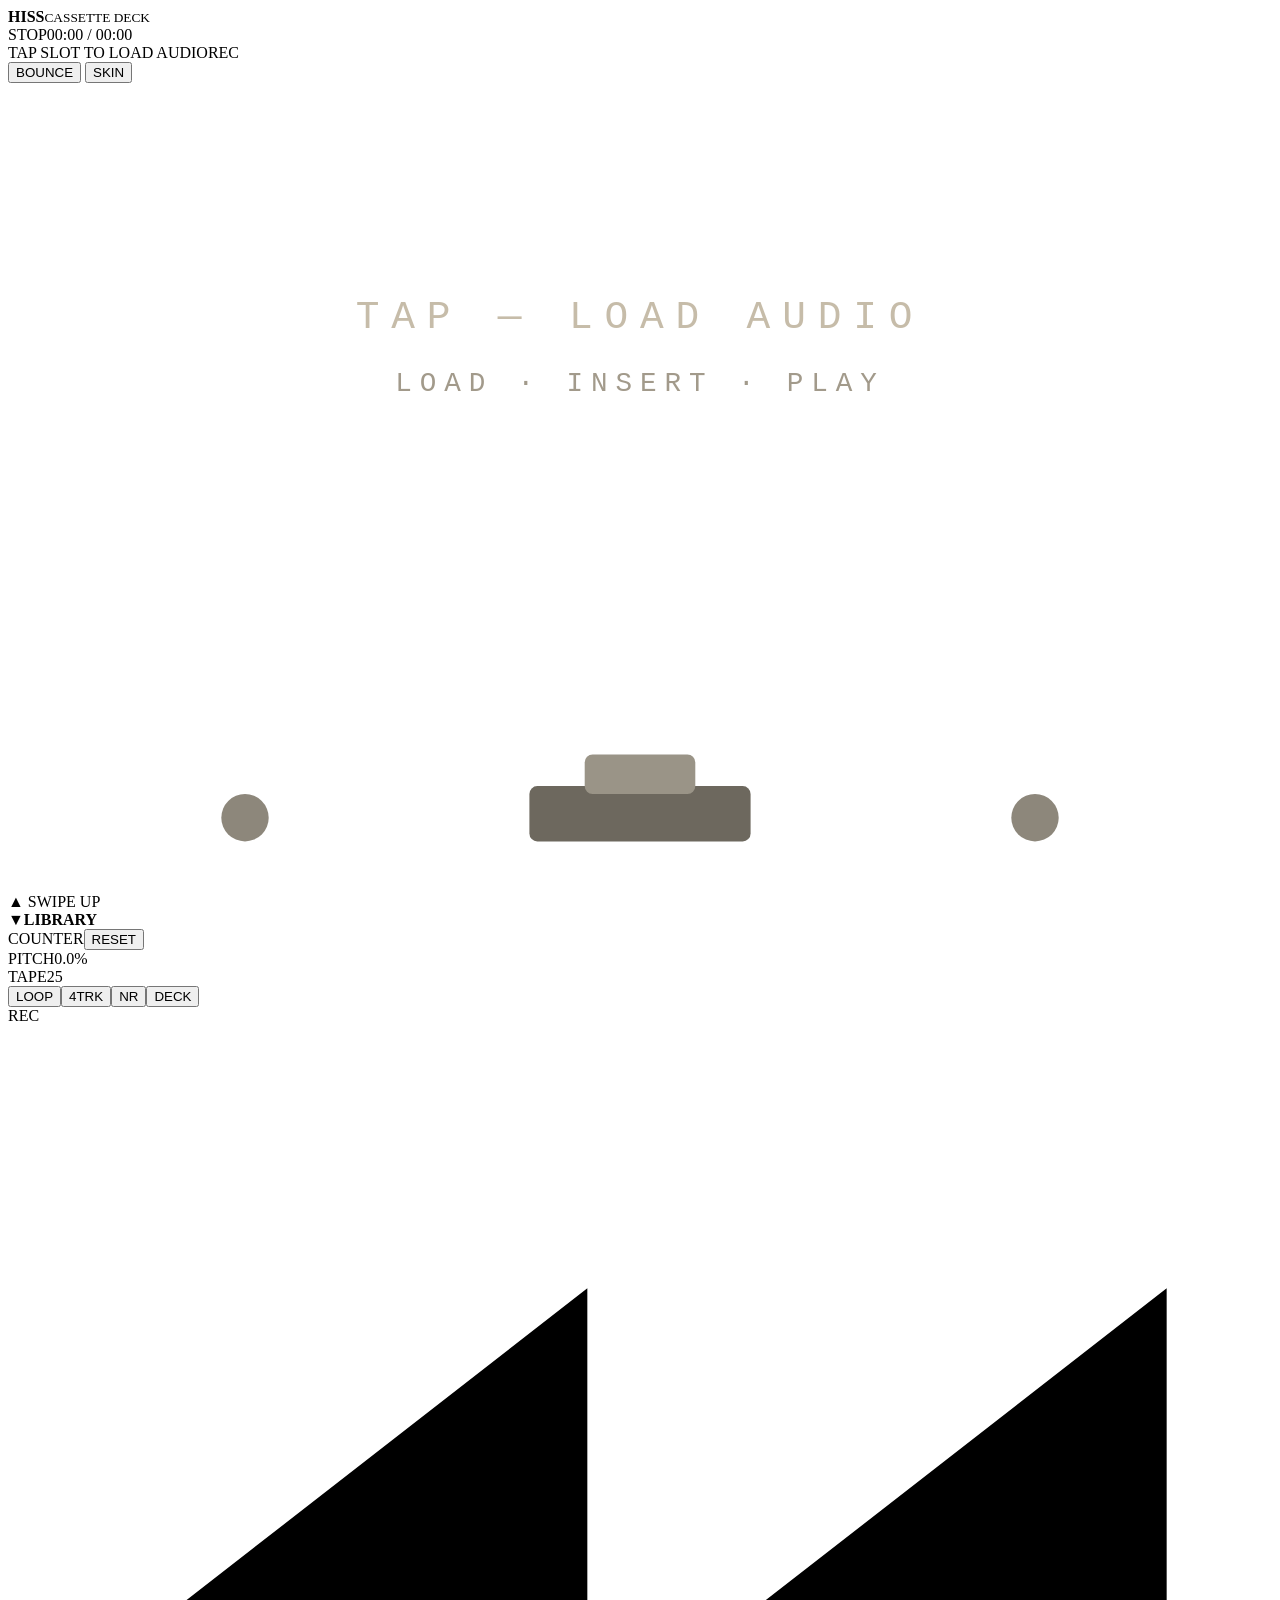
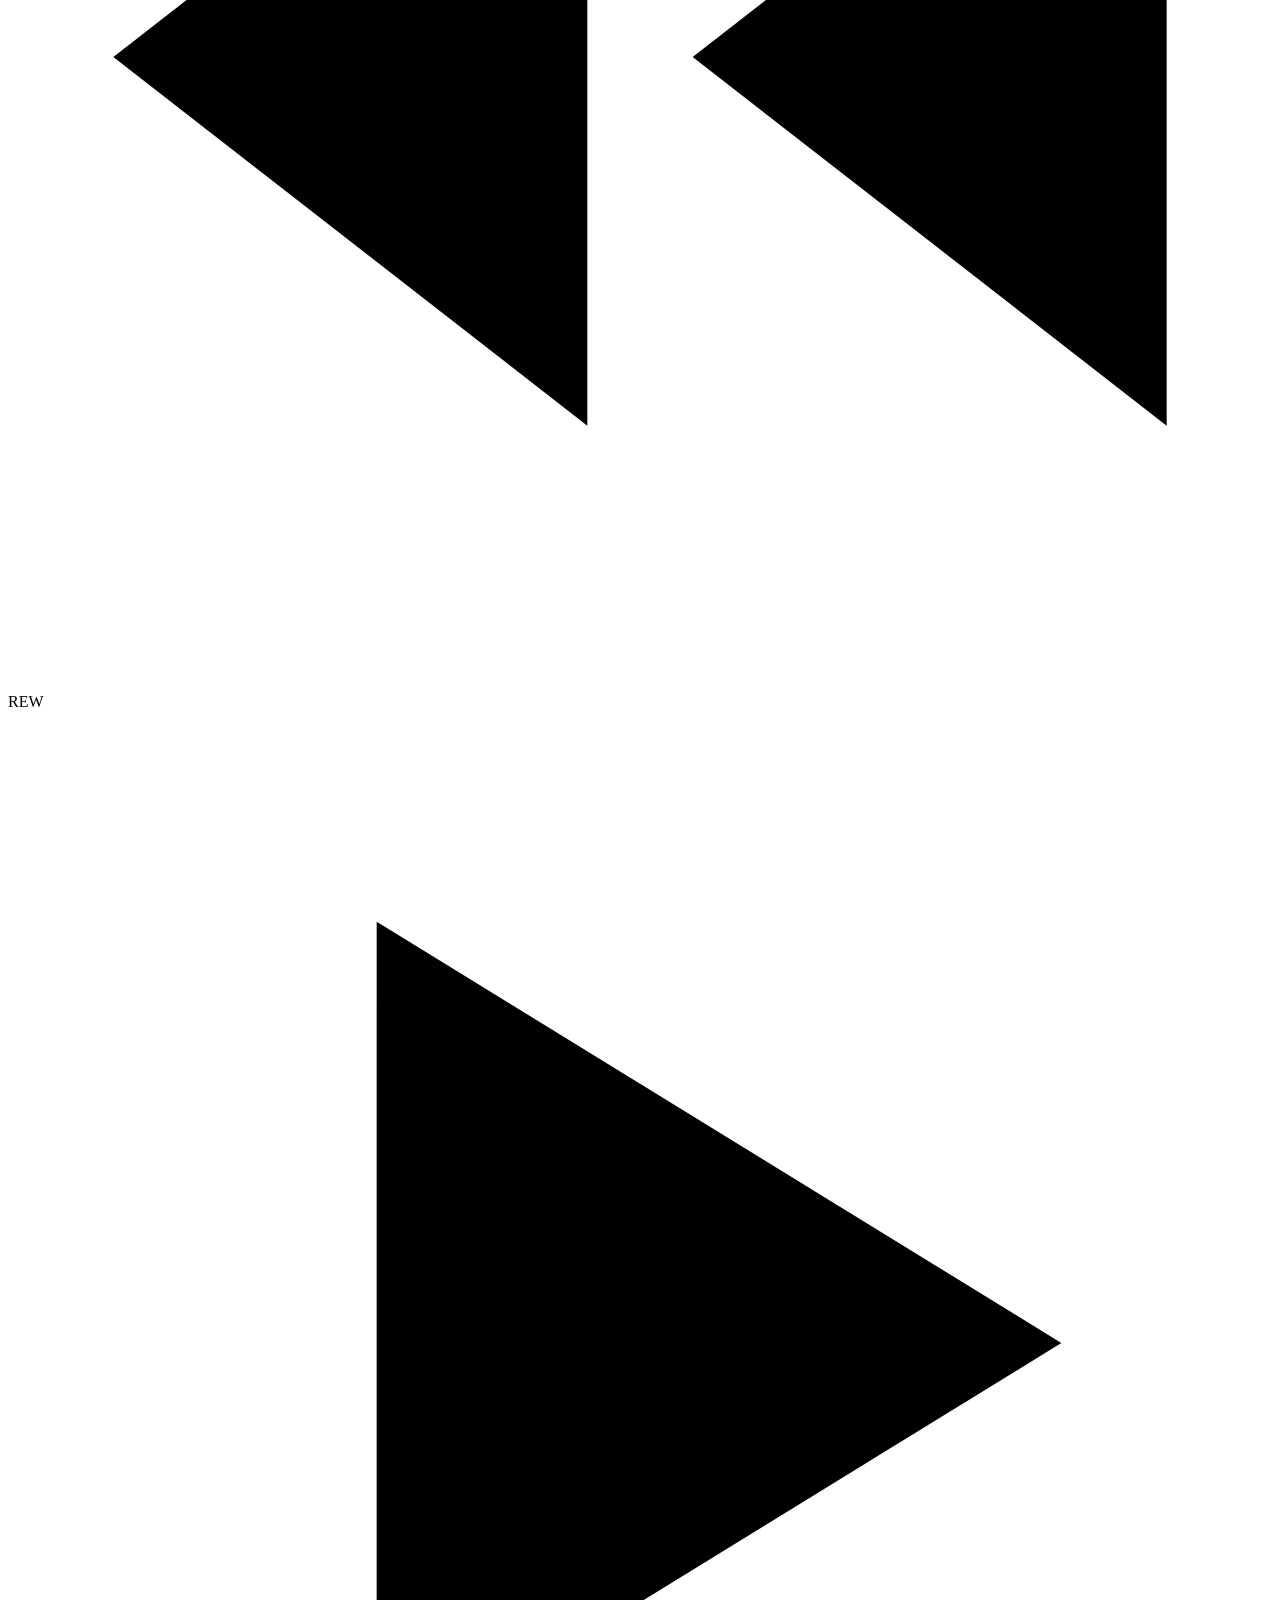
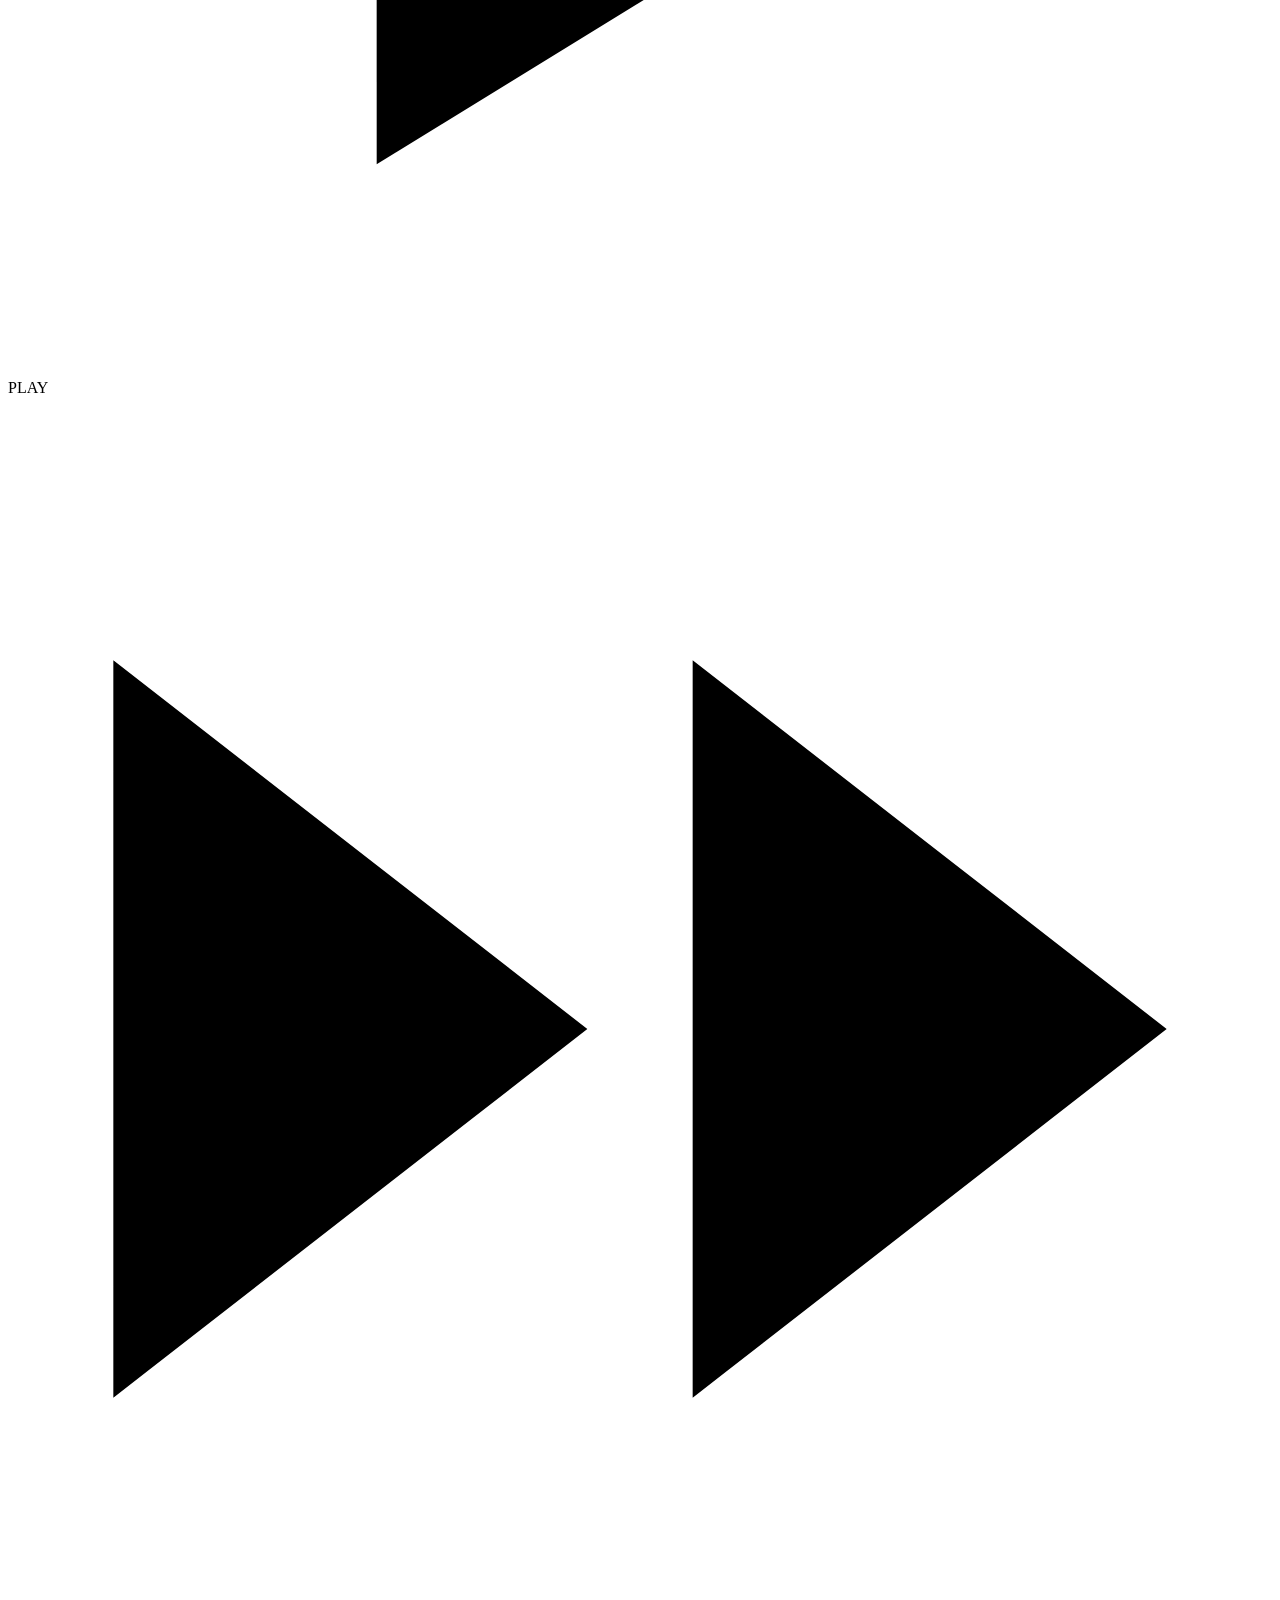
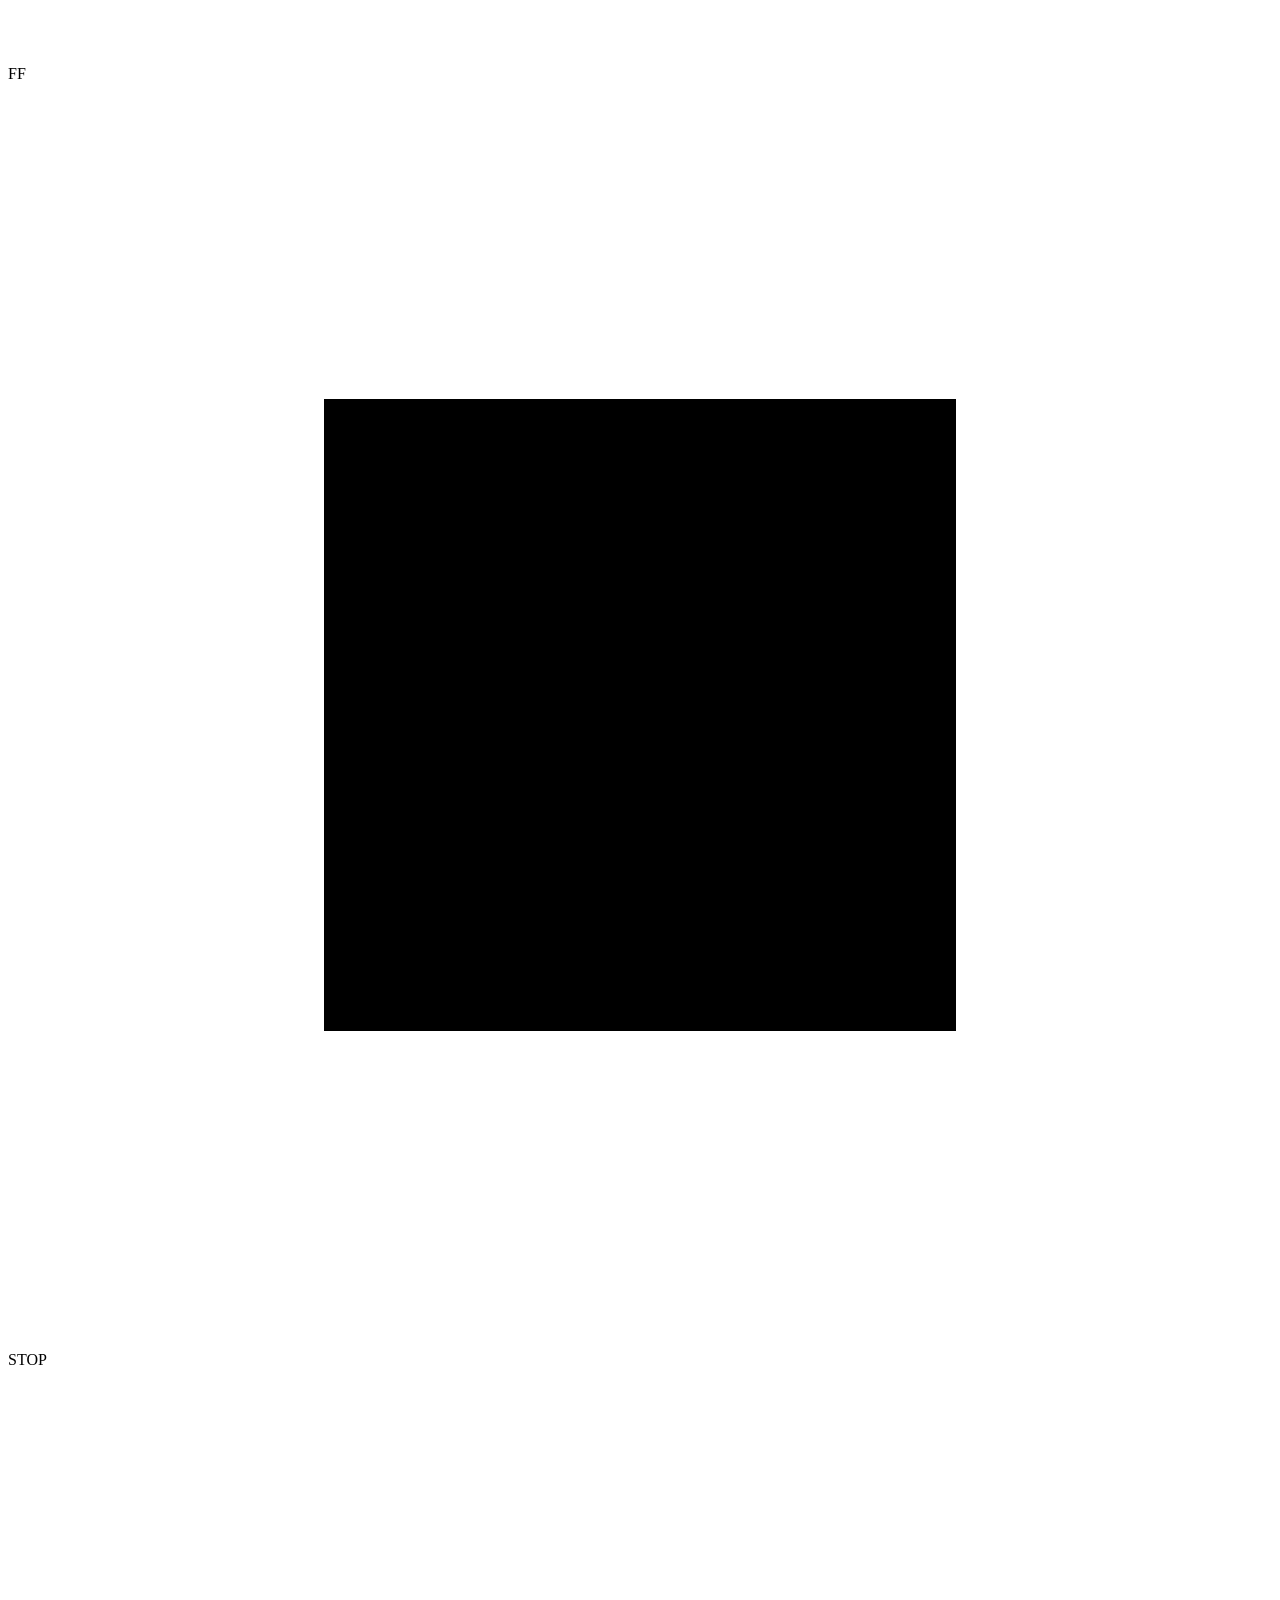
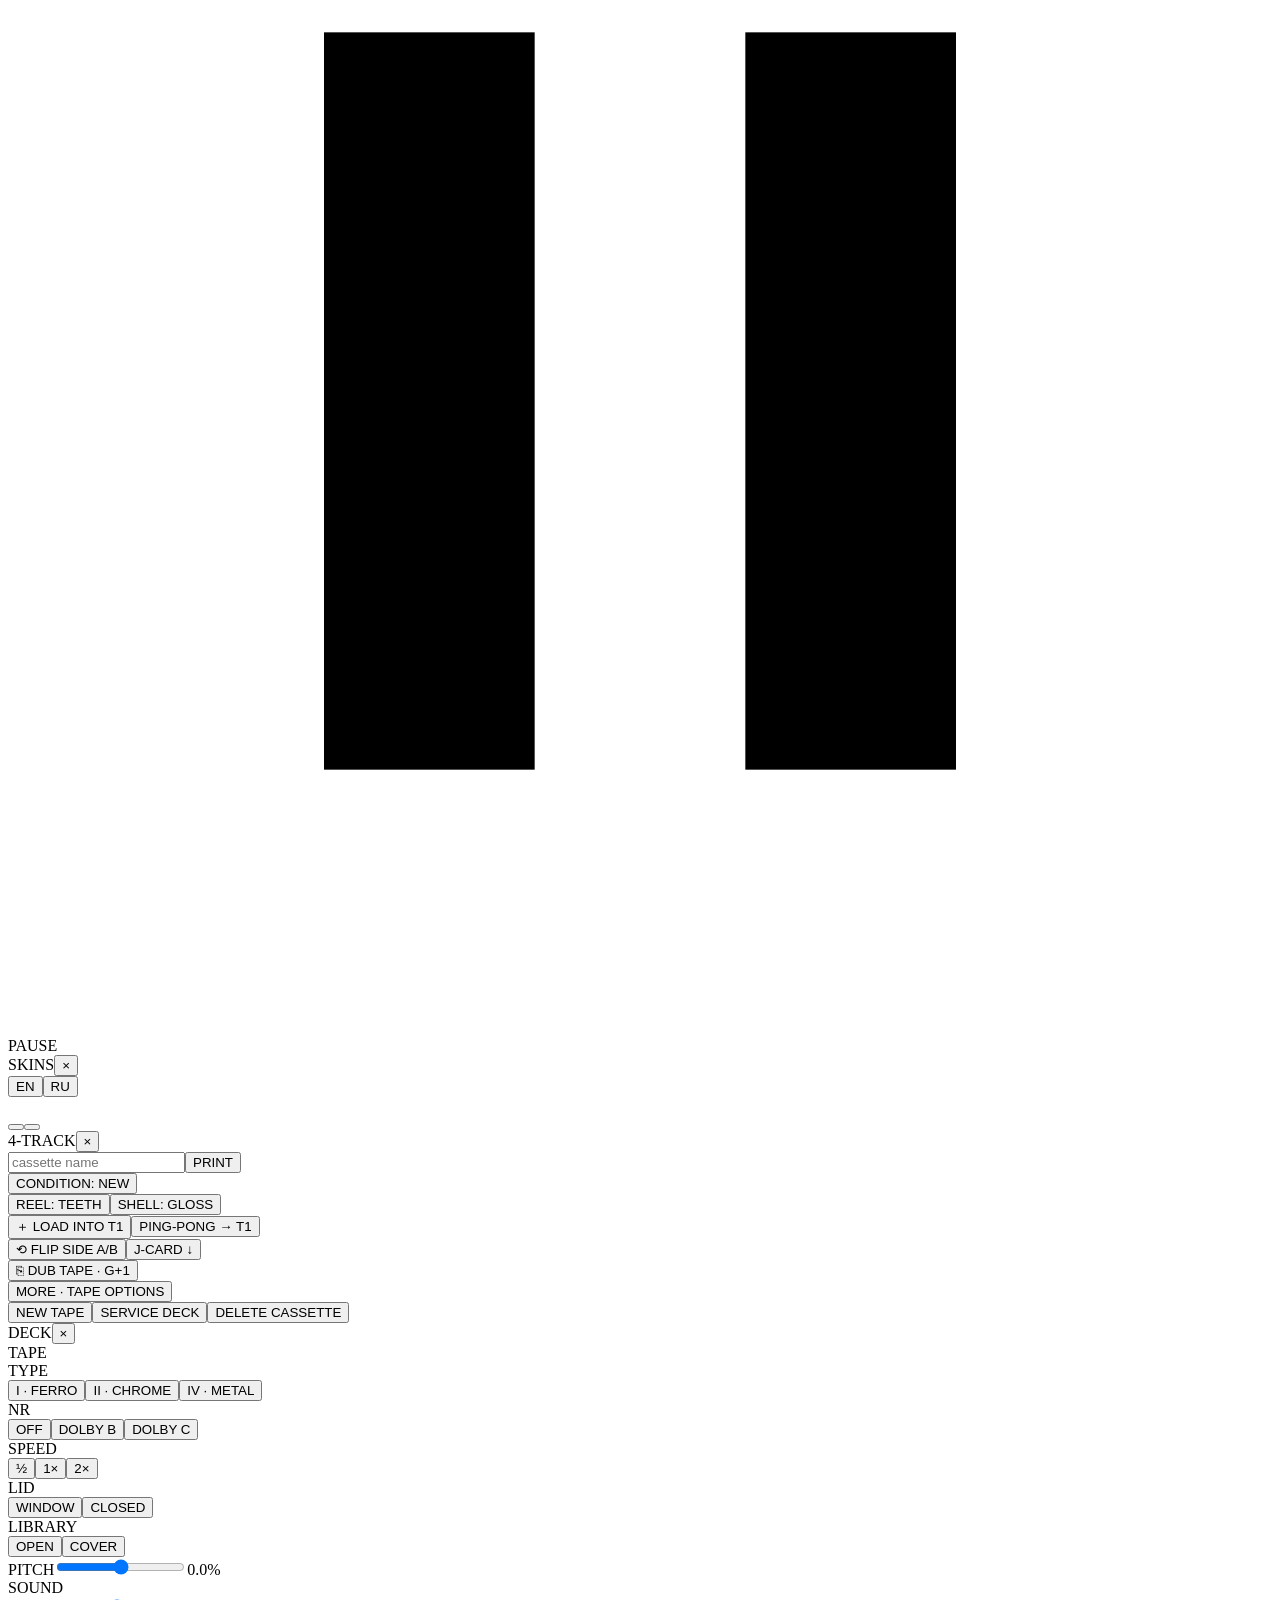
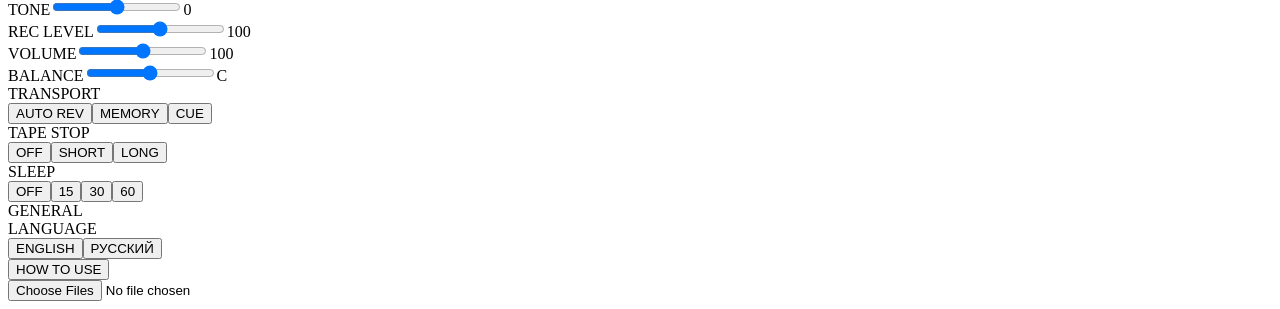
<file: src/template.html>
<!DOCTYPE html>
<html lang="en">
<head>
<meta charset="utf-8">
<meta name="viewport" content="width=device-width,initial-scale=1,maximum-scale=1,user-scalable=no,viewport-fit=cover">
<meta name="apple-mobile-web-app-capable" content="yes">
<meta name="mobile-web-app-capable" content="yes">
<meta name="apple-mobile-web-app-status-bar-style" content="black-translucent">
<meta name="apple-mobile-web-app-title" content="HISS">
<meta name="theme-color" content="#14120f">
<link rel="manifest" href="manifest.webmanifest">
<link rel="apple-touch-icon" href="icons/icon-180.png">
<link rel="icon" type="image/png" href="icons/icon-192.png">
<title>HISS — cassette deck</title>
<style>
/*@css*/
</style>
</head>
<body>
<div id="deck">
  <div id="plate"><i class="wr"></i><i class="wr2"></i></div>

  <header id="top">
    <div class="brand"><b id="brandB">HISS</b><small id="brandS">CASSETTE DECK</small></div>
    <div id="lcd">
      <div class="r1"><span id="lMode">STOP</span><span id="lTime">00:00 / 00:00</span></div>
      <div class="r2"><span id="lName">TAP SLOT TO LOAD AUDIO</span><span class="rl"><i class="led" id="recLed"></i>REC</span></div>
    </div>
    <button id="bncBtn" type="button" aria-label="Save recording"><i class="bdot"></i>BOUNCE</button>
    <button id="skinBtn" type="button" aria-label="Skins"><span class="dots"><i></i><i></i><i></i></span>SKIN</button>
  </header>

  <section id="bay">
    <div id="well">
      <svg id="empty" viewBox="0 0 320 204" aria-hidden="true">
        <rect x="3" y="3" width="314" height="198" rx="12" fill="none" stroke="#ffffff1a" stroke-width="1.5" stroke-dasharray="6 6"/>
        <g id="spinds"></g>
        <rect x="132" y="178" width="56" height="14" rx="2" fill="#6d685e"/><rect x="146" y="170" width="28" height="10" rx="2" fill="#9a9487"/>
        <circle cx="60" cy="186" r="6" fill="#8d877b"/><circle cx="260" cy="186" r="6" fill="#8d877b"/>
        <text data-i x="160" y="62" text-anchor="middle" font-family="ui-monospace,Menlo,monospace" font-size="10" letter-spacing="3" fill="#b9ac94" opacity=".8">TAP — LOAD AUDIO</text>
        <text x="160" y="78" text-anchor="middle" font-family="ui-monospace,Menlo,monospace" font-size="7" letter-spacing="2" fill="#8c826f" opacity=".8">LOAD  ·  INSERT  ·  PLAY</text>
      </svg>
      <div id="slot"></div>
      <div id="shade"></div>
    </div>
    <div id="lid">
      <div class="frame"><div class="glare"></div></div>
      <i class="lwr"></i>
      <div class="hint" data-i>▲ SWIPE UP</div>
      <div class="prt"><b></b><small></small><i></i><em></em></div>
      <div class="grip"></div><i class="hg l"></i><i class="hg r"></i>
    </div>
  </section>

  <div id="libC"><i class="la">▼</i><b>LIBRARY</b><i class="ln"></i></div>
  <section id="tray"></section>

  <section id="panel">
    <div id="ctl">
      <div class="cnt">
        <div id="counter"></div>
        <div class="row"><label>COUNTER</label><button id="reset">RESET</button></div>
      </div>
      <div id="grille"><div class="gl"></div><i id="gLed"></i></div>
      <div class="kn" id="knPitch"><div class="knob" id="kPitch"></div><label>PITCH</label><output id="oPitch">0.0%</output></div>
      <div class="kn" id="knTape"><div class="knob" id="kTape"></div><label>TAPE</label><output id="oTape">25</output></div>
      <div class="duo"><button id="loopBtn" type="button" class="sm"><i></i>LOOP</button><button id="mixBtn" type="button" class="sm"><i></i>4TRK</button><button id="nrBtn" type="button" class="sm"><i></i>NR</button><button id="dkBtn" type="button" class="sm"><i></i>DECK</button></div>
    </div>
  </section>

  <section id="keys">
    <div class="key" data-k="rec"><i class="dot"></i><span>REC</span></div>
    <div class="key" data-k="rew"><svg viewBox="0 0 24 24"><path d="M11 5v14L2 12zM22 5v14l-9-7z"/></svg><span>REW</span></div>
    <div class="key" data-k="play"><svg viewBox="0 0 24 24"><path d="M7 4l13 8-13 8z"/></svg><span>PLAY</span></div>
    <div class="key" data-k="ff"><svg viewBox="0 0 24 24"><path d="M13 5v14l9-7zM2 5v14l9-7z"/></svg><span>FF</span></div>
    <div class="key" data-k="stop"><svg viewBox="0 0 24 24"><rect x="6" y="6" width="12" height="12"/></svg><span>STOP</span></div>
    <div class="key" data-k="pause"><svg viewBox="0 0 24 24"><rect x="6" y="5" width="4" height="14"/><rect x="14" y="5" width="4" height="14"/></svg><span>PAUSE</span></div>
  </section>
</div>
<div id="themes"><div class="sheet"><div class="hd"><span data-i>SKINS</span><button id="skinX" type="button">×</button></div><div id="skinGrid"></div></div></div>
<div id="intro"><div class="card">
  <div class="lang"><button data-l="en" type="button">EN</button><button data-l="ru" type="button">RU</button></div>
  <div class="ico" id="tIco"></div><b id="tTit"></b><p id="tTxt"></p>
  <div class="dots" id="tDots"></div>
  <div class="nav"><button id="tSkip" type="button"></button><button id="tNext" type="button"></button></div>
</div></div>
<div id="mixer"><div class="sheet">
  <div class="hd"><span id="mxTitle">4-TRACK</span><button id="mxX" type="button">×</button></div>
  <div id="strips"></div>
  <div class="namerow"><input id="nameIn" maxlength="30" placeholder="cassette name" autocomplete="off" autocapitalize="off" spellcheck="false"><button id="fontBtn" type="button">PRINT</button></div>
  <div class="mxrow"><button id="mxCond" type="button">CONDITION: NEW</button></div>
  <div class="mxrow"><button id="mxReel" type="button">REEL: TEETH</button><button id="mxMat" type="button">SHELL: GLOSS</button></div>
  <div class="mxrow"><button id="mxLoad" type="button">＋ LOAD INTO T1</button><button id="mxPP" type="button">PING-PONG → T1</button></div>
  <div class="mxrow"><button id="mxFlip" type="button" data-i>⟲ FLIP SIDE A/B</button><button id="mxCard" type="button" data-i>J-CARD ↓</button></div>
  <div class="mxrow"><button id="mxDub" type="button">⎘ DUB TAPE · G+1</button></div>
  <button id="mxMore" type="button" data-i>MORE · TAPE OPTIONS</button>
  <div class="mxrow" id="mxRare"><button id="mxNew" type="button" data-i>NEW TAPE</button><button id="mxClean" type="button" data-i>SERVICE DECK</button><button id="mxDel" type="button" data-i>DELETE CASSETTE</button></div>
  <div id="mxAge"></div>
</div></div>
<div id="dk"><div class="sheet">
  <div class="hd"><span data-i>DECK</span><button id="dkX" type="button">×</button></div>
  <div class="sec" style="margin-top:0" data-i>TAPE</div>
  <div class="r"><label data-i>TYPE</label><div class="seg" data-k="type"><button data-v="0">I · FERRO</button><button data-v="1">II · CHROME</button><button data-v="2">IV · METAL</button></div></div>
  <div class="r"><label>NR</label><div class="seg" data-k="nr"><button data-v="0">OFF</button><button data-v="1">DOLBY B</button><button data-v="2">DOLBY C</button></div></div>
  <div class="r"><label data-i>SPEED</label><div class="seg" data-k="speed"><button data-v="0.5">½</button><button data-v="1">1×</button><button data-v="2">2×</button></div></div>
  <div class="r"><label data-i>LID</label><div class="seg" data-k="lidc"><button data-v="0" data-i>WINDOW</button><button data-v="1" data-i>CLOSED</button></div></div>
  <div class="r"><label data-i>LIBRARY</label><div class="seg" data-k="libc"><button data-v="0" data-i>OPEN</button><button data-v="1" data-i>COVER</button></div></div>
  <div class="r"><label data-i>PITCH</label><input type="range" id="sPitch" min="-12" max="12" step="0.5"><output id="oSPitch">0.0%</output></div>
  <div class="sec" data-i>SOUND</div>
  <div class="r"><label data-i>TONE</label><input type="range" id="sTone" min="-100" max="100" step="1"><output id="oTone">0</output></div>
  <div class="r"><label data-i>REC LEVEL</label><input type="range" id="sRec" min="0" max="150" step="1"><output id="oRec">100</output></div>
  <div class="r"><label data-i>VOLUME</label><input type="range" id="sVol" min="0" max="120" step="1"><output id="oVol">100</output></div>
  <div class="r"><label data-i>BALANCE</label><input type="range" id="sBal" min="-100" max="100" step="1"><output id="oBal">C</output></div>
  <div class="sec" data-i>TRANSPORT</div>
  <div class="tg" id="dkTg"><button data-t="auto" data-i>AUTO REV</button><button data-t="mem" data-i>MEMORY</button><button data-t="cue" data-i>CUE</button></div>
  <div class="r"><label data-i>TAPE STOP</label><div class="seg" data-k="tstop"><button data-v="0" data-i>OFF</button><button data-v="1" data-i>SHORT</button><button data-v="2" data-i>LONG</button></div></div>
  <div class="r"><label data-i>SLEEP</label><div class="seg" data-k="sleep"><button data-v="0" data-i>OFF</button><button data-v="15">15</button><button data-v="30">30</button><button data-v="60">60</button></div></div>
  <div class="sec" data-i>GENERAL</div>
  <div class="r"><label data-i>LANGUAGE</label><div class="seg" data-k="lang"><button data-v="en">ENGLISH</button><button data-v="ru">РУССКИЙ</button></div></div>
  <div class="tg"><button id="dkTour" type="button" data-i>HOW TO USE</button></div>
  <div class="note" id="dkNote"></div>
</div></div>
<div id="l4"></div>
<input type="file" id="file" multiple>

<script>
/*@js*/
</script>
</body>
</html>
</file>
